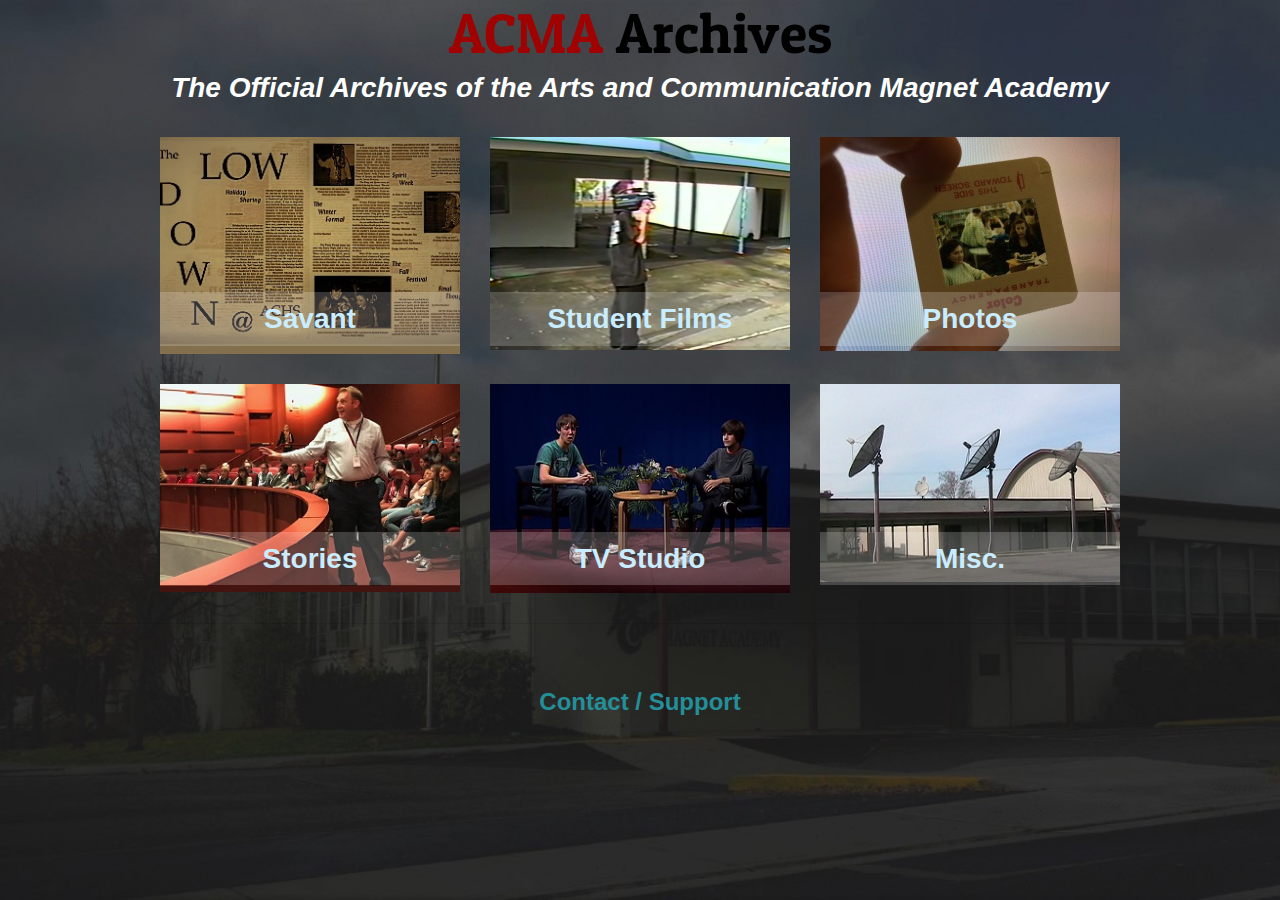
<file: index.html>
<!DOCTYPE html>
<html lang="en">
  <head>
    <meta charset="utf-8">
    <meta name="viewport" content="width=device-width, initial-scale=1, shrink-to-fit=no">
	<!-- Hello to past/current/future ACMA Students! -->
    <meta name="description" content="">
    <meta name="author" content="">
    <title>ACMA Archives</title>
    <!-- Bootstrap Core CSS -->
    <link href="css/bootstrap.min.css" rel="stylesheet">
    <!-- Custom Fonts -->
    <link href="css/all.min.css" rel="stylesheet" type="text/css">
    <link href="https://fonts.googleapis.com/css?family=Source+Sans+Pro:300,400,700,300italic,400italic,700italic" rel="stylesheet" type="text/css">
	<link href="https://fonts.googleapis.com/css?family=Patua+One" rel="stylesheet">
    <link href="css/simple-line-icons.css" rel="stylesheet">
    <!-- Custom CSS -->
    <link href="css/stylish-portfolio.min.css" rel="stylesheet">
	<link rel="apple-touch-icon" sizes="180x180" href="icon/apple-touch-icon.png">
	<link rel="icon" type="image/png" sizes="32x32" href="icon/favicon-32x32.png">
	<link rel="icon" type="image/png" sizes="16x16" href="icon/favicon-16x16.png">
	<link rel="manifest" href="icon/site.webmanifest">
	<link rel="mask-icon" href="icon/safari-pinned-tab.svg" color="#5ba4d5">
	<meta name="msapplication-TileColor" content="#2b5797">
	<meta name="theme-color" content="#ffffff">
  </head>
    <header class="masthead">
      <div class="container text-center my-auto">
        <h1 class="mb-1"><font color="#a00101">ACMA </font><font color="black">Archives</font><br></h1><h3><font color="white"><i>The Official Archives of the Arts and Communication Magnet Academy</i></font></h3><br>
		<section class="cards">
        <article>
         <a href="savant.html"> <img class="article-img" src="img/savant.jpg" alt="Savant - The ACMA Newspaper" />
          <h3 class="article-title"><font color="#c9edff">
            Savant
          </font></h3></a>
        </article>
        <article>
         <a href="films.html"> <img class="article-img" src="img/film.jpg" alt="Student Films" />
          <h3 class="article-title"><font color="#c9edff">
            Student Films
          </font></h3></a>
        </article>
        <article>
         <a href="photos.html"> <img class="article-img" src="img/photos.jpg" alt=" " />
          <h3 class="article-title"><font color="#c9edff">
            Photos
          </font></h3></a>
        </article>
        <article>
         <a href="https://bjornpaige.wordpress.com/category/arts-communication-magnet-academy-history/"> <img class="article-img" src="img/stories.jpg" alt=" " />
          <h3 class="article-title"><font color="#c9edff">
            Stories
         </font> </h3></a>
        </article>
        <article>
         <a href="tvstudio.html"> <img class="article-img" src="img/tv.jpg" alt=" " />
          <h3 class="article-title"><font color="#c9edff">
            TV Studio
        </font>  </h3></a>
        </article>
        <article>
         <a href="misc.html"> <img class="article-img" src="img/misc.jpg" alt=" " />
          <h3 class="article-title"><font color="#c9edff">
            Misc.
         </font> </h3></a>
        </article>
      </section>
	  
      </div>
	  <center>
	  <hr>
	  <br><br>
	  <h4>
           <a href="mailto:acma.archives@gmail.com"><font color="#248F99"> Contact / Support </font></a>
     </h4></center>
      <div class="overlay"></div>
    </header>
  </body>

</html>
</file>
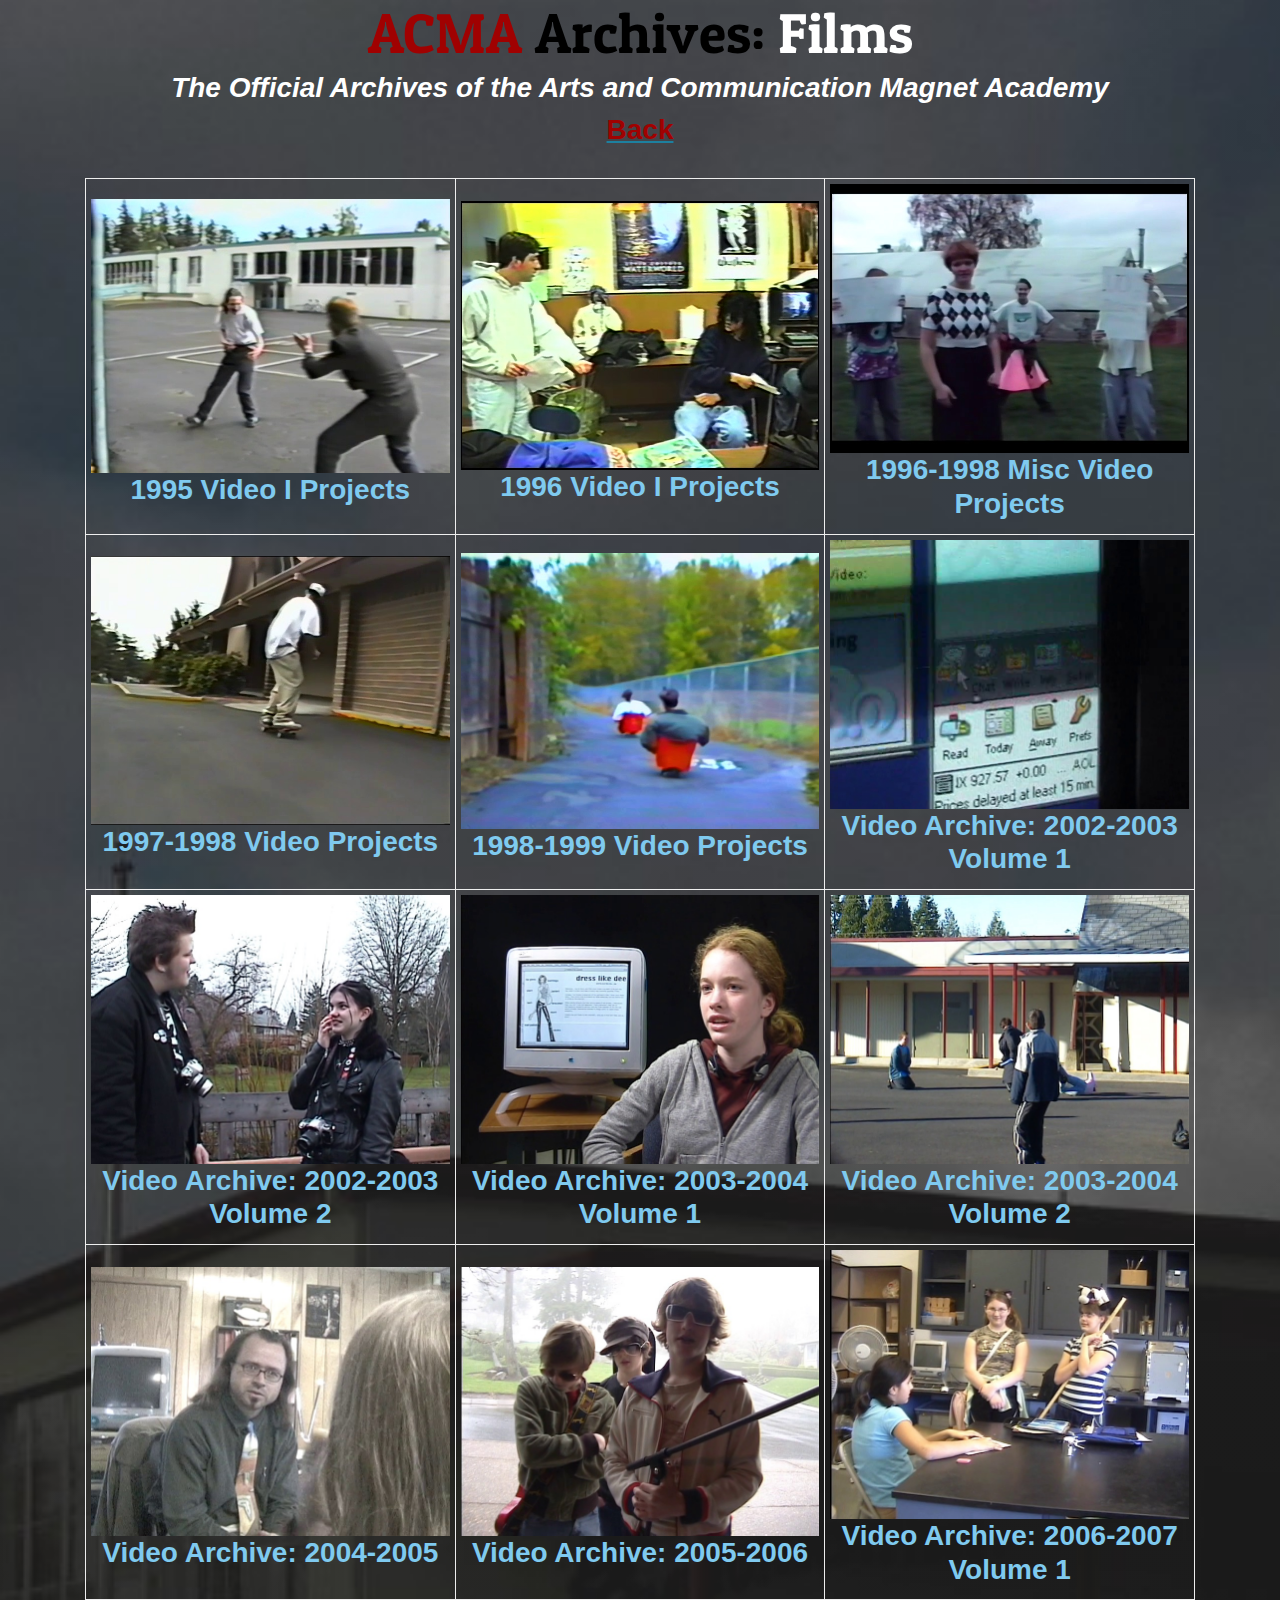
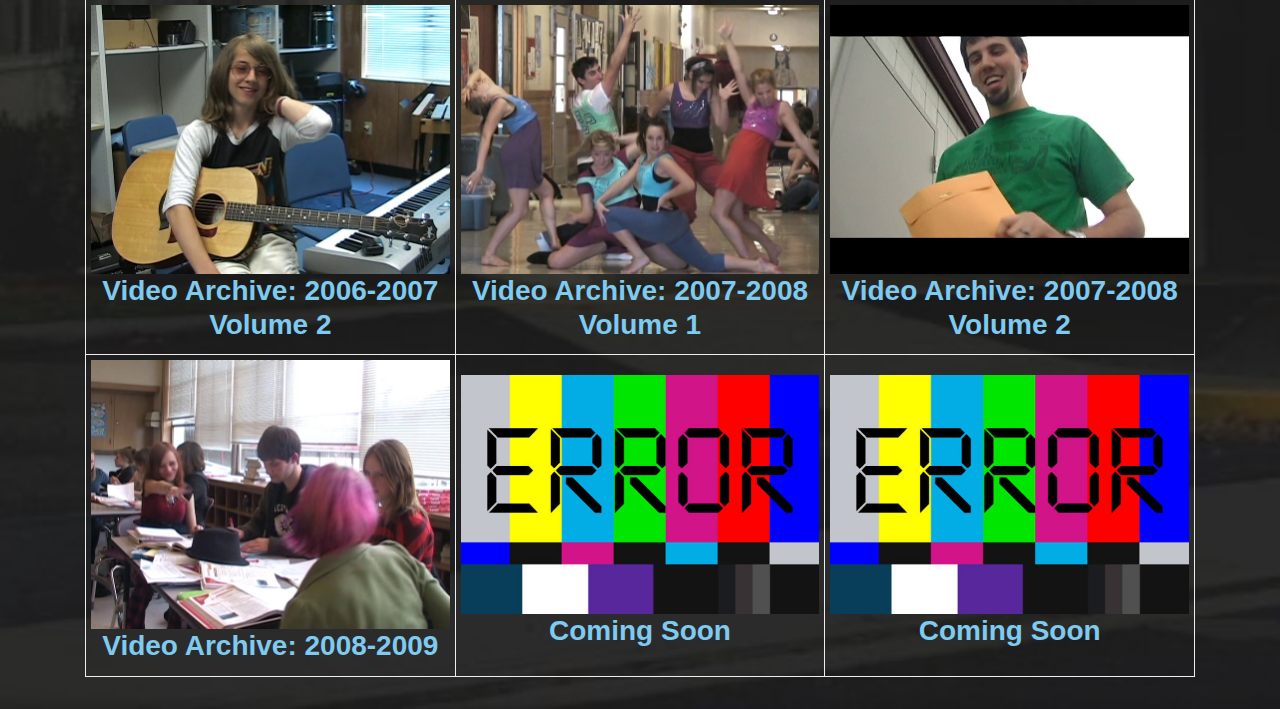
<file: films.html>
<!DOCTYPE html>
<html lang="en">
  <head>
    <meta charset="utf-8">
    <meta name="viewport" content="width=device-width, initial-scale=1, shrink-to-fit=no">
    <meta name="description" content="">
    <meta name="author" content="">
    <title>Films :: ACMA Archives</title>
    <!-- Bootstrap Core CSS -->
    <link href="css/bootstrap.min.css" rel="stylesheet">
    <!-- Custom Fonts -->
    <link href="css/all.min.css" rel="stylesheet" type="text/css">
    <link href="https://fonts.googleapis.com/css?family=Source+Sans+Pro:300,400,700,300italic,400italic,700italic" rel="stylesheet" type="text/css">
	<link href="https://fonts.googleapis.com/css?family=Patua+One" rel="stylesheet">
    <link href="css/simple-line-icons.css" rel="stylesheet">
    <!-- Custom CSS -->
    <link href="css/stylish-portfolio.min.css" rel="stylesheet">
	<link rel="apple-touch-icon" sizes="180x180" href="icon/apple-touch-icon.png">
	<link rel="icon" type="image/png" sizes="32x32" href="icon/favicon-32x32.png">
	<link rel="icon" type="image/png" sizes="16x16" href="icon/favicon-16x16.png">
	<link rel="manifest" href="icon/site.webmanifest">
	<link rel="mask-icon" href="icon/safari-pinned-tab.svg" color="#5ba4d5">
	<meta name="msapplication-TileColor" content="#2b5797">
	<meta name="theme-color" content="#ffffff">
  </head>
    <header class="masthead">
      <div class="container text-center my-auto">
        <h1 class="mb-1"><font color="#a00101">ACMA </font><font color="black">Archives: </font><font color="white">Films</font><br></h1><h3><font color="white"><i>The Official Archives of the Arts and Communication Magnet Academy</i></font></h3><a href="index.html"><h3><u><font color="#a00101">Back</font></u></h3></a><br>
		<table>
			<tbody>
				<tr>
					<td><a href="https://archive.org/details/ACMA95VideoIProjects"><img src="img/filmimg/95.jpg" alt="" /><h3><font color="#7fcaef">1995 Video I Projects</font></h3></a></td>
					<td><a href="https://archive.org/details/ACMA96VideoIProjects"><img src="img/filmimg/96.jpg" alt="" /><h3><font color="#7fcaef">1996 Video I Projects</font></h3></a></td>
					<td><a href="https://archive.org/details/ACMA9698MiscVideoProjects"><img src="img/filmimg/9698misc.jpg" alt="" /><h3><font color="#7fcaef">1996-1998 Misc Video Projects</font></h3></a></td>
				</tr>
				<tr>
					<td><a href="https://archive.org/details/ACMA9798VideoProjects"><img src="img/filmimg/9798.jpg" alt="" /><h3><font color="#7fcaef">1997-1998 Video Projects</font></h3></a></td>
					<td><a href="https://archive.org/details/ACMA9899VideoProjects"><img src="img/filmimg/9899.jpg" alt="" /><h3><font color="#7fcaef">1998-1999 Video Projects</font></h3></a></td>
					<td><a href="https://archive.org/details/ACMAARCHIVE200203VOL1"><img src="img/filmimg/0203v1.jpg" alt="" /><h3><font color="#7fcaef">Video Archive: 2002-2003 Volume 1</font></h3></a></td>
				</tr>
				<tr>
					<td><a href="https://archive.org/details/ACMAARCHIVE200203VOL2"><img src="img/filmimg/0203v2.jpg" alt="" /><h3><font color="#7fcaef">Video Archive: 2002-2003 Volume 2</font></h3></a></td>
					<td><a href="https://archive.org/details/ACMAARCHIVE200304VOL1"><img src="img/filmimg/0304v1.jpg" alt="" /><h3><font color="#7fcaef">Video Archive: 2003-2004 Volume 1</font></h3></a></td>
					<td><a href="https://archive.org/details/ACMAARCHIVE200304VOL2"><img src="img/filmimg/0304v2.jpg" alt="" /><h3><font color="#7fcaef">Video Archive: 2003-2004 Volume 2</font></h3></a></td>
				</tr>
				<tr>
					<td><a href="https://archive.org/details/ACMAARCHIVE0405"><img src="img/filmimg/0405.jpg" alt="" /><h3><font color="#7fcaef">Video Archive: 2004-2005</font></h3></a></td>
					<td><a href="https://archive.org/details/ACMAARCHIVE0506"><img src="img/filmimg/0506.jpg" alt="" /><h3><font color="#7fcaef">Video Archive: 2005-2006</font></h3></a></td>
					<td><a href="https://archive.org/details/ACMAARCHIVE0607VOL1"><img src="img/filmimg/0607v1.jpg" alt="" /><h3><font color="#7fcaef">Video Archive: 2006-2007 Volume 1</font></h3></a></td>
				</tr>
				<tr>
					<td><a href="https://archive.org/details/ACMAARCHIVE0607VOL2"><img src="img/filmimg/0607v2.jpg" alt="" /><h3><font color="#7fcaef">Video Archive: 2006-2007 Volume 2</font></h3></a></td>
					<td><a href="https://archive.org/details/ACMAARCHIVE0708VOL1"><img src="img/filmimg/0708v1.jpg" alt="" /><h3><font color="#7fcaef">Video Archive: 2007-2008 Volume 1</font></h3></a></td>
					<td><a href="https://archive.org/details/ACMAARCHIVE0708VOL2"><img src="img/filmimg/0708v2.jpg" alt="" /><h3><font color="#7fcaef">Video Archive: 2007-2008 Volume 2</font></h3></a></td>
					
				</tr>
				<tr>
					<td><a href="https://archive.org/details/ACMAARCHIVE0809"><img src="img/filmimg/0809.jpg" alt="" /><h3><font color="#7fcaef">Video Archive: 2008-2009</font></h3></a></td>
					<td><a href=""><img src="img/error.jpg" alt="" /><h3><font color="#7fcaef">Coming Soon</font></h3></a></td>
					<td><a href=""><img src="img/error.jpg" alt="" /><h3><font color="#7fcaef">Coming Soon</font></h3></a></td>
				</tr>
			</tbody>
		</table>
      <div class="overlay"></div>
    </header>
  </body>

</html>
</file>
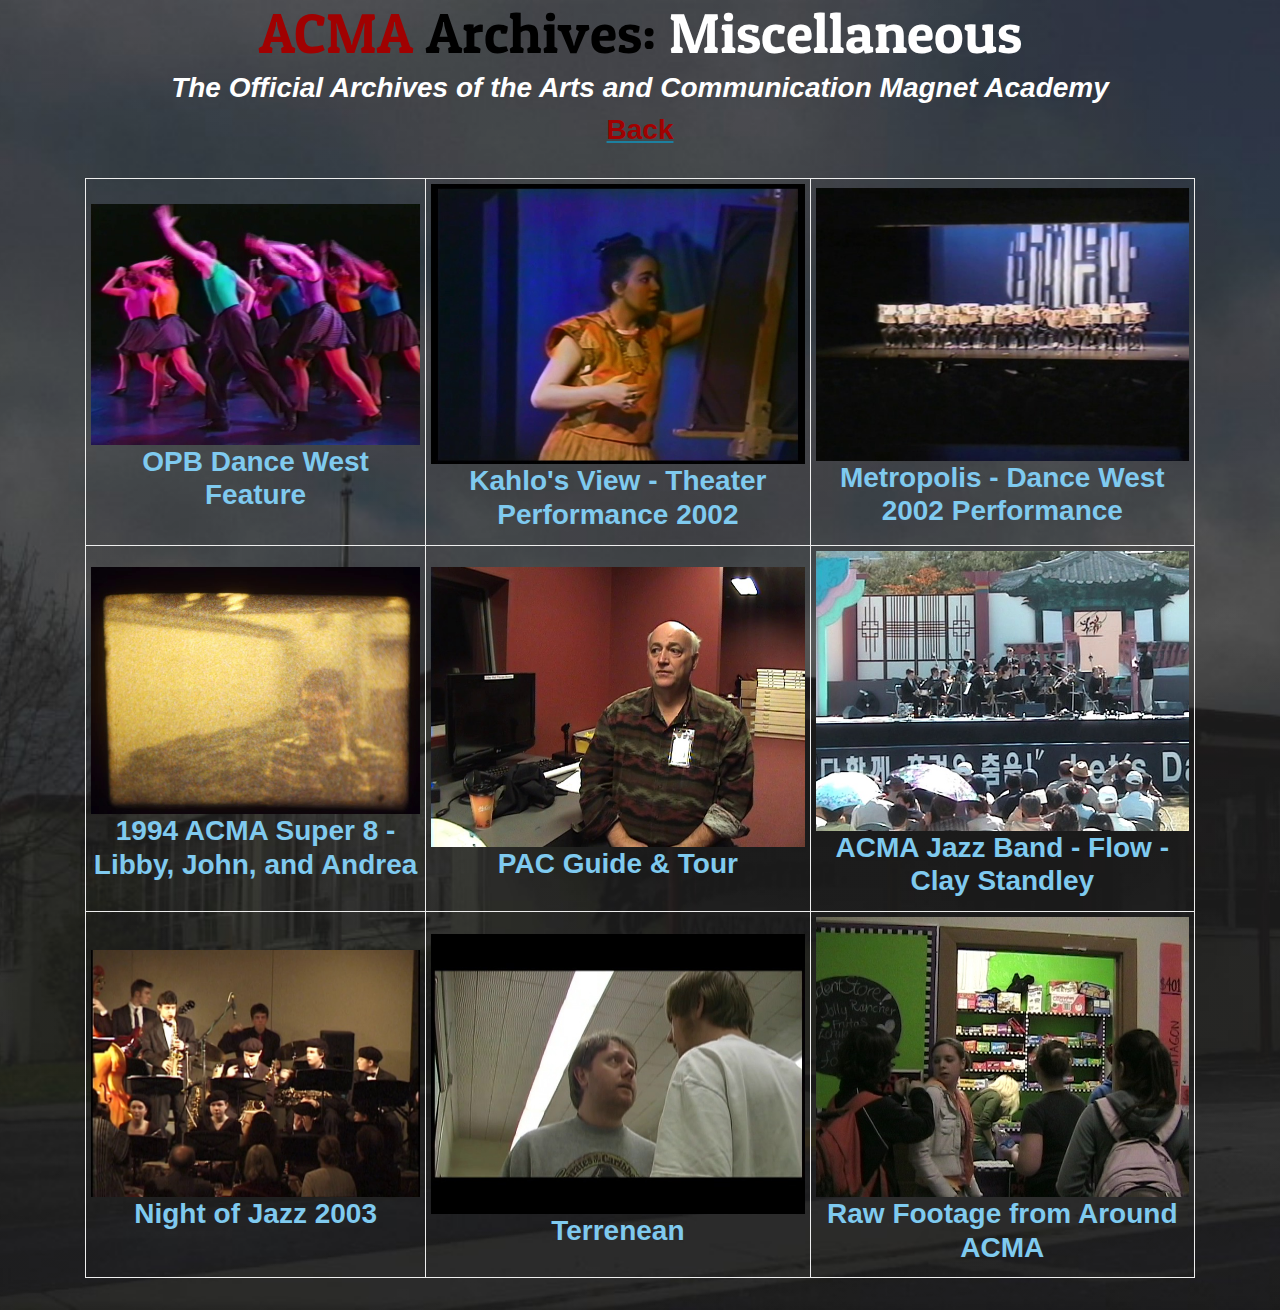
<file: misc.html>
<!DOCTYPE html>
<html lang="en">
  <head>
    <meta charset="utf-8">
    <meta name="viewport" content="width=device-width, initial-scale=1, shrink-to-fit=no">
    <meta name="description" content="">
    <meta name="author" content="">
    <title>Misc. :: ACMA Archives</title>
    <!-- Bootstrap Core CSS -->
    <link href="css/bootstrap.min.css" rel="stylesheet">
    <!-- Custom Fonts -->
    <link href="css/all.min.css" rel="stylesheet" type="text/css">
    <link href="https://fonts.googleapis.com/css?family=Source+Sans+Pro:300,400,700,300italic,400italic,700italic" rel="stylesheet" type="text/css">
	<link href="https://fonts.googleapis.com/css?family=Patua+One" rel="stylesheet">
    <link href="css/simple-line-icons.css" rel="stylesheet">
    <!-- Custom CSS -->
    <link href="css/stylish-portfolio.min.css" rel="stylesheet">
	<link rel="apple-touch-icon" sizes="180x180" href="icon/apple-touch-icon.png">
	<link rel="icon" type="image/png" sizes="32x32" href="icon/favicon-32x32.png">
	<link rel="icon" type="image/png" sizes="16x16" href="icon/favicon-16x16.png">
	<link rel="manifest" href="icon/site.webmanifest">
	<link rel="mask-icon" href="icon/safari-pinned-tab.svg" color="#5ba4d5">
	<meta name="msapplication-TileColor" content="#2b5797">
	<meta name="theme-color" content="#ffffff">
  </head>
    <header class="masthead">
      <div class="container text-center my-auto">
        <h1 class="mb-1"><font color="#a00101">ACMA </font><font color="black">Archives: </font><font color="white">Miscellaneous</font><br></h1><h3><font color="white"><i>The Official Archives of the Arts and Communication Magnet Academy</i></font></h3><a href="index.html"><h3><u><font color="#a00101">Back</font></u></h3></a><br>
		<table>
			<tbody>
				<tr>
					<td><a href="https://archive.org/details/ACMAOPBDanceWestVHSRestored"><img src="img/miscimg/opbdance.jpg" alt="" /><h3><font color="#7fcaef">OPB Dance West Feature</font></h3></a></td>
					<td><a href="https://archive.org/details/ACMAKahlosView2002VHSRestored"><img src="img/miscimg/kahlo.jpg" alt="" /><h3><font color="#7fcaef">Kahlo's View - Theater Performance 2002</font></h3></a></td>
					<td><a href="https://archive.org/details/ACMAMetropolis2002VHSRestored"><img src="img/miscimg/metropolis.jpg" alt="" /><h3><font color="#7fcaef">Metropolis - Dance West 2002 Performance</font></h3></a></td>
					
				</tr>
				<tr>
					<td><a href="https://archive.org/details/ACMALibbyJohnAndrea1994Super8"><img src="img/miscimg/super8.jpg" alt="" /><h3><font color="#7fcaef">1994 ACMA Super 8 - Libby, John, and Andrea</font></h3></a></td>
					<td><a href="https://archive.org/details/ACMAMorelloPACGuide"><img src="img/miscimg/pac.jpg" alt="" /><h3><font color="#7fcaef">PAC Guide & Tour</font></h3></a></td>
					<td><a href="https://archive.org/details/ACMAFlowClayStandley"><img src="img/miscimg/flow.jpg" alt="" /><h3><font color="#7fcaef">ACMA Jazz Band - Flow - Clay Standley</font></h3></a></td>
					
				</tr>
				<tr>
					<td><a href="https://archive.org/details/ACMANightOfJazz2003"><img src="img/miscimg/night.jpg" alt="" /><h3><font color="#7fcaef">Night of Jazz 2003</font></h3></a></td>
					<td><a href="https://archive.org/details/ACMATerranean"><img src="img/miscimg/terrenean.jpg" alt="" /><h3><font color="#7fcaef">Terrenean</font></h3></a></td>
					<td><a href="https://archive.org/details/ACMAMiscRawFootage"><img src="img/miscimg/raw.jpg" alt="" /><h3><font color="#7fcaef">Raw Footage from Around ACMA</font></h3></a></td>
					
				</tr>
			</tbody>
		</table>
      <div class="overlay"></div>
    </header>
  </body>

</html>
</file>
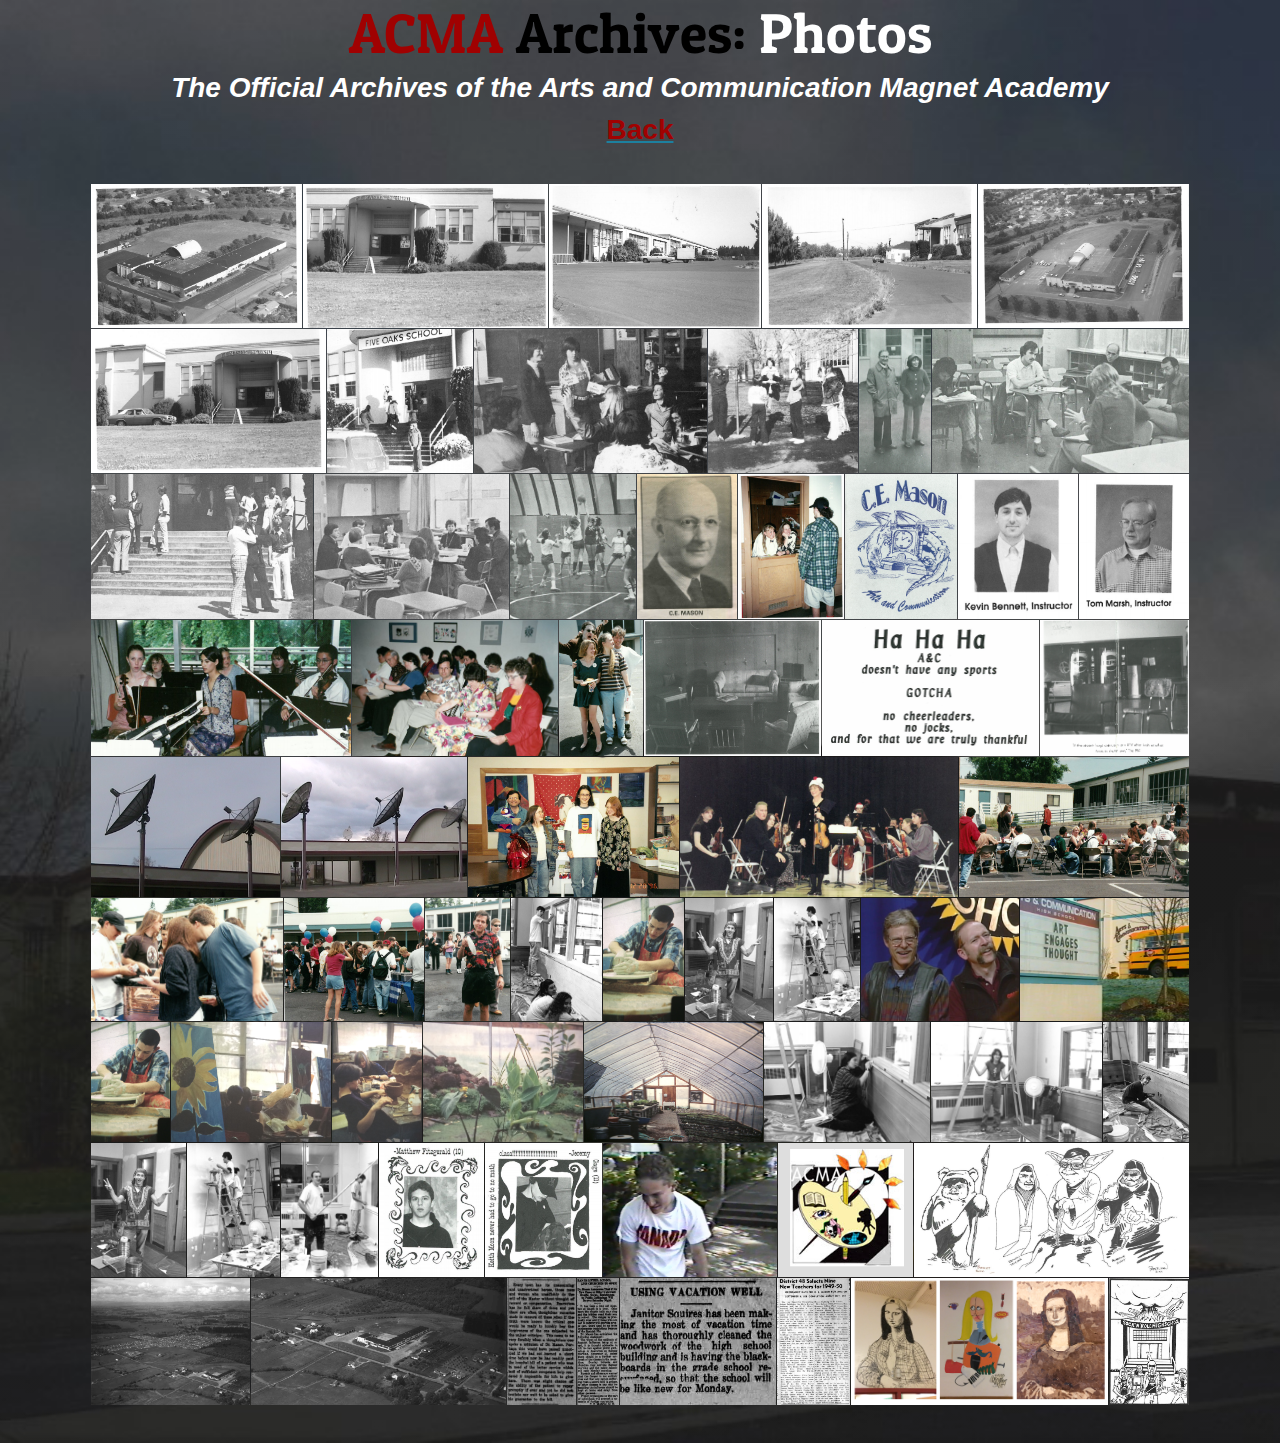
<file: photos.html>
<!DOCTYPE html>
<html lang="en">
  <head>
    <meta charset="utf-8">
    <meta name="viewport" content="width=device-width, initial-scale=1, shrink-to-fit=no">
    <meta name="description" content="">
    <meta name="author" content="">
    <title>Photos :: ACMA Archives</title>
    <!-- Bootstrap Core CSS -->
    <link href="css/bootstrap.min.css" rel="stylesheet">
    <!-- Custom Fonts -->
    <link href="css/all.min.css" rel="stylesheet" type="text/css">
    <link href="https://fonts.googleapis.com/css?family=Source+Sans+Pro:300,400,700,300italic,400italic,700italic" rel="stylesheet" type="text/css">
	<link href="https://fonts.googleapis.com/css?family=Patua+One" rel="stylesheet">
    <link href="css/simple-line-icons.css" rel="stylesheet">
    <!-- Custom CSS -->
    <link href="css/stylish-portfolio.min.css" rel="stylesheet">
	<link rel="apple-touch-icon" sizes="180x180" href="icon/apple-touch-icon.png">
	<link rel="icon" type="image/png" sizes="32x32" href="icon/favicon-32x32.png">
	<link rel="icon" type="image/png" sizes="16x16" href="icon/favicon-16x16.png">
	<link rel="manifest" href="icon/site.webmanifest">
	<link rel="mask-icon" href="icon/safari-pinned-tab.svg" color="#5ba4d5">
	<meta name="msapplication-TileColor" content="#2b5797">
	<meta name="theme-color" content="#ffffff">
	        <link href="./photos_resources/justifiedGallery.min.css" rel="stylesheet">
        <link href="./photos_resources/css" rel="stylesheet" type="text/css">
        <link href="./photos_resources/lightgallery.css" rel="stylesheet">
  </head>
  <body>
    <header class="masthead">
      <div class="container text-center my-auto">
        <h1 class="mb-1"><font color="#a00101">ACMA </font><font color="black">Archives: </font><font color="white">Photos</font><br></h1><h3><font color="white"><i>The Official Archives of the Arts and Communication Magnet Academy</i></font></h3><a href="index.html"><h3><u><font color="#a00101">Back</font></u></h3></a><br>
		             <div class="demo-gallery mrb50">
                    <div id="aniimated-thumbnials" class="list-unstyled justified-gallery" style="height: 520px;">
                        <a class="jg-entry" href="img/photos/1.png" data-sub-html="<h4>The ACMA Building</h4><p>A view of the old building from above.</p>"style="width: 187px; height: 126.144px; top: 6px; left: 6px; opacity: 1;">
                            <img class="img-responsive" src="img/photos/1.png" style="width: 187px; height: 127px; margin-left: -93.5px; margin-top: -63.5px;">
                            <div class="demo-gallery-poster">
                                <img src="./photos_resources/zoom.png">
                            </div>
                            
                        </a>
                        <a class="jg-entry" href="img/photos/2.png" style="width: 187px; height: 126.144px; top: 6px; left: 194px; opacity: 1;">
                            
                            <img class="img-responsive" src="img/photos/2.png" style="width: 187px; height: 127px; margin-left: -93.5px; margin-top: -63.5px;">
                            <div class="demo-gallery-poster">
                                <img src="./photos_resources/zoom.png">
                            </div>
                            
                        </a>
                        <a class="jg-entry" href="img/photos/3.png" style="width: 187px; height: 126.144px; top: 6px; left: 382px; opacity: 1;">
                            
                            <img class="img-responsive" src="img/photos/3.png" style="width: 187px; height: 127px; margin-left: -93.5px; margin-top: -63.5px;">
                            <div class="demo-gallery-poster">
                                <img src="./photos_resources/zoom.png">
                            </div>
                            
                        </a>
                        <a class="jg-entry" href="img/photos/4.png" style="width: 187px; height: 126.144px; top: 6px; left: 570px; opacity: 1;">
                            
                            <img class="img-responsive" src="img/photos/4.png" style="width: 187px; height: 127px; margin-left: -93.5px; margin-top: -63.5px;">
                            <div class="demo-gallery-poster">
                                <img src="./photos_resources/zoom.png">
                            </div>
                            
                        </a>
                        <a class="jg-entry" href="img/photos/5.png" style="width: 186px; height: 126.144px; top: 6px; left: 758px; opacity: 1;">
                            
                            <img class="img-responsive" src="img/photos/5.png" style="width: 186px; height: 127px; margin-left: -93px; margin-top: -63.5px;">
                            <div class="demo-gallery-poster">
                                <img src="./photos_resources/zoom.png">
                            </div>
                            
                        </a>
                        <a class="jg-entry" href="img/photos/6.png" style="width: 187px; height: 126.144px; top: 133.144px; left: 6px; opacity: 1;">
                            
                            <img class="img-responsive" src="img/photos/6.png" style="width: 187px; height: 127px; margin-left: -93.5px; margin-top: -63.5px;">
                            <div class="demo-gallery-poster">
                                <img src="./photos_resources/zoom.png">
                            </div>
                            
                        </a>
                        <a class="jg-entry" href="img/photos/7.png" style="width: 187px; height: 126.144px; top: 133.144px; left: 194px; opacity: 1;">
                            
                            <img class="img-responsive" src="img/photos/7.png" style="width: 187px; height: 127px; margin-left: -93.5px; margin-top: -63.5px;">
                            <div class="demo-gallery-poster">
                                <img src="./photos_resources/zoom.png">
                            </div>
                            
                        </a>
                        <a class="jg-entry" href="img/photos/8.png" style="width: 187px; height: 126.144px; top: 133.144px; left: 382px; opacity: 1;">
                            
                            <img class="img-responsive" src="img/photos/8.png" style="width: 187px; height: 127px; margin-left: -93.5px; margin-top: -63.5px;">
                            <div class="demo-gallery-poster">
                                <img src="./photos_resources/zoom.png">
                            </div>
                            
                        </a>
                        <a class="jg-entry" href="img/photos/9.png" style="width: 187px; height: 126.144px; top: 133.144px; left: 570px; opacity: 1;">
                            
                            <img class="img-responsive" src="img/photos/9.png" style="width: 187px; height: 127px; margin-left: -93.5px; margin-top: -63.5px;">
                            <div class="demo-gallery-poster">
                                <img src="./photos_resources/zoom.png">
                            </div>
                            
                        </a>
                        <a class="jg-entry" href="img/photos/10.png" style="width: 186px; height: 126.144px; top: 133.144px; left: 758px; opacity: 1;" data-sub-html="<h4>The courtyard</h4><p>It hasn't really changed much -- circa ~1960ish.</p>">
                            
                            <img class="img-responsive" src="img/photos/10.png" style="width: 186px; height: 127px; margin-left: -93px; margin-top: -63.5px;">
                            <div class="demo-gallery-poster">
                                <img src="./photos_resources/zoom.png">
                            </div>
                            
                        </a>
                        <a class="jg-entry" href="img/photos/11.png" style="width: 187px; height: 126.144px; top: 260.287px; left: 6px; opacity: 1;">
                            
                            <img class="img-responsive" src="img/photos/11.png" style="width: 187px; height: 127px; margin-left: -93.5px; margin-top: -63.5px;">
                            <div class="demo-gallery-poster">
                                <img src="./photos_resources/zoom.png">
                            </div>
                            
                        </a>
                        <a class="jg-entry" href="img/photos/12.png" style="width: 187px; height: 126.144px; top: 260.287px; left: 194px; opacity: 1;">
                            
                            <img class="img-responsive" src="img/photos/12.png" style="width: 187px; height: 127px; margin-left: -93.5px; margin-top: -63.5px;">
                            <div class="demo-gallery-poster">
                                <img src="./photos_resources/zoom.png">
                            </div>
                            
                        </a>
                        <a class="jg-entry" href="img/photos/13.png" style="width: 187px; height: 126.144px; top: 260.287px; left: 382px; opacity: 1;">
                            
                            <img class="img-responsive" src="img/photos/13.png" style="width: 187px; height: 127px; margin-left: -93.5px; margin-top: -63.5px;">
                            <div class="demo-gallery-poster">
                                <img src="./photos_resources/zoom.png">
                            </div>
                            
                        </a>
                        <a class="jg-entry" href="img/photos/14.png" style="width: 187px; height: 126.144px; top: 260.287px; left: 570px; opacity: 1;">
                            
                            <img class="img-responsive" src="img/photos/14.png" style="width: 187px; height: 127px; margin-left: -93.5px; margin-top: -63.5px;">
                            <div class="demo-gallery-poster">
                                <img src="./photos_resources/zoom.png">
                            </div>
                            
                        </a>
                        <a class="jg-entry" href="img/photos/15.png" style="width: 186px; height: 126.144px; top: 260.287px; left: 758px; opacity: 1;">
                            
                            <img class="img-responsive" src="img/photos/15.png" style="width: 186px; height: 127px; margin-left: -93px; margin-top: -63.5px;">
                            <div class="demo-gallery-poster">
                                <img src="./photos_resources/zoom.png">
                            </div>
                            
                        </a>
                        <a class="jg-entry" href="img/photos/16.png" style="width: 187px; height: 126.144px; top: 387.431px; left: 6px; opacity: 1;">
                            
                            <img class="img-responsive" src="img/photos/17.png" style="width: 187px; height: 127px; margin-left: -93.5px; margin-top: -63.5px;">
                            <div class="demo-gallery-poster">
                                <img src="./photos_resources/zoom.png">
                            </div>
                            
                        </a>
                        <a class="jg-entry" href="img/photos/18.png" style="width: 187px; height: 126.144px; top: 387.431px; left: 194px; opacity: 1;">
                            
                            <img class="img-responsive" src="img/photos/18.png" style="width: 187px; height: 127px; margin-left: -93.5px; margin-top: -63.5px;">
                            <div class="demo-gallery-poster">
                                <img src="./photos_resources/zoom.png">
                            </div>
                            
                        </a>
                        <a class="jg-entry" href="img/photos/19.png" style="width: 187px; height: 126.144px; top: 387.431px; left: 382px; opacity: 1;">
                            
                            <img class="img-responsive" src="img/photos/19.png" style="width: 187px; height: 127px; margin-left: -93.5px; margin-top: -63.5px;">
                            <div class="demo-gallery-poster">
                                <img src="./photos_resources/zoom.png">
                            </div>
                            
                        </a>
                        <a class="jg-entry" href="img/photos/20.png" style="width: 187px; height: 126.144px; top: 387.431px; left: 570px; opacity: 1;">
                            
                            <img class="img-responsive" src="img/photos/20.png" style="width: 187px; height: 127px; margin-left: -93.5px; margin-top: -63.5px;">
                            <div class="demo-gallery-poster">
                                <img src="./photos_resources/zoom.png">
                            </div>
                            
                        </a>
                        <a class="jg-entry" href="img/photos/21.png" style="width: 186px; height: 126.144px; top: 387.431px; left: 758px; opacity: 1;">
                            
                            <img class="img-responsive" src="img/photos/21.png" style="width: 186px; height: 127px; margin-left: -93px; margin-top: -63.5px;">
                            <div class="demo-gallery-poster">
                                <img src="./photos_resources/zoom.png">
                            </div>
                            
                        </a>
						<a class="jg-entry" href="img/photos/22.png" style="width: 186px; height: 126.144px; top: 387.431px; left: 758px; opacity: 1;">
                            
                            <img class="img-responsive" src="img/photos/22.png" style="width: 186px; height: 127px; margin-left: -93px; margin-top: -63.5px;">
                            <div class="demo-gallery-poster">
                                <img src="./photos_resources/zoom.png">
                            </div>
                            
                        </a>
						<a class="jg-entry" href="img/photos/23.png" style="width: 186px; height: 126.144px; top: 387.431px; left: 758px; opacity: 1;">
                            
                            <img class="img-responsive" src="img/photos/23.png" style="width: 186px; height: 127px; margin-left: -93px; margin-top: -63.5px;">
                            <div class="demo-gallery-poster">
                                <img src="./photos_resources/zoom.png">
                            </div>
                            
                        </a>
						<a class="jg-entry" href="img/photos/24.png" style="width: 186px; height: 126.144px; top: 387.431px; left: 758px; opacity: 1;">
                            
                            <img class="img-responsive" src="img/photos/24.png" style="width: 186px; height: 127px; margin-left: -93px; margin-top: -63.5px;">
                            <div class="demo-gallery-poster">
                                <img src="./photos_resources/zoom.png">
                            </div>
                            
                        </a>
						<a class="jg-entry" href="img/photos/25.png" style="width: 186px; height: 126.144px; top: 387.431px; left: 758px; opacity: 1;">
                            
                            <img class="img-responsive" src="img/photos/25.png" style="width: 186px; height: 127px; margin-left: -93px; margin-top: -63.5px;">
                            <div class="demo-gallery-poster">
                                <img src="./photos_resources/zoom.png">
                            </div>
                            
                        </a>
						<a class="jg-entry" href="img/photos/26.png" style="width: 186px; height: 126.144px; top: 387.431px; left: 758px; opacity: 1;">
                            
                            <img class="img-responsive" src="img/photos/26.png" style="width: 186px; height: 127px; margin-left: -93px; margin-top: -63.5px;">
                            <div class="demo-gallery-poster">
                                <img src="./photos_resources/zoom.png">
                            </div>
                            
                        </a>
						<a class="jg-entry" href="img/photos/27.png" style="width: 186px; height: 126.144px; top: 387.431px; left: 758px; opacity: 1;">
                            
                            <img class="img-responsive" src="img/photos/27.png" style="width: 186px; height: 127px; margin-left: -93px; margin-top: -63.5px;">
                            <div class="demo-gallery-poster">
                                <img src="./photos_resources/zoom.png">
                            </div>
                            
                        </a>
						<a class="jg-entry" href="img/photos/28.png" style="width: 186px; height: 126.144px; top: 387.431px; left: 758px; opacity: 1;">
                            
                            <img class="img-responsive" src="img/photos/28.png" style="width: 186px; height: 127px; margin-left: -93px; margin-top: -63.5px;">
                            <div class="demo-gallery-poster">
                                <img src="./photos_resources/zoom.png">
                            </div>
                            
                        </a>
						<a class="jg-entry" href="img/photos/29.png" style="width: 186px; height: 126.144px; top: 387.431px; left: 758px; opacity: 1;">
                            
                            <img class="img-responsive" src="img/photos/29.png" style="width: 186px; height: 127px; margin-left: -93px; margin-top: -63.5px;">
                            <div class="demo-gallery-poster">
                                <img src="./photos_resources/zoom.png">
                            </div>
                            
                        </a>
						<a class="jg-entry" href="img/photos/30.png" style="width: 186px; height: 126.144px; top: 387.431px; left: 758px; opacity: 1;">
                            
                            <img class="img-responsive" src="img/photos/30.png" style="width: 186px; height: 127px; margin-left: -93px; margin-top: -63.5px;">
                            <div class="demo-gallery-poster">
                                <img src="./photos_resources/zoom.png">
                            </div>
                            
                        </a>
						<a class="jg-entry" href="img/photos/31.png" style="width: 186px; height: 126.144px; top: 387.431px; left: 758px; opacity: 1;">
                            
                            <img class="img-responsive" src="img/photos/31.png" style="width: 186px; height: 127px; margin-left: -93px; margin-top: -63.5px;">
                            <div class="demo-gallery-poster">
                                <img src="./photos_resources/zoom.png">
                            </div>
                            
                        </a>
						<a class="jg-entry" href="img/photos/32.png" style="width: 186px; height: 126.144px; top: 387.431px; left: 758px; opacity: 1;">
                            
                            <img class="img-responsive" src="img/photos/32.png" style="width: 186px; height: 127px; margin-left: -93px; margin-top: -63.5px;">
                            <div class="demo-gallery-poster">
                                <img src="./photos_resources/zoom.png">
                            </div>
                            
                        </a>
						<a class="jg-entry" href="img/photos/33.png" style="width: 186px; height: 126.144px; top: 387.431px; left: 758px; opacity: 1;">
                            
                            <img class="img-responsive" src="img/photos/33.png" style="width: 186px; height: 127px; margin-left: -93px; margin-top: -63.5px;">
                            <div class="demo-gallery-poster">
                                <img src="./photos_resources/zoom.png">
                            </div>
                            
                        </a>
						<a class="jg-entry" href="img/photos/34.png" style="width: 186px; height: 126.144px; top: 387.431px; left: 758px; opacity: 1;">
                            
                            <img class="img-responsive" src="img/photos/34.png" style="width: 186px; height: 127px; margin-left: -93px; margin-top: -63.5px;">
                            <div class="demo-gallery-poster">
                                <img src="./photos_resources/zoom.png">
                            </div>
                            
                        </a>
						<a class="jg-entry" href="img/photos/35.png" style="width: 186px; height: 126.144px; top: 387.431px; left: 758px; opacity: 1;">
                            
                            <img class="img-responsive" src="img/photos/35.png" style="width: 186px; height: 127px; margin-left: -93px; margin-top: -63.5px;">
                            <div class="demo-gallery-poster">
                                <img src="./photos_resources/zoom.png">
                            </div>
                            
                        </a>
						<a class="jg-entry" href="img/photos/36.jpg" style="width: 186px; height: 126.144px; top: 387.431px; left: 758px; opacity: 1;">
                            
                            <img class="img-responsive" src="img/photos/36.jpg" style="width: 186px; height: 127px; margin-left: -93px; margin-top: -63.5px;">
                            <div class="demo-gallery-poster">
                                <img src="./photos_resources/zoom.png">
                            </div>
                            
                        </a>
						<a class="jg-entry" href="img/photos/37.png" style="width: 186px; height: 126.144px; top: 387.431px; left: 758px; opacity: 1;">
                            
                            <img class="img-responsive" src="img/photos/37.png" style="width: 186px; height: 127px; margin-left: -93px; margin-top: -63.5px;">
                            <div class="demo-gallery-poster">
                                <img src="./photos_resources/zoom.png">
                            </div>
                            
                        </a>
						<a class="jg-entry" href="img/photos/38.png" style="width: 186px; height: 126.144px; top: 387.431px; left: 758px; opacity: 1;">
                            
                            <img class="img-responsive" src="img/photos/38.png" style="width: 186px; height: 127px; margin-left: -93px; margin-top: -63.5px;">
                            <div class="demo-gallery-poster">
                                <img src="./photos_resources/zoom.png">
                            </div>
                            
                        </a>
						<a class="jg-entry" href="img/photos/39.png" style="width: 186px; height: 126.144px; top: 387.431px; left: 758px; opacity: 1;">
                            
                            <img class="img-responsive" src="img/photos/39.png" style="width: 186px; height: 127px; margin-left: -93px; margin-top: -63.5px;">
                            <div class="demo-gallery-poster">
                                <img src="./photos_resources/zoom.png">
                            </div>
                            
                        </a>
						<a class="jg-entry" href="img/photos/40.png" style="width: 186px; height: 126.144px; top: 387.431px; left: 758px; opacity: 1;">
                            
                            <img class="img-responsive" src="img/photos/40.png" style="width: 186px; height: 127px; margin-left: -93px; margin-top: -63.5px;">
                            <div class="demo-gallery-poster">
                                <img src="./photos_resources/zoom.png">
                            </div>
                            
                        </a>
						<a class="jg-entry" href="img/photos/41.jpg" style="width: 186px; height: 126.144px; top: 387.431px; left: 758px; opacity: 1;">
                            
                            <img class="img-responsive" src="img/photos/41.jpg" style="width: 186px; height: 127px; margin-left: -93px; margin-top: -63.5px;">
                            <div class="demo-gallery-poster">
                                <img src="./photos_resources/zoom.png">
                            </div>
                            
                        </a>
						<a class="jg-entry" href="img/photos/42.jpg" style="width: 186px; height: 126.144px; top: 387.431px; left: 758px; opacity: 1;">
                            
                            <img class="img-responsive" src="img/photos/42.jpg" style="width: 186px; height: 127px; margin-left: -93px; margin-top: -63.5px;">
                            <div class="demo-gallery-poster">
                                <img src="./photos_resources/zoom.png">
                            </div>
                            
                        </a>
						<a class="jg-entry" href="img/photos/43.jpg" style="width: 186px; height: 126.144px; top: 387.431px; left: 758px; opacity: 1;">
                            
                            <img class="img-responsive" src="img/photos/43.jpg" style="width: 186px; height: 127px; margin-left: -93px; margin-top: -63.5px;">
                            <div class="demo-gallery-poster">
                                <img src="./photos_resources/zoom.png">
                            </div>
                            
                        </a>
						<a class="jg-entry" href="img/photos/44.jpg" style="width: 186px; height: 126.144px; top: 387.431px; left: 758px; opacity: 1;">
                            
                            <img class="img-responsive" src="img/photos/44.jpg" style="width: 186px; height: 127px; margin-left: -93px; margin-top: -63.5px;">
                            <div class="demo-gallery-poster">
                                <img src="./photos_resources/zoom.png">
                            </div>
                            
                        </a>
						<a class="jg-entry" href="img/photos/45.jpg" style="width: 186px; height: 126.144px; top: 387.431px; left: 758px; opacity: 1;">
                            
                            <img class="img-responsive" src="img/photos/45.jpg" style="width: 186px; height: 127px; margin-left: -93px; margin-top: -63.5px;">
                            <div class="demo-gallery-poster">
                                <img src="./photos_resources/zoom.png">
                            </div>
                            
                        </a>
						<a class="jg-entry" href="img/photos/46.png" style="width: 186px; height: 126.144px; top: 387.431px; left: 758px; opacity: 1;">
                            
                            <img class="img-responsive" src="img/photos/46.png" style="width: 186px; height: 127px; margin-left: -93px; margin-top: -63.5px;">
                            <div class="demo-gallery-poster">
                                <img src="./photos_resources/zoom.png">
                            </div>
                            
                        </a>
						<a class="jg-entry" href="img/photos/47.png" style="width: 186px; height: 126.144px; top: 387.431px; left: 758px; opacity: 1;">
                            
                            <img class="img-responsive" src="img/photos/47.png" style="width: 186px; height: 127px; margin-left: -93px; margin-top: -63.5px;">
                            <div class="demo-gallery-poster">
                                <img src="./photos_resources/zoom.png">
                            </div>
                            
                        </a>
						<a class="jg-entry" href="img/photos/48.png" style="width: 186px; height: 126.144px; top: 387.431px; left: 758px; opacity: 1;">
                            
                            <img class="img-responsive" src="img/photos/48.png" style="width: 186px; height: 127px; margin-left: -93px; margin-top: -63.5px;">
                            <div class="demo-gallery-poster">
                                <img src="./photos_resources/zoom.png">
                            </div>
                            
                        </a>
						<a class="jg-entry" href="img/photos/49.png" style="width: 186px; height: 126.144px; top: 387.431px; left: 758px; opacity: 1;">
                            
                            <img class="img-responsive" src="img/photos/49.png" style="width: 186px; height: 127px; margin-left: -93px; margin-top: -63.5px;">
                            <div class="demo-gallery-poster">
                                <img src="./photos_resources/zoom.png">
                            </div>
                            
                        </a>
						<a class="jg-entry" href="img/photos/50.png" style="width: 186px; height: 126.144px; top: 387.431px; left: 758px; opacity: 1;">
                            
                            <img class="img-responsive" src="img/photos/50.png" style="width: 186px; height: 127px; margin-left: -93px; margin-top: -63.5px;">
                            <div class="demo-gallery-poster">
                                <img src="./photos_resources/zoom.png">
                            </div>
                            
                        </a>
						<a class="jg-entry" href="img/photos/51.png" style="width: 186px; height: 126.144px; top: 387.431px; left: 758px; opacity: 1;">
                            
                            <img class="img-responsive" src="img/photos/51.png" style="width: 186px; height: 127px; margin-left: -93px; margin-top: -63.5px;">
                            <div class="demo-gallery-poster">
                                <img src="./photos_resources/zoom.png">
                            </div>
                            
                        </a>
						<a class="jg-entry" href="img/photos/52.png" style="width: 186px; height: 126.144px; top: 387.431px; left: 758px; opacity: 1;">
                            
                            <img class="img-responsive" src="img/photos/52.png" style="width: 186px; height: 127px; margin-left: -93px; margin-top: -63.5px;">
                            <div class="demo-gallery-poster">
                                <img src="./photos_resources/zoom.png">
                            </div>
                            
                        </a>
						<a class="jg-entry" href="img/photos/53.png" style="width: 186px; height: 126.144px; top: 387.431px; left: 758px; opacity: 1;">
                            
                            <img class="img-responsive" src="img/photos/53.png" style="width: 186px; height: 127px; margin-left: -93px; margin-top: -63.5px;">
                            <div class="demo-gallery-poster">
                                <img src="./photos_resources/zoom.png">
                            </div>
                            
                        </a>
						<a class="jg-entry" href="img/photos/54.png" style="width: 186px; height: 126.144px; top: 387.431px; left: 758px; opacity: 1;">
                            
                            <img class="img-responsive" src="img/photos/54.png" style="width: 186px; height: 127px; margin-left: -93px; margin-top: -63.5px;">
                            <div class="demo-gallery-poster">
                                <img src="./photos_resources/zoom.png">
                            </div>
                            
                        </a>
						<a class="jg-entry" href="img/photos/55.png" style="width: 186px; height: 126.144px; top: 387.431px; left: 758px; opacity: 1;">
                            
                            <img class="img-responsive" src="img/photos/55.png" style="width: 186px; height: 127px; margin-left: -93px; margin-top: -63.5px;">
                            <div class="demo-gallery-poster">
                                <img src="./photos_resources/zoom.png">
                            </div>
                            
                        </a>
						<a class="jg-entry" href="img/photos/56.png" style="width: 186px; height: 126.144px; top: 387.431px; left: 758px; opacity: 1;">
                            
                            <img class="img-responsive" src="img/photos/56.png" style="width: 186px; height: 127px; margin-left: -93px; margin-top: -63.5px;">
                            <div class="demo-gallery-poster">
                                <img src="./photos_resources/zoom.png">
                            </div>
                            
                        </a><a class="jg-entry" href="img/photos/57.jpg" style="width: 186px; height: 126.144px; top: 387.431px; left: 758px; opacity: 1;">
                            
                            <img class="img-responsive" src="img/photos/57.jpg" style="width: 186px; height: 127px; margin-left: -93px; margin-top: -63.5px;">
                            <div class="demo-gallery-poster">
                                <img src="./photos_resources/zoom.png">
                            </div>
                            
                        </a><a class="jg-entry" href="img/photos/58.png" style="width: 186px; height: 126.144px; top: 387.431px; left: 758px; opacity: 1;">
                            
                            <img class="img-responsive" src="img/photos/58.png" style="width: 186px; height: 127px; margin-left: -93px; margin-top: -63.5px;">
                            <div class="demo-gallery-poster">
                                <img src="./photos_resources/zoom.png">
                            </div>
                            
                        </a><a class="jg-entry" href="img/photos/59.png" style="width: 186px; height: 126.144px; top: 387.431px; left: 758px; opacity: 1;">
                            
                            <img class="img-responsive" src="img/photos/59.png" style="width: 186px; height: 127px; margin-left: -93px; margin-top: -63.5px;">
                            <div class="demo-gallery-poster">
                                <img src="./photos_resources/zoom.png">
                            </div>
                            
                        </a><a class="jg-entry" href="img/photos/60.png" style="width: 186px; height: 126.144px; top: 387.431px; left: 758px; opacity: 1;">
                            
                            <img class="img-responsive" src="img/photos/60.png" style="width: 186px; height: 127px; margin-left: -93px; margin-top: -63.5px;">
                            <div class="demo-gallery-poster">
                                <img src="./photos_resources/zoom.png">
                            </div>
                            
                        </a><a class="jg-entry" href="img/photos/61.png" style="width: 186px; height: 126.144px; top: 387.431px; left: 758px; opacity: 1;">
                            
                            <img class="img-responsive" src="img/photos/61.png" style="width: 186px; height: 127px; margin-left: -93px; margin-top: -63.5px;">
                            <div class="demo-gallery-poster">
                                <img src="./photos_resources/zoom.png">
                            </div>
                            
                        </a><a class="jg-entry" href="img/photos/62.png" style="width: 186px; height: 126.144px; top: 387.431px; left: 758px; opacity: 1;">
                            
                            <img class="img-responsive" src="img/photos/62.png" style="width: 186px; height: 127px; margin-left: -93px; margin-top: -63.5px;">
                            <div class="demo-gallery-poster">
                                <img src="./photos_resources/zoom.png">
                            </div>
                            
                        </a><a class="jg-entry" href="img/photos/63.png" style="width: 186px; height: 126.144px; top: 387.431px; left: 758px; opacity: 1;">
                            
                            <img class="img-responsive" src="img/photos/63.png" style="width: 186px; height: 127px; margin-left: -93px; margin-top: -63.5px;">
                            <div class="demo-gallery-poster">
                                <img src="./photos_resources/zoom.png">
                            </div>
                            
                        </a><a class="jg-entry" href="img/photos/64.png" style="width: 186px; height: 126.144px; top: 387.431px; left: 758px; opacity: 1;">
                            
                            <img class="img-responsive" src="img/photos/64.png" style="width: 186px; height: 127px; margin-left: -93px; margin-top: -63.5px;">
                            <div class="demo-gallery-poster">
                                <img src="./photos_resources/zoom.png">
                            </div>
                            
                        </a>
                    </div>
                </div>
				<script src="./photos_resources/jquery.min.js.download"></script>
        <script src="./photos_resources/prettify.js.download"></script>
        <script src="./photos_resources/jquery.justifiedGallery.min.js.download"></script>
        <script src="./photos_resources/transition.js.download"></script>
        <script src="./photos_resources/collapse.js.download"></script>
        <script src="./photos_resources/lightgallery.js.download"></script>
        <script src="./photos_resources/lg-fullscreen.js.download"></script>
        <script src="./photos_resources/lg-thumbnail.js.download"></script>
        <script src="./photos_resources/lg-video.js.download"></script>
        <script src="./photos_resources/lg-autoplay.js.download"></script>
        <script src="./photos_resources/lg-zoom.js.download"></script>
        <script src="./photos_resources/jquery.mousewheel.min.js.download"></script>
        <script src="./photos_resources/demos.js.download"></script>
    </header>
  </body>

</html>
</file>
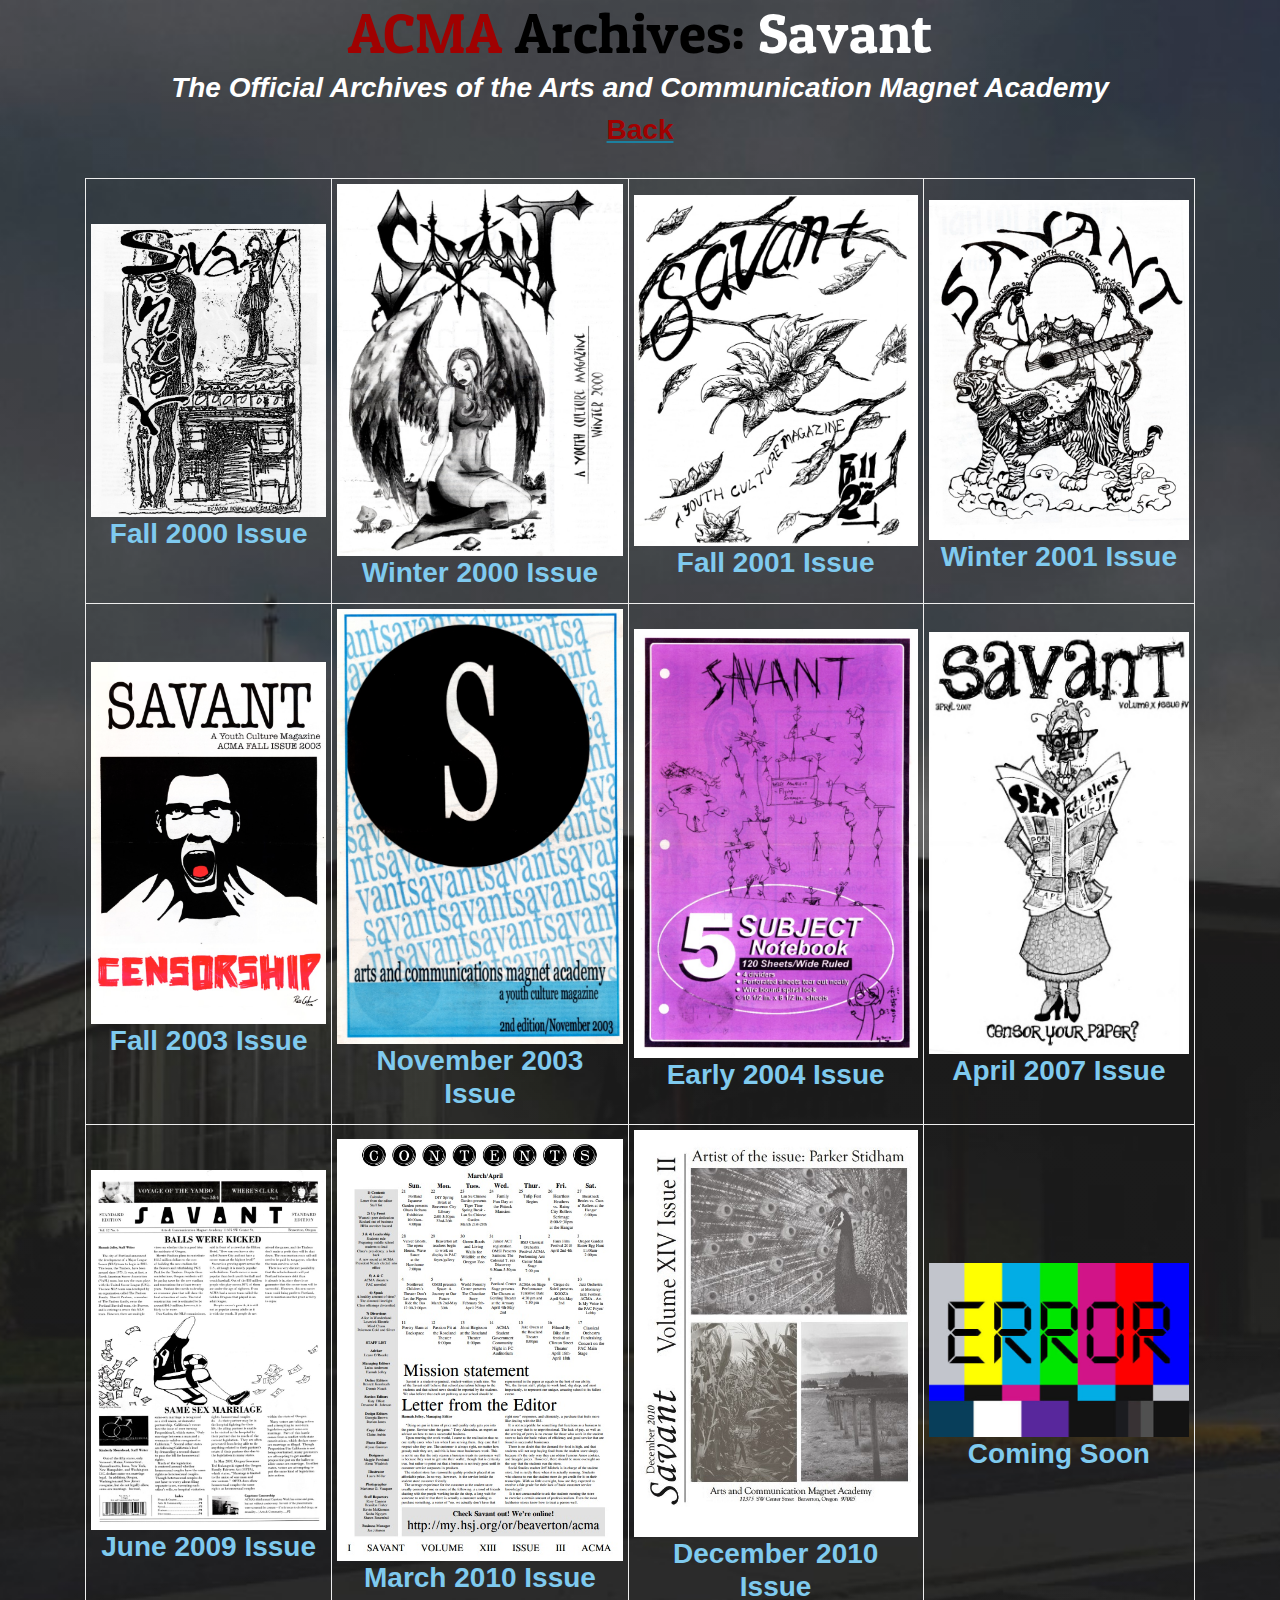
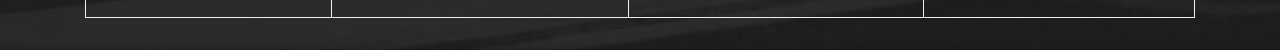
<file: savant.html>
<!DOCTYPE html>
<html lang="en">
  <head>
    <meta charset="utf-8">
    <meta name="viewport" content="width=device-width, initial-scale=1, shrink-to-fit=no">
    <meta name="description" content="">
    <meta name="author" content="">
    <title>Savant :: ACMA Archives</title>
    <!-- Bootstrap Core CSS -->
    <link href="css/bootstrap.min.css" rel="stylesheet">
    <!-- Custom Fonts -->
    <link href="css/all.min.css" rel="stylesheet" type="text/css">
    <link href="https://fonts.googleapis.com/css?family=Source+Sans+Pro:300,400,700,300italic,400italic,700italic" rel="stylesheet" type="text/css">
	<link href="https://fonts.googleapis.com/css?family=Patua+One" rel="stylesheet">
    <link href="css/simple-line-icons.css" rel="stylesheet">
    <!-- Custom CSS -->
    <link href="css/stylish-portfolio.min.css" rel="stylesheet">
	<link rel="apple-touch-icon" sizes="180x180" href="icon/apple-touch-icon.png">
	<link rel="icon" type="image/png" sizes="32x32" href="icon/favicon-32x32.png">
	<link rel="icon" type="image/png" sizes="16x16" href="icon/favicon-16x16.png">
	<link rel="manifest" href="icon/site.webmanifest">
	<link rel="mask-icon" href="icon/safari-pinned-tab.svg" color="#5ba4d5">
	<meta name="msapplication-TileColor" content="#2b5797">
	<meta name="theme-color" content="#ffffff">
  </head>
    <header class="masthead">
      <div class="container text-center my-auto">
        <h1 class="mb-1"><font color="#a00101">ACMA </font><font color="black">Archives: </font><font color="white">Savant</font><br></h1><h3><font color="white"><i>The Official Archives of the Arts and Communication Magnet Academy</i></font></h3><a href="index.html"><h3><u><font color="#a00101">Back</font></u></h3></a><br>
				<table>
			<tbody>
				<tr>
					<td><a href="https://archive.org/download/ACMASeniorSavantFall2000OCR/SeniorSavant_Fall2000OCR.pdf"><img src="img/savantimg/fall2000.jpg" alt="" /><h3><font color="#7fcaef">Fall 2000 Issue</font></h3></a></td>
					<td><a href="https://archive.org/download/SavantWinter2000OCR/Savant-Winter2000OCR.pdf"><img src="img/savantimg/winter2000.jpg" alt="" /><h3><font color="#7fcaef">Winter 2000 Issue</font></h3></a></td>
					<td><a href="https://archive.org/download/SavantFall2001OCR/SavantFall2001OCR.pdf"><img src="img/savantimg/fall2001.jpg" alt="" /><h3><font color="#7fcaef">Fall 2001 Issue</font></h3></a></td>
					<td><a href="https://archive.org/download/SavantWinter2001OCR/SavantWinter2001OCR.pdf"><img src="img/savantimg/winter2001.jpg" alt="" /><h3><font color="#7fcaef">Winter 2001 Issue</font></h3></a></td></tr>
				<tr>
					<td><a href="https://archive.org/download/SavantFall2003OCR/SavantFall2003OCR.pdf"><img src="img/savantimg/fall2003.jpg" alt="" /><h3><font color="#7fcaef">Fall 2003 Issue</font></h3></a></td>
					<td><a href="https://archive.org/download/Savant2ndEditionNovember2003OCR/Savant2ndEdition_November2003OCR.pdf"><img src="img/savantimg/november2003.jpg" alt="" /><h3><font color="#7fcaef">November 2003 Issue</font></h3></a></td>
					<td><a href="https://archive.org/download/SavantEarly2004OCR/Savant-Early2004OCR.pdf"><img src="img/savantimg/early2004.jpg" alt="" /><h3><font color="#7fcaef">Early 2004 Issue</font></h3></a></td>
					<td><a href="https://archive.org/download/SavantApril2007OCR/SavantApril2007OCR.pdf"><img src="img/savantimg/april2007.jpg" alt="" /><h3><font color="#7fcaef">April 2007 Issue</font></h3></a></td>
					
				</tr>
				<tr>
					<td><a href="https://archive.org/download/SavantJune2009OCR/SavantJune2009OCR.pdf"><img src="img/savantimg/june2009.jpg" alt="" /><h3><font color="#7fcaef">June 2009 Issue</font></h3></a></td>
					<td><a href="https://archive.org/download/SavantMarch2010_201812/SavantMarch2010.pdf"><img src="img/savantimg/march2010.jpg" alt="" /><h3><font color="#7fcaef">March 2010 Issue</font></h3></a></td>
					<td><a href="https://archive.org/download/SavantDecember2010_201812/SavantDecember2010.pdf"><img src="img/savantimg/december2010.jpg" alt="" /><h3><font color="#7fcaef">December 2010 Issue</font></h3></a></td>
					<td><a href=""><img src="img/error.jpg" alt="" /><h3><font color="#7fcaef">Coming Soon</font></h3></a></td>
				</tr>
			</tbody>
		</table>
      </div>
      <div class="overlay"></div>
    </header>
  </body>

</html>
</file>
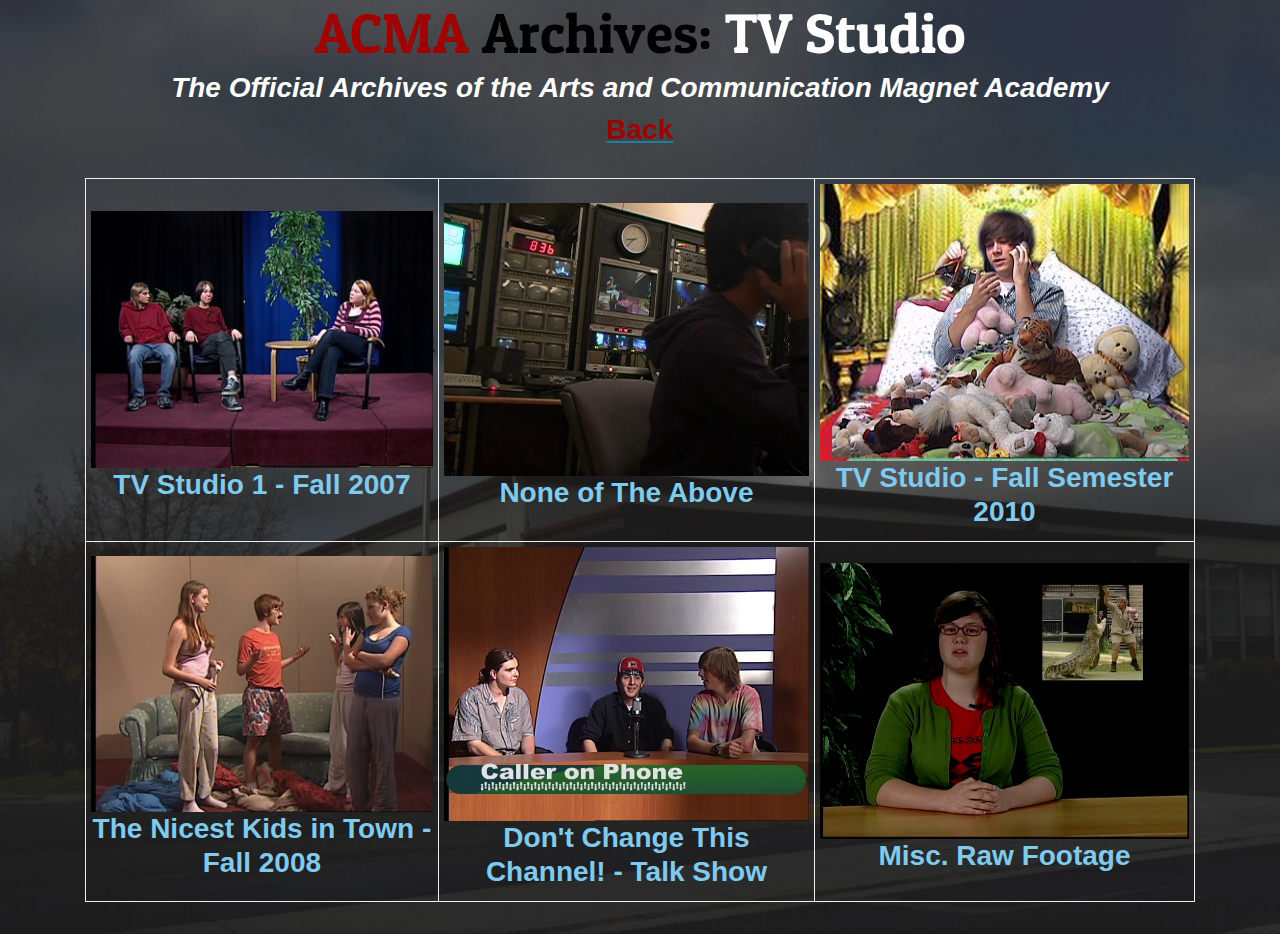
<file: tvstudio.html>
<!DOCTYPE html>
<html lang="en">
  <head>
    <meta charset="utf-8">
    <meta name="viewport" content="width=device-width, initial-scale=1, shrink-to-fit=no">
    <meta name="description" content="">
    <meta name="author" content="">
    <title>TV Studio :: ACMA Archives</title>
    <!-- Bootstrap Core CSS -->
    <link href="css/bootstrap.min.css" rel="stylesheet">
    <!-- Custom Fonts -->
    <link href="css/all.min.css" rel="stylesheet" type="text/css">
    <link href="https://fonts.googleapis.com/css?family=Source+Sans+Pro:300,400,700,300italic,400italic,700italic" rel="stylesheet" type="text/css">
	<link href="https://fonts.googleapis.com/css?family=Patua+One" rel="stylesheet">
    <link href="css/simple-line-icons.css" rel="stylesheet">
    <!-- Custom CSS -->
    <link href="css/stylish-portfolio.min.css" rel="stylesheet">
	<link rel="apple-touch-icon" sizes="180x180" href="icon/apple-touch-icon.png">
	<link rel="icon" type="image/png" sizes="32x32" href="icon/favicon-32x32.png">
	<link rel="icon" type="image/png" sizes="16x16" href="icon/favicon-16x16.png">
	<link rel="manifest" href="icon/site.webmanifest">
	<link rel="mask-icon" href="icon/safari-pinned-tab.svg" color="#5ba4d5">
	<meta name="msapplication-TileColor" content="#2b5797">
	<meta name="theme-color" content="#ffffff">
  </head>
    <header class="masthead">
      <div class="container text-center my-auto">
        <h1 class="mb-1"><font color="#a00101">ACMA </font><font color="black">Archives: </font><font color="white">TV Studio</font><br></h1><h3><font color="white"><i>The Official Archives of the Arts and Communication Magnet Academy</i></font></h3><a href="index.html"><h3><u><font color="#a00101">Back</font></u></h3></a><br>
		<table>
			<tbody>
				<tr>
					<td><a href="https://archive.org/details/ACMAStudioTV1Fall2007"><img src="img/tvimg/tv2007.jpg" alt="" /><h3><font color="#7fcaef">TV Studio 1 - Fall 2007</font></h3></a></td>
					<td><a href="https://archive.org/details/ACMANoneOfTheAboveTVStudio"><img src="img/tvimg/none.jpg" alt="" /><h3><font color="#7fcaef">None of The Above</font></h3></a></td>
					<td><a href="https://archive.org/details/ACMATVStudioProductionBeginningAndAdvancedClassesFallSemester2010X264"><img src="img/tvimg/fall2010.jpg" alt="" /><h3><font color="#7fcaef">TV Studio - Fall Semester 2010</font></h3></a></td>
				</tr>
				<tr>
					<td><a href="https://archive.org/details/ACMAThe_Nicest_Kids_in_Town"><img src="img/tvimg/nicestkids.jpg" alt="" /><h3><font color="#7fcaef">The Nicest Kids in Town - Fall 2008</font></h3></a></td>
					<td><a href="https://archive.org/details/ACMATalkShowDontChangeThisChannel"><img src="img/tvimg/channel.jpg" alt="" /><h3><font color="#7fcaef">Don't Change This Channel! - Talk Show</font></h3></a></td>
					<td><a href="https://archive.org/details/ACMATVStudioRawFootage"><img src="img/tvimg/raw.jpg" alt="" /><h3><font color="#7fcaef">Misc. Raw Footage</font></h3></a></td>
				</tr>
			</tbody>
		</table>
      <div class="overlay"></div>
    </header>
  </body>

</html>
</file>
<file: css/simple-line-icons.css>
@font-face {
  font-family: 'simple-line-icons';
  src: url('../fonts/Simple-Line-Icons.eot?v=2.4.0');
  src: url('../fonts/Simple-Line-Icons.eot?v=2.4.0#iefix') format('embedded-opentype'), url('../fonts/Simple-Line-Icons.woff2?v=2.4.0') format('woff2'), url('../fonts/Simple-Line-Icons.ttf?v=2.4.0') format('truetype'), url('../fonts/Simple-Line-Icons.woff?v=2.4.0') format('woff'), url('../fonts/Simple-Line-Icons.svg?v=2.4.0#simple-line-icons') format('svg');
  font-weight: normal;
  font-style: normal;
}
/*
 Use the following CSS code if you want to have a class per icon.
 Instead of a list of all class selectors, you can use the generic [class*="icon-"] selector, but it's slower:
*/
.icon-user,
.icon-people,
.icon-user-female,
.icon-user-follow,
.icon-user-following,
.icon-user-unfollow,
.icon-login,
.icon-logout,
.icon-emotsmile,
.icon-phone,
.icon-call-end,
.icon-call-in,
.icon-call-out,
.icon-map,
.icon-location-pin,
.icon-direction,
.icon-directions,
.icon-compass,
.icon-layers,
.icon-menu,
.icon-list,
.icon-options-vertical,
.icon-options,
.icon-arrow-down,
.icon-arrow-left,
.icon-arrow-right,
.icon-arrow-up,
.icon-arrow-up-circle,
.icon-arrow-left-circle,
.icon-arrow-right-circle,
.icon-arrow-down-circle,
.icon-check,
.icon-clock,
.icon-plus,
.icon-minus,
.icon-close,
.icon-event,
.icon-exclamation,
.icon-organization,
.icon-trophy,
.icon-screen-smartphone,
.icon-screen-desktop,
.icon-plane,
.icon-notebook,
.icon-mustache,
.icon-mouse,
.icon-magnet,
.icon-energy,
.icon-disc,
.icon-cursor,
.icon-cursor-move,
.icon-crop,
.icon-chemistry,
.icon-speedometer,
.icon-shield,
.icon-screen-tablet,
.icon-magic-wand,
.icon-hourglass,
.icon-graduation,
.icon-ghost,
.icon-game-controller,
.icon-fire,
.icon-eyeglass,
.icon-envelope-open,
.icon-envelope-letter,
.icon-bell,
.icon-badge,
.icon-anchor,
.icon-wallet,
.icon-vector,
.icon-speech,
.icon-puzzle,
.icon-printer,
.icon-present,
.icon-playlist,
.icon-pin,
.icon-picture,
.icon-handbag,
.icon-globe-alt,
.icon-globe,
.icon-folder-alt,
.icon-folder,
.icon-film,
.icon-feed,
.icon-drop,
.icon-drawer,
.icon-docs,
.icon-doc,
.icon-diamond,
.icon-cup,
.icon-calculator,
.icon-bubbles,
.icon-briefcase,
.icon-book-open,
.icon-basket-loaded,
.icon-basket,
.icon-bag,
.icon-action-undo,
.icon-action-redo,
.icon-wrench,
.icon-umbrella,
.icon-trash,
.icon-tag,
.icon-support,
.icon-frame,
.icon-size-fullscreen,
.icon-size-actual,
.icon-shuffle,
.icon-share-alt,
.icon-share,
.icon-rocket,
.icon-question,
.icon-pie-chart,
.icon-pencil,
.icon-note,
.icon-loop,
.icon-home,
.icon-grid,
.icon-graph,
.icon-microphone,
.icon-music-tone-alt,
.icon-music-tone,
.icon-earphones-alt,
.icon-earphones,
.icon-equalizer,
.icon-like,
.icon-dislike,
.icon-control-start,
.icon-control-rewind,
.icon-control-play,
.icon-control-pause,
.icon-control-forward,
.icon-control-end,
.icon-volume-1,
.icon-volume-2,
.icon-volume-off,
.icon-calendar,
.icon-bulb,
.icon-chart,
.icon-ban,
.icon-bubble,
.icon-camrecorder,
.icon-camera,
.icon-cloud-download,
.icon-cloud-upload,
.icon-envelope,
.icon-eye,
.icon-flag,
.icon-heart,
.icon-info,
.icon-key,
.icon-link,
.icon-lock,
.icon-lock-open,
.icon-magnifier,
.icon-magnifier-add,
.icon-magnifier-remove,
.icon-paper-clip,
.icon-paper-plane,
.icon-power,
.icon-refresh,
.icon-reload,
.icon-settings,
.icon-star,
.icon-symbol-female,
.icon-symbol-male,
.icon-target,
.icon-credit-card,
.icon-paypal,
.icon-social-tumblr,
.icon-social-twitter,
.icon-social-facebook,
.icon-social-instagram,
.icon-social-linkedin,
.icon-social-pinterest,
.icon-social-github,
.icon-social-google,
.icon-social-reddit,
.icon-social-skype,
.icon-social-dribbble,
.icon-social-behance,
.icon-social-foursqare,
.icon-social-soundcloud,
.icon-social-spotify,
.icon-social-stumbleupon,
.icon-social-youtube,
.icon-social-dropbox,
.icon-social-vkontakte,
.icon-social-steam {
  font-family: 'simple-line-icons';
  speak: none;
  font-style: normal;
  font-weight: normal;
  font-variant: normal;
  text-transform: none;
  line-height: 1;
  /* Better Font Rendering =========== */
  -webkit-font-smoothing: antialiased;
  -moz-osx-font-smoothing: grayscale;
}
.icon-user:before {
  content: "\e005";
}
.icon-people:before {
  content: "\e001";
}
.icon-user-female:before {
  content: "\e000";
}
.icon-user-follow:before {
  content: "\e002";
}
.icon-user-following:before {
  content: "\e003";
}
.icon-user-unfollow:before {
  content: "\e004";
}
.icon-login:before {
  content: "\e066";
}
.icon-logout:before {
  content: "\e065";
}
.icon-emotsmile:before {
  content: "\e021";
}
.icon-phone:before {
  content: "\e600";
}
.icon-call-end:before {
  content: "\e048";
}
.icon-call-in:before {
  content: "\e047";
}
.icon-call-out:before {
  content: "\e046";
}
.icon-map:before {
  content: "\e033";
}
.icon-location-pin:before {
  content: "\e096";
}
.icon-direction:before {
  content: "\e042";
}
.icon-directions:before {
  content: "\e041";
}
.icon-compass:before {
  content: "\e045";
}
.icon-layers:before {
  content: "\e034";
}
.icon-menu:before {
  content: "\e601";
}
.icon-list:before {
  content: "\e067";
}
.icon-options-vertical:before {
  content: "\e602";
}
.icon-options:before {
  content: "\e603";
}
.icon-arrow-down:before {
  content: "\e604";
}
.icon-arrow-left:before {
  content: "\e605";
}
.icon-arrow-right:before {
  content: "\e606";
}
.icon-arrow-up:before {
  content: "\e607";
}
.icon-arrow-up-circle:before {
  content: "\e078";
}
.icon-arrow-left-circle:before {
  content: "\e07a";
}
.icon-arrow-right-circle:before {
  content: "\e079";
}
.icon-arrow-down-circle:before {
  content: "\e07b";
}
.icon-check:before {
  content: "\e080";
}
.icon-clock:before {
  content: "\e081";
}
.icon-plus:before {
  content: "\e095";
}
.icon-minus:before {
  content: "\e615";
}
.icon-close:before {
  content: "\e082";
}
.icon-event:before {
  content: "\e619";
}
.icon-exclamation:before {
  content: "\e617";
}
.icon-organization:before {
  content: "\e616";
}
.icon-trophy:before {
  content: "\e006";
}
.icon-screen-smartphone:before {
  content: "\e010";
}
.icon-screen-desktop:before {
  content: "\e011";
}
.icon-plane:before {
  content: "\e012";
}
.icon-notebook:before {
  content: "\e013";
}
.icon-mustache:before {
  content: "\e014";
}
.icon-mouse:before {
  content: "\e015";
}
.icon-magnet:before {
  content: "\e016";
}
.icon-energy:before {
  content: "\e020";
}
.icon-disc:before {
  content: "\e022";
}
.icon-cursor:before {
  content: "\e06e";
}
.icon-cursor-move:before {
  content: "\e023";
}
.icon-crop:before {
  content: "\e024";
}
.icon-chemistry:before {
  content: "\e026";
}
.icon-speedometer:before {
  content: "\e007";
}
.icon-shield:before {
  content: "\e00e";
}
.icon-screen-tablet:before {
  content: "\e00f";
}
.icon-magic-wand:before {
  content: "\e017";
}
.icon-hourglass:before {
  content: "\e018";
}
.icon-graduation:before {
  content: "\e019";
}
.icon-ghost:before {
  content: "\e01a";
}
.icon-game-controller:before {
  content: "\e01b";
}
.icon-fire:before {
  content: "\e01c";
}
.icon-eyeglass:before {
  content: "\e01d";
}
.icon-envelope-open:before {
  content: "\e01e";
}
.icon-envelope-letter:before {
  content: "\e01f";
}
.icon-bell:before {
  content: "\e027";
}
.icon-badge:before {
  content: "\e028";
}
.icon-anchor:before {
  content: "\e029";
}
.icon-wallet:before {
  content: "\e02a";
}
.icon-vector:before {
  content: "\e02b";
}
.icon-speech:before {
  content: "\e02c";
}
.icon-puzzle:before {
  content: "\e02d";
}
.icon-printer:before {
  content: "\e02e";
}
.icon-present:before {
  content: "\e02f";
}
.icon-playlist:before {
  content: "\e030";
}
.icon-pin:before {
  content: "\e031";
}
.icon-picture:before {
  content: "\e032";
}
.icon-handbag:before {
  content: "\e035";
}
.icon-globe-alt:before {
  content: "\e036";
}
.icon-globe:before {
  content: "\e037";
}
.icon-folder-alt:before {
  content: "\e039";
}
.icon-folder:before {
  content: "\e089";
}
.icon-film:before {
  content: "\e03a";
}
.icon-feed:before {
  content: "\e03b";
}
.icon-drop:before {
  content: "\e03e";
}
.icon-drawer:before {
  content: "\e03f";
}
.icon-docs:before {
  content: "\e040";
}
.icon-doc:before {
  content: "\e085";
}
.icon-diamond:before {
  content: "\e043";
}
.icon-cup:before {
  content: "\e044";
}
.icon-calculator:before {
  content: "\e049";
}
.icon-bubbles:before {
  content: "\e04a";
}
.icon-briefcase:before {
  content: "\e04b";
}
.icon-book-open:before {
  content: "\e04c";
}
.icon-basket-loaded:before {
  content: "\e04d";
}
.icon-basket:before {
  content: "\e04e";
}
.icon-bag:before {
  content: "\e04f";
}
.icon-action-undo:before {
  content: "\e050";
}
.icon-action-redo:before {
  content: "\e051";
}
.icon-wrench:before {
  content: "\e052";
}
.icon-umbrella:before {
  content: "\e053";
}
.icon-trash:before {
  content: "\e054";
}
.icon-tag:before {
  content: "\e055";
}
.icon-support:before {
  content: "\e056";
}
.icon-frame:before {
  content: "\e038";
}
.icon-size-fullscreen:before {
  content: "\e057";
}
.icon-size-actual:before {
  content: "\e058";
}
.icon-shuffle:before {
  content: "\e059";
}
.icon-share-alt:before {
  content: "\e05a";
}
.icon-share:before {
  content: "\e05b";
}
.icon-rocket:before {
  content: "\e05c";
}
.icon-question:before {
  content: "\e05d";
}
.icon-pie-chart:before {
  content: "\e05e";
}
.icon-pencil:before {
  content: "\e05f";
}
.icon-note:before {
  content: "\e060";
}
.icon-loop:before {
  content: "\e064";
}
.icon-home:before {
  content: "\e069";
}
.icon-grid:before {
  content: "\e06a";
}
.icon-graph:before {
  content: "\e06b";
}
.icon-microphone:before {
  content: "\e063";
}
.icon-music-tone-alt:before {
  content: "\e061";
}
.icon-music-tone:before {
  content: "\e062";
}
.icon-earphones-alt:before {
  content: "\e03c";
}
.icon-earphones:before {
  content: "\e03d";
}
.icon-equalizer:before {
  content: "\e06c";
}
.icon-like:before {
  content: "\e068";
}
.icon-dislike:before {
  content: "\e06d";
}
.icon-control-start:before {
  content: "\e06f";
}
.icon-control-rewind:before {
  content: "\e070";
}
.icon-control-play:before {
  content: "\e071";
}
.icon-control-pause:before {
  content: "\e072";
}
.icon-control-forward:before {
  content: "\e073";
}
.icon-control-end:before {
  content: "\e074";
}
.icon-volume-1:before {
  content: "\e09f";
}
.icon-volume-2:before {
  content: "\e0a0";
}
.icon-volume-off:before {
  content: "\e0a1";
}
.icon-calendar:before {
  content: "\e075";
}
.icon-bulb:before {
  content: "\e076";
}
.icon-chart:before {
  content: "\e077";
}
.icon-ban:before {
  content: "\e07c";
}
.icon-bubble:before {
  content: "\e07d";
}
.icon-camrecorder:before {
  content: "\e07e";
}
.icon-camera:before {
  content: "\e07f";
}
.icon-cloud-download:before {
  content: "\e083";
}
.icon-cloud-upload:before {
  content: "\e084";
}
.icon-envelope:before {
  content: "\e086";
}
.icon-eye:before {
  content: "\e087";
}
.icon-flag:before {
  content: "\e088";
}
.icon-heart:before {
  content: "\e08a";
}
.icon-info:before {
  content: "\e08b";
}
.icon-key:before {
  content: "\e08c";
}
.icon-link:before {
  content: "\e08d";
}
.icon-lock:before {
  content: "\e08e";
}
.icon-lock-open:before {
  content: "\e08f";
}
.icon-magnifier:before {
  content: "\e090";
}
.icon-magnifier-add:before {
  content: "\e091";
}
.icon-magnifier-remove:before {
  content: "\e092";
}
.icon-paper-clip:before {
  content: "\e093";
}
.icon-paper-plane:before {
  content: "\e094";
}
.icon-power:before {
  content: "\e097";
}
.icon-refresh:before {
  content: "\e098";
}
.icon-reload:before {
  content: "\e099";
}
.icon-settings:before {
  content: "\e09a";
}
.icon-star:before {
  content: "\e09b";
}
.icon-symbol-female:before {
  content: "\e09c";
}
.icon-symbol-male:before {
  content: "\e09d";
}
.icon-target:before {
  content: "\e09e";
}
.icon-credit-card:before {
  content: "\e025";
}
.icon-paypal:before {
  content: "\e608";
}
.icon-social-tumblr:before {
  content: "\e00a";
}
.icon-social-twitter:before {
  content: "\e009";
}
.icon-social-facebook:before {
  content: "\e00b";
}
.icon-social-instagram:before {
  content: "\e609";
}
.icon-social-linkedin:before {
  content: "\e60a";
}
.icon-social-pinterest:before {
  content: "\e60b";
}
.icon-social-github:before {
  content: "\e60c";
}
.icon-social-google:before {
  content: "\e60d";
}
.icon-social-reddit:before {
  content: "\e60e";
}
.icon-social-skype:before {
  content: "\e60f";
}
.icon-social-dribbble:before {
  content: "\e00d";
}
.icon-social-behance:before {
  content: "\e610";
}
.icon-social-foursqare:before {
  content: "\e611";
}
.icon-social-soundcloud:before {
  content: "\e612";
}
.icon-social-spotify:before {
  content: "\e613";
}
.icon-social-stumbleupon:before {
  content: "\e614";
}
.icon-social-youtube:before {
  content: "\e008";
}
.icon-social-dropbox:before {
  content: "\e00c";
}
.icon-social-vkontakte:before {
  content: "\e618";
}
.icon-social-steam:before {
  content: "\e620";
}
</file>
<file: photos_resources/lightgallery.css>
@font-face {
  font-family: 'lg';
  src: url("../fonts/lg.eot?n1z373");
  src: url("../fonts/lg.eot?#iefixn1z373") format("embedded-opentype"), url("../fonts/lg.woff?n1z373") format("woff"), url("../fonts/lg.ttf?n1z373") format("truetype"), url("../fonts/lg.svg?n1z373#lg") format("svg");
  font-weight: normal;
  font-style: normal;
}
.lg-icon {
  font-family: 'lg';
  speak: none;
  font-style: normal;
  font-weight: normal;
  font-variant: normal;
  text-transform: none;
  line-height: 1;
  /* Better Font Rendering =========== */
  -webkit-font-smoothing: antialiased;
  -moz-osx-font-smoothing: grayscale;
}

.lg-actions .lg-next, .lg-actions .lg-prev {
  background-color: rgba(0, 0, 0, 0.45);
  border-radius: 2px;
  color: #999;
  cursor: pointer;
  display: block;
  font-size: 22px;
  margin-top: -10px;
  padding: 8px 10px 9px;
  position: absolute;
  top: 50%;
  z-index: 1080;
  border: none;
  outline: none;
}
.lg-actions .lg-next.disabled, .lg-actions .lg-prev.disabled {
  pointer-events: none;
  opacity: 0.5;
}
.lg-actions .lg-next:hover, .lg-actions .lg-prev:hover {
  color: #FFF;
}
.lg-actions .lg-next {
  right: 20px;
}
.lg-actions .lg-next:before {
  content: "\e095";
}
.lg-actions .lg-prev {
  left: 20px;
}
.lg-actions .lg-prev:after {
  content: "\e094";
}

@-webkit-keyframes lg-right-end {
  0% {
    left: 0;
  }
  50% {
    left: -30px;
  }
  100% {
    left: 0;
  }
}
@-moz-keyframes lg-right-end {
  0% {
    left: 0;
  }
  50% {
    left: -30px;
  }
  100% {
    left: 0;
  }
}
@-ms-keyframes lg-right-end {
  0% {
    left: 0;
  }
  50% {
    left: -30px;
  }
  100% {
    left: 0;
  }
}
@keyframes lg-right-end {
  0% {
    left: 0;
  }
  50% {
    left: -30px;
  }
  100% {
    left: 0;
  }
}
@-webkit-keyframes lg-left-end {
  0% {
    left: 0;
  }
  50% {
    left: 30px;
  }
  100% {
    left: 0;
  }
}
@-moz-keyframes lg-left-end {
  0% {
    left: 0;
  }
  50% {
    left: 30px;
  }
  100% {
    left: 0;
  }
}
@-ms-keyframes lg-left-end {
  0% {
    left: 0;
  }
  50% {
    left: 30px;
  }
  100% {
    left: 0;
  }
}
@keyframes lg-left-end {
  0% {
    left: 0;
  }
  50% {
    left: 30px;
  }
  100% {
    left: 0;
  }
}
.lg-outer.lg-right-end .lg-object {
  -webkit-animation: lg-right-end 0.3s;
  -o-animation: lg-right-end 0.3s;
  animation: lg-right-end 0.3s;
  position: relative;
}
.lg-outer.lg-left-end .lg-object {
  -webkit-animation: lg-left-end 0.3s;
  -o-animation: lg-left-end 0.3s;
  animation: lg-left-end 0.3s;
  position: relative;
}

.lg-toolbar {
  z-index: 1082;
  left: 0;
  position: absolute;
  top: 0;
  width: 100%;
  background-color: rgba(0, 0, 0, 0.45);
}
.lg-toolbar .lg-icon {
  color: #999;
  cursor: pointer;
  float: right;
  font-size: 24px;
  height: 47px;
  line-height: 27px;
  padding: 10px 0;
  text-align: center;
  width: 50px;
  text-decoration: none !important;
  outline: medium none;
  -webkit-transition: color 0.2s linear;
  -o-transition: color 0.2s linear;
  transition: color 0.2s linear;
}
.lg-toolbar .lg-icon:hover {
  color: #FFF;
}
.lg-toolbar .lg-close:after {
  content: "\e070";
}
.lg-toolbar .lg-download:after {
  content: "\e0f2";
}

.lg-sub-html {
  background-color: rgba(0, 0, 0, 0.45);
  bottom: 0;
  color: #EEE;
  font-size: 16px;
  left: 0;
  padding: 10px 40px;
  position: fixed;
  right: 0;
  text-align: center;
  z-index: 1080;
}
.lg-sub-html h4 {
  margin: 0;
  font-size: 13px;
  font-weight: bold;
}
.lg-sub-html p {
  font-size: 12px;
  margin: 5px 0 0;
}

#lg-counter {
  color: #999;
  display: inline-block;
  font-size: 16px;
  padding-left: 20px;
  padding-top: 12px;
  vertical-align: middle;
}

.lg-toolbar, .lg-prev, .lg-next {
  opacity: 1;
  -webkit-transition: -webkit-transform 0.35s cubic-bezier(0, 0, 0.25, 1) 0s, opacity 0.35s cubic-bezier(0, 0, 0.25, 1) 0s, color 0.2s linear;
  -moz-transition: -moz-transform 0.35s cubic-bezier(0, 0, 0.25, 1) 0s, opacity 0.35s cubic-bezier(0, 0, 0.25, 1) 0s, color 0.2s linear;
  -o-transition: -o-transform 0.35s cubic-bezier(0, 0, 0.25, 1) 0s, opacity 0.35s cubic-bezier(0, 0, 0.25, 1) 0s, color 0.2s linear;
  transition: transform 0.35s cubic-bezier(0, 0, 0.25, 1) 0s, opacity 0.35s cubic-bezier(0, 0, 0.25, 1) 0s, color 0.2s linear;
}

.lg-hide-items .lg-prev {
  opacity: 0;
  -webkit-transform: translate3d(-10px, 0, 0);
  transform: translate3d(-10px, 0, 0);
}
.lg-hide-items .lg-next {
  opacity: 0;
  -webkit-transform: translate3d(10px, 0, 0);
  transform: translate3d(10px, 0, 0);
}
.lg-hide-items .lg-toolbar {
  opacity: 0;
  -webkit-transform: translate3d(0, -10px, 0);
  transform: translate3d(0, -10px, 0);
}

body:not(.lg-from-hash) .lg-outer.lg-start-zoom .lg-object {
  -webkit-transform: scale3d(0.5, 0.5, 0.5);
  transform: scale3d(0.5, 0.5, 0.5);
  opacity: 0;
  -webkit-transition: -webkit-transform 250ms cubic-bezier(0, 0, 0.25, 1) 0s, opacity 250ms cubic-bezier(0, 0, 0.25, 1) !important;
  -moz-transition: -moz-transform 250ms cubic-bezier(0, 0, 0.25, 1) 0s, opacity 250ms cubic-bezier(0, 0, 0.25, 1) !important;
  -o-transition: -o-transform 250ms cubic-bezier(0, 0, 0.25, 1) 0s, opacity 250ms cubic-bezier(0, 0, 0.25, 1) !important;
  transition: transform 250ms cubic-bezier(0, 0, 0.25, 1) 0s, opacity 250ms cubic-bezier(0, 0, 0.25, 1) !important;
  -webkit-transform-origin: 50% 50%;
  -moz-transform-origin: 50% 50%;
  -ms-transform-origin: 50% 50%;
  transform-origin: 50% 50%;
}
body:not(.lg-from-hash) .lg-outer.lg-start-zoom .lg-item.lg-complete .lg-object {
  -webkit-transform: scale3d(1, 1, 1);
  transform: scale3d(1, 1, 1);
  opacity: 1;
}

.lg-outer .lg-thumb-outer {
  background-color: #0D0A0A;
  bottom: 0;
  position: absolute;
  width: 100%;
  z-index: 1080;
  max-height: 350px;
  -webkit-transform: translate3d(0, 100%, 0);
  transform: translate3d(0, 100%, 0);
  -webkit-transition: -webkit-transform 0.25s cubic-bezier(0, 0, 0.25, 1) 0s;
  -moz-transition: -moz-transform 0.25s cubic-bezier(0, 0, 0.25, 1) 0s;
  -o-transition: -o-transform 0.25s cubic-bezier(0, 0, 0.25, 1) 0s;
  transition: transform 0.25s cubic-bezier(0, 0, 0.25, 1) 0s;
}
.lg-outer .lg-thumb-outer.lg-grab .lg-thumb-item {
  cursor: -webkit-grab;
  cursor: -moz-grab;
  cursor: -o-grab;
  cursor: -ms-grab;
  cursor: grab;
}
.lg-outer .lg-thumb-outer.lg-grabbing .lg-thumb-item {
  cursor: move;
  cursor: -webkit-grabbing;
  cursor: -moz-grabbing;
  cursor: -o-grabbing;
  cursor: -ms-grabbing;
  cursor: grabbing;
}
.lg-outer .lg-thumb-outer.lg-dragging .lg-thumb {
  -webkit-transition-duration: 0s !important;
  transition-duration: 0s !important;
}
.lg-outer.lg-thumb-open .lg-thumb-outer {
  -webkit-transform: translate3d(0, 0%, 0);
  transform: translate3d(0, 0%, 0);
}
.lg-outer .lg-thumb {
  padding: 10px 0;
  height: 100%;
  margin-bottom: -5px;
}
.lg-outer .lg-thumb-item {
  border-radius: 5px;
  cursor: pointer;
  float: left;
  overflow: hidden;
  height: 100%;
  border: 2px solid #FFF;
  border-radius: 4px;
  margin-bottom: 5px;
}
@media (min-width: 1025px) {
  .lg-outer .lg-thumb-item {
    -webkit-transition: border-color 0.25s ease;
    -o-transition: border-color 0.25s ease;
    transition: border-color 0.25s ease;
  }
}
.lg-outer .lg-thumb-item.active, .lg-outer .lg-thumb-item:hover {
  border-color: #a90707;
}
.lg-outer .lg-thumb-item img {
  width: 100%;
  height: 100%;
  object-fit: cover;
}
.lg-outer.lg-has-thumb .lg-item {
  padding-bottom: 120px;
}
.lg-outer.lg-can-toggle .lg-item {
  padding-bottom: 0;
}
.lg-outer.lg-pull-caption-up .lg-sub-html {
  -webkit-transition: bottom 0.25s ease;
  -o-transition: bottom 0.25s ease;
  transition: bottom 0.25s ease;
}
.lg-outer.lg-pull-caption-up.lg-thumb-open .lg-sub-html {
  bottom: 100px;
}
.lg-outer .lg-toogle-thumb {
  background-color: #0D0A0A;
  border-radius: 2px 2px 0 0;
  color: #999;
  cursor: pointer;
  font-size: 24px;
  height: 39px;
  line-height: 27px;
  padding: 5px 0;
  position: absolute;
  right: 20px;
  text-align: center;
  top: -39px;
  width: 50px;
}
.lg-outer .lg-toogle-thumb:after {
  content: "\e1ff";
}
.lg-outer .lg-toogle-thumb:hover {
  color: #FFF;
}

.lg-outer .lg-video-cont {
  display: inline-block;
  vertical-align: middle;
  max-width: 1140px;
  max-height: 100%;
  width: 100%;
  padding: 0 5px;
}
.lg-outer .lg-video {
  width: 100%;
  height: 0;
  padding-bottom: 56.25%;
  overflow: hidden;
  position: relative;
}
.lg-outer .lg-video .lg-object {
  display: inline-block;
  position: absolute;
  top: 0;
  left: 0;
  width: 100% !important;
  height: 100% !important;
}
.lg-outer .lg-video .lg-video-play {
  width: 84px;
  height: 59px;
  position: absolute;
  left: 50%;
  top: 50%;
  margin-left: -42px;
  margin-top: -30px;
  z-index: 1080;
  cursor: pointer;
}
.lg-outer .lg-has-vimeo .lg-video-play {
  background: url("../img/vimeo-play.png") no-repeat scroll 0 0 transparent;
}
.lg-outer .lg-has-vimeo:hover .lg-video-play {
  background: url("../img/vimeo-play.png") no-repeat scroll 0 -58px transparent;
}
.lg-outer .lg-has-html5 .lg-video-play {
  background: transparent url("../img/video-play.png") no-repeat scroll 0 0;
  height: 64px;
  margin-left: -32px;
  margin-top: -32px;
  width: 64px;
  opacity: 0.8;
}
.lg-outer .lg-has-html5:hover .lg-video-play {
  opacity: 1;
}
.lg-outer .lg-has-youtube .lg-video-play {
  background: url("../img/youtube-play.png") no-repeat scroll 0 0 transparent;
}
.lg-outer .lg-has-youtube:hover .lg-video-play {
  background: url("../img/youtube-play.png") no-repeat scroll 0 -60px transparent;
}
.lg-outer .lg-video-object {
  width: 100% !important;
  height: 100% !important;
  position: absolute;
  top: 0;
  left: 0;
}
.lg-outer .lg-has-video .lg-video-object {
  visibility: hidden;
}
.lg-outer .lg-has-video.lg-video-playing .lg-object, .lg-outer .lg-has-video.lg-video-playing .lg-video-play {
  display: none;
}
.lg-outer .lg-has-video.lg-video-playing .lg-video-object {
  visibility: visible;
}

.lg-progress-bar {
  background-color: #333;
  height: 5px;
  left: 0;
  position: absolute;
  top: 0;
  width: 100%;
  z-index: 1083;
  opacity: 0;
  -webkit-transition: opacity 0.08s ease 0s;
  -moz-transition: opacity 0.08s ease 0s;
  -o-transition: opacity 0.08s ease 0s;
  transition: opacity 0.08s ease 0s;
}
.lg-progress-bar .lg-progress {
  background-color: #a90707;
  height: 5px;
  width: 0;
}
.lg-progress-bar.lg-start .lg-progress {
  width: 100%;
}
.lg-show-autoplay .lg-progress-bar {
  opacity: 1;
}

.lg-autoplay-button:after {
  content: "\e01d";
}
.lg-show-autoplay .lg-autoplay-button:after {
  content: "\e01a";
}

.lg-outer.lg-css3.lg-zoom-dragging .lg-item.lg-complete.lg-zoomable .lg-img-wrap, .lg-outer.lg-css3.lg-zoom-dragging .lg-item.lg-complete.lg-zoomable .lg-image {
  -webkit-transition-duration: 0s;
  transition-duration: 0s;
}
.lg-outer.lg-use-transition-for-zoom .lg-item.lg-complete.lg-zoomable .lg-img-wrap {
  -webkit-transition: -webkit-transform 0.3s cubic-bezier(0, 0, 0.25, 1) 0s;
  -moz-transition: -moz-transform 0.3s cubic-bezier(0, 0, 0.25, 1) 0s;
  -o-transition: -o-transform 0.3s cubic-bezier(0, 0, 0.25, 1) 0s;
  transition: transform 0.3s cubic-bezier(0, 0, 0.25, 1) 0s;
}
.lg-outer.lg-use-left-for-zoom .lg-item.lg-complete.lg-zoomable .lg-img-wrap {
  -webkit-transition: left 0.3s cubic-bezier(0, 0, 0.25, 1) 0s, top 0.3s cubic-bezier(0, 0, 0.25, 1) 0s;
  -moz-transition: left 0.3s cubic-bezier(0, 0, 0.25, 1) 0s, top 0.3s cubic-bezier(0, 0, 0.25, 1) 0s;
  -o-transition: left 0.3s cubic-bezier(0, 0, 0.25, 1) 0s, top 0.3s cubic-bezier(0, 0, 0.25, 1) 0s;
  transition: left 0.3s cubic-bezier(0, 0, 0.25, 1) 0s, top 0.3s cubic-bezier(0, 0, 0.25, 1) 0s;
}
.lg-outer .lg-item.lg-complete.lg-zoomable .lg-img-wrap {
  -webkit-transform: translate3d(0, 0, 0);
  transform: translate3d(0, 0, 0);
  -webkit-backface-visibility: hidden;
  -moz-backface-visibility: hidden;
  backface-visibility: hidden;
}
.lg-outer .lg-item.lg-complete.lg-zoomable .lg-image {
  -webkit-transform: scale3d(1, 1, 1);
  transform: scale3d(1, 1, 1);
  -webkit-transition: -webkit-transform 0.3s cubic-bezier(0, 0, 0.25, 1) 0s, opacity 0.15s !important;
  -moz-transition: -moz-transform 0.3s cubic-bezier(0, 0, 0.25, 1) 0s, opacity 0.15s !important;
  -o-transition: -o-transform 0.3s cubic-bezier(0, 0, 0.25, 1) 0s, opacity 0.15s !important;
  transition: transform 0.3s cubic-bezier(0, 0, 0.25, 1) 0s, opacity 0.15s !important;
  -webkit-transform-origin: 0 0;
  -moz-transform-origin: 0 0;
  -ms-transform-origin: 0 0;
  transform-origin: 0 0;
  -webkit-backface-visibility: hidden;
  -moz-backface-visibility: hidden;
  backface-visibility: hidden;
}

#lg-zoom-in:after {
  content: "\e311";
}

#lg-actual-size {
  font-size: 20px;
}
#lg-actual-size:after {
  content: "\e033";
}

#lg-zoom-out {
  opacity: 0.5;
  pointer-events: none;
}
#lg-zoom-out:after {
  content: "\e312";
}
.lg-zoomed #lg-zoom-out {
  opacity: 1;
  pointer-events: auto;
}

.lg-outer .lg-pager-outer {
  bottom: 60px;
  left: 0;
  position: absolute;
  right: 0;
  text-align: center;
  z-index: 1080;
  height: 10px;
}
.lg-outer .lg-pager-outer.lg-pager-hover .lg-pager-cont {
  overflow: visible;
}
.lg-outer .lg-pager-cont {
  cursor: pointer;
  display: inline-block;
  overflow: hidden;
  position: relative;
  vertical-align: top;
  margin: 0 5px;
}
.lg-outer .lg-pager-cont:hover .lg-pager-thumb-cont {
  opacity: 1;
  -webkit-transform: translate3d(0, 0, 0);
  transform: translate3d(0, 0, 0);
}
.lg-outer .lg-pager-cont.lg-pager-active .lg-pager {
  box-shadow: 0 0 0 2px white inset;
}
.lg-outer .lg-pager-thumb-cont {
  background-color: #fff;
  color: #FFF;
  bottom: 100%;
  height: 83px;
  left: 0;
  margin-bottom: 20px;
  margin-left: -60px;
  opacity: 0;
  padding: 5px;
  position: absolute;
  width: 120px;
  border-radius: 3px;
  -webkit-transition: opacity 0.15s ease 0s, -webkit-transform 0.15s ease 0s;
  -moz-transition: opacity 0.15s ease 0s, -moz-transform 0.15s ease 0s;
  -o-transition: opacity 0.15s ease 0s, -o-transform 0.15s ease 0s;
  transition: opacity 0.15s ease 0s, transform 0.15s ease 0s;
  -webkit-transform: translate3d(0, 5px, 0);
  transform: translate3d(0, 5px, 0);
}
.lg-outer .lg-pager-thumb-cont img {
  width: 100%;
  height: 100%;
}
.lg-outer .lg-pager {
  background-color: rgba(255, 255, 255, 0.5);
  border-radius: 50%;
  box-shadow: 0 0 0 8px rgba(255, 255, 255, 0.7) inset;
  display: block;
  height: 12px;
  -webkit-transition: box-shadow 0.3s ease 0s;
  -o-transition: box-shadow 0.3s ease 0s;
  transition: box-shadow 0.3s ease 0s;
  width: 12px;
}
.lg-outer .lg-pager:hover, .lg-outer .lg-pager:focus {
  box-shadow: 0 0 0 8px white inset;
}
.lg-outer .lg-caret {
  border-left: 10px solid transparent;
  border-right: 10px solid transparent;
  border-top: 10px dashed;
  bottom: -10px;
  display: inline-block;
  height: 0;
  left: 50%;
  margin-left: -5px;
  position: absolute;
  vertical-align: middle;
  width: 0;
}

.lg-fullscreen:after {
  content: "\e20c";
}
.lg-fullscreen-on .lg-fullscreen:after {
  content: "\e20d";
}

.lg-outer #lg-dropdown-overlay {
  background-color: rgba(0, 0, 0, 0.25);
  bottom: 0;
  cursor: default;
  left: 0;
  position: fixed;
  right: 0;
  top: 0;
  z-index: 1081;
  opacity: 0;
  visibility: hidden;
  -webkit-transition: visibility 0s linear 0.18s, opacity 0.18s linear 0s;
  -o-transition: visibility 0s linear 0.18s, opacity 0.18s linear 0s;
  transition: visibility 0s linear 0.18s, opacity 0.18s linear 0s;
}
.lg-outer.lg-dropdown-active .lg-dropdown, .lg-outer.lg-dropdown-active #lg-dropdown-overlay {
  -webkit-transition-delay: 0s;
  transition-delay: 0s;
  -moz-transform: translate3d(0, 0px, 0);
  -o-transform: translate3d(0, 0px, 0);
  -ms-transform: translate3d(0, 0px, 0);
  -webkit-transform: translate3d(0, 0px, 0);
  transform: translate3d(0, 0px, 0);
  opacity: 1;
  visibility: visible;
}
.lg-outer.lg-dropdown-active #lg-share {
  color: #FFF;
}
.lg-outer .lg-dropdown {
  background-color: #fff;
  border-radius: 2px;
  font-size: 14px;
  list-style-type: none;
  margin: 0;
  padding: 10px 0;
  position: absolute;
  right: 0;
  text-align: left;
  top: 50px;
  opacity: 0;
  visibility: hidden;
  -moz-transform: translate3d(0, 5px, 0);
  -o-transform: translate3d(0, 5px, 0);
  -ms-transform: translate3d(0, 5px, 0);
  -webkit-transform: translate3d(0, 5px, 0);
  transform: translate3d(0, 5px, 0);
  -webkit-transition: -webkit-transform 0.18s linear 0s, visibility 0s linear 0.5s, opacity 0.18s linear 0s;
  -moz-transition: -moz-transform 0.18s linear 0s, visibility 0s linear 0.5s, opacity 0.18s linear 0s;
  -o-transition: -o-transform 0.18s linear 0s, visibility 0s linear 0.5s, opacity 0.18s linear 0s;
  transition: transform 0.18s linear 0s, visibility 0s linear 0.5s, opacity 0.18s linear 0s;
}
.lg-outer .lg-dropdown:after {
  content: "";
  display: block;
  height: 0;
  width: 0;
  position: absolute;
  border: 8px solid transparent;
  border-bottom-color: #FFF;
  right: 16px;
  top: -16px;
}
.lg-outer .lg-dropdown > li:last-child {
  margin-bottom: 0px;
}
.lg-outer .lg-dropdown > li:hover a, .lg-outer .lg-dropdown > li:hover .lg-icon {
  color: #333;
}
.lg-outer .lg-dropdown a {
  color: #333;
  display: block;
  white-space: pre;
  padding: 4px 12px;
  font-family: "Open Sans","Helvetica Neue",Helvetica,Arial,sans-serif;
  font-size: 12px;
}
.lg-outer .lg-dropdown a:hover {
  background-color: rgba(0, 0, 0, 0.07);
}
.lg-outer .lg-dropdown .lg-dropdown-text {
  display: inline-block;
  line-height: 1;
  margin-top: -3px;
  vertical-align: middle;
}
.lg-outer .lg-dropdown .lg-icon {
  color: #333;
  display: inline-block;
  float: none;
  font-size: 20px;
  height: auto;
  line-height: 1;
  margin-right: 8px;
  padding: 0;
  vertical-align: middle;
  width: auto;
}
.lg-outer #lg-share {
  position: relative;
}
.lg-outer #lg-share:after {
  content: "\e80d";
}
.lg-outer #lg-share-facebook .lg-icon {
  color: #3b5998;
}
.lg-outer #lg-share-facebook .lg-icon:after {
  content: "\e901";
}
.lg-outer #lg-share-twitter .lg-icon {
  color: #00aced;
}
.lg-outer #lg-share-twitter .lg-icon:after {
  content: "\e904";
}
.lg-outer #lg-share-googleplus .lg-icon {
  color: #dd4b39;
}
.lg-outer #lg-share-googleplus .lg-icon:after {
  content: "\e902";
}
.lg-outer #lg-share-pinterest .lg-icon {
  color: #cb2027;
}
.lg-outer #lg-share-pinterest .lg-icon:after {
  content: "\e903";
}

.lg-group:after {
  content: "";
  display: table;
  clear: both;
}

.lg-outer {
  width: 100%;
  height: 100%;
  position: fixed;
  top: 0;
  left: 0;
  z-index: 1050;
  text-align: left;
  opacity: 0;
  -webkit-transition: opacity 0.15s ease 0s;
  -o-transition: opacity 0.15s ease 0s;
  transition: opacity 0.15s ease 0s;
}
.lg-outer * {
  -webkit-box-sizing: border-box;
  -moz-box-sizing: border-box;
  box-sizing: border-box;
}
.lg-outer.lg-visible {
  opacity: 1;
}
.lg-outer.lg-css3 .lg-item.lg-prev-slide, .lg-outer.lg-css3 .lg-item.lg-next-slide, .lg-outer.lg-css3 .lg-item.lg-current {
  -webkit-transition-duration: inherit !important;
  transition-duration: inherit !important;
  -webkit-transition-timing-function: inherit !important;
  transition-timing-function: inherit !important;
}
.lg-outer.lg-css3.lg-dragging .lg-item.lg-prev-slide, .lg-outer.lg-css3.lg-dragging .lg-item.lg-next-slide, .lg-outer.lg-css3.lg-dragging .lg-item.lg-current {
  -webkit-transition-duration: 0s !important;
  transition-duration: 0s !important;
  opacity: 1;
}
.lg-outer.lg-grab img.lg-object {
  cursor: -webkit-grab;
  cursor: -moz-grab;
  cursor: -o-grab;
  cursor: -ms-grab;
  cursor: grab;
}
.lg-outer.lg-grabbing img.lg-object {
  cursor: move;
  cursor: -webkit-grabbing;
  cursor: -moz-grabbing;
  cursor: -o-grabbing;
  cursor: -ms-grabbing;
  cursor: grabbing;
}
.lg-outer .lg {
  height: 100%;
  width: 100%;
  position: relative;
  overflow: hidden;
  margin-left: auto;
  margin-right: auto;
  max-width: 100%;
  max-height: 100%;
}
.lg-outer .lg-inner {
  width: 100%;
  height: 100%;
  position: absolute;
  left: 0;
  top: 0;
  white-space: nowrap;
}
.lg-outer .lg-item {
  background: url("../img/loading.gif") no-repeat scroll center center transparent;
  display: none !important;
}
.lg-outer.lg-css3 .lg-prev-slide, .lg-outer.lg-css3 .lg-current, .lg-outer.lg-css3 .lg-next-slide {
  display: inline-block !important;
}
.lg-outer.lg-css .lg-current {
  display: inline-block !important;
}
.lg-outer .lg-item, .lg-outer .lg-img-wrap {
  display: inline-block;
  text-align: center;
  position: absolute;
  width: 100%;
  height: 100%;
}
.lg-outer .lg-item:before, .lg-outer .lg-img-wrap:before {
  content: "";
  display: inline-block;
  height: 50%;
  width: 1px;
  margin-right: -1px;
}
.lg-outer .lg-img-wrap {
  position: absolute;
  padding: 0 5px;
  left: 0;
  right: 0;
  top: 0;
  bottom: 0;
}
.lg-outer .lg-item.lg-complete {
  background-image: none;
}
.lg-outer .lg-item.lg-current {
  z-index: 1060;
}
.lg-outer .lg-image {
  display: inline-block;
  vertical-align: middle;
  max-width: 100%;
  max-height: 100%;
  width: auto !important;
  height: auto !important;
}
.lg-outer.lg-show-after-load .lg-item .lg-object, .lg-outer.lg-show-after-load .lg-item .lg-video-play {
  opacity: 0;
  -webkit-transition: opacity 0.15s ease 0s;
  -o-transition: opacity 0.15s ease 0s;
  transition: opacity 0.15s ease 0s;
}
.lg-outer.lg-show-after-load .lg-item.lg-complete .lg-object, .lg-outer.lg-show-after-load .lg-item.lg-complete .lg-video-play {
  opacity: 1;
}
.lg-outer .lg-empty-html {
  display: none;
}
.lg-outer.lg-hide-download #lg-download {
  display: none;
}

.lg-backdrop {
  position: fixed;
  top: 0;
  left: 0;
  right: 0;
  bottom: 0;
  z-index: 1040;
  background-color: #000;
  opacity: 0;
  -webkit-transition: opacity 0.15s ease 0s;
  -o-transition: opacity 0.15s ease 0s;
  transition: opacity 0.15s ease 0s;
}
.lg-backdrop.in {
  opacity: 1;
}

.lg-css3.lg-no-trans .lg-prev-slide, .lg-css3.lg-no-trans .lg-next-slide, .lg-css3.lg-no-trans .lg-current {
  -webkit-transition: none 0s ease 0s !important;
  -moz-transition: none 0s ease 0s !important;
  -o-transition: none 0s ease 0s !important;
  transition: none 0s ease 0s !important;
}
.lg-css3.lg-use-css3 .lg-item {
  -webkit-backface-visibility: hidden;
  -moz-backface-visibility: hidden;
  backface-visibility: hidden;
}
.lg-css3.lg-use-left .lg-item {
  -webkit-backface-visibility: hidden;
  -moz-backface-visibility: hidden;
  backface-visibility: hidden;
}
.lg-css3.lg-fade .lg-item {
  opacity: 0;
}
.lg-css3.lg-fade .lg-item.lg-current {
  opacity: 1;
}
.lg-css3.lg-fade .lg-item.lg-prev-slide, .lg-css3.lg-fade .lg-item.lg-next-slide, .lg-css3.lg-fade .lg-item.lg-current {
  -webkit-transition: opacity 0.1s ease 0s;
  -moz-transition: opacity 0.1s ease 0s;
  -o-transition: opacity 0.1s ease 0s;
  transition: opacity 0.1s ease 0s;
}
.lg-css3.lg-slide.lg-use-css3 .lg-item {
  opacity: 0;
}
.lg-css3.lg-slide.lg-use-css3 .lg-item.lg-prev-slide {
  -webkit-transform: translate3d(-100%, 0, 0);
  transform: translate3d(-100%, 0, 0);
}
.lg-css3.lg-slide.lg-use-css3 .lg-item.lg-next-slide {
  -webkit-transform: translate3d(100%, 0, 0);
  transform: translate3d(100%, 0, 0);
}
.lg-css3.lg-slide.lg-use-css3 .lg-item.lg-current {
  -webkit-transform: translate3d(0, 0, 0);
  transform: translate3d(0, 0, 0);
  opacity: 1;
}
.lg-css3.lg-slide.lg-use-css3 .lg-item.lg-prev-slide, .lg-css3.lg-slide.lg-use-css3 .lg-item.lg-next-slide, .lg-css3.lg-slide.lg-use-css3 .lg-item.lg-current {
  -webkit-transition: -webkit-transform 1s cubic-bezier(0, 0, 0.25, 1) 0s, opacity 0.1s ease 0s;
  -moz-transition: -moz-transform 1s cubic-bezier(0, 0, 0.25, 1) 0s, opacity 0.1s ease 0s;
  -o-transition: -o-transform 1s cubic-bezier(0, 0, 0.25, 1) 0s, opacity 0.1s ease 0s;
  transition: transform 1s cubic-bezier(0, 0, 0.25, 1) 0s, opacity 0.1s ease 0s;
}
.lg-css3.lg-slide.lg-use-left .lg-item {
  opacity: 0;
  position: absolute;
  left: 0;
}
.lg-css3.lg-slide.lg-use-left .lg-item.lg-prev-slide {
  left: -100%;
}
.lg-css3.lg-slide.lg-use-left .lg-item.lg-next-slide {
  left: 100%;
}
.lg-css3.lg-slide.lg-use-left .lg-item.lg-current {
  left: 0;
  opacity: 1;
}
.lg-css3.lg-slide.lg-use-left .lg-item.lg-prev-slide, .lg-css3.lg-slide.lg-use-left .lg-item.lg-next-slide, .lg-css3.lg-slide.lg-use-left .lg-item.lg-current {
  -webkit-transition: left 1s cubic-bezier(0, 0, 0.25, 1) 0s, opacity 0.1s ease 0s;
  -moz-transition: left 1s cubic-bezier(0, 0, 0.25, 1) 0s, opacity 0.1s ease 0s;
  -o-transition: left 1s cubic-bezier(0, 0, 0.25, 1) 0s, opacity 0.1s ease 0s;
  transition: left 1s cubic-bezier(0, 0, 0.25, 1) 0s, opacity 0.1s ease 0s;
}

/*# sourceMappingURL=lightgallery.css.map */
</file>
<file: css/all.min.css>
/*!
 * Font Awesome Free 5.3.1 by @fontawesome - https://fontawesome.com
 * License - https://fontawesome.com/license/free (Icons: CC BY 4.0, Fonts: SIL OFL 1.1, Code: MIT License)
 */
.fa,.fab,.fal,.far,.fas{-moz-osx-font-smoothing:grayscale;-webkit-font-smoothing:antialiased;display:inline-block;font-style:normal;font-variant:normal;text-rendering:auto;line-height:1}.fa-lg{font-size:1.33333em;line-height:.75em;vertical-align:-.0667em}.fa-xs{font-size:.75em}.fa-sm{font-size:.875em}.fa-1x{font-size:1em}.fa-2x{font-size:2em}.fa-3x{font-size:3em}.fa-4x{font-size:4em}.fa-5x{font-size:5em}.fa-6x{font-size:6em}.fa-7x{font-size:7em}.fa-8x{font-size:8em}.fa-9x{font-size:9em}.fa-10x{font-size:10em}.fa-fw{text-align:center;width:1.25em}.fa-ul{list-style-type:none;margin-left:2.5em;padding-left:0}.fa-ul>li{position:relative}.fa-li{left:-2em;position:absolute;text-align:center;width:2em;line-height:inherit}.fa-border{border:.08em solid #eee;border-radius:.1em;padding:.2em .25em .15em}.fa-pull-left{float:left}.fa-pull-right{float:right}.fa.fa-pull-left,.fab.fa-pull-left,.fal.fa-pull-left,.far.fa-pull-left,.fas.fa-pull-left{margin-right:.3em}.fa.fa-pull-right,.fab.fa-pull-right,.fal.fa-pull-right,.far.fa-pull-right,.fas.fa-pull-right{margin-left:.3em}.fa-spin{animation:fa-spin 2s infinite linear}.fa-pulse{animation:fa-spin 1s infinite steps(8)}@keyframes fa-spin{0%{transform:rotate(0deg)}to{transform:rotate(1turn)}}.fa-rotate-90{-ms-filter:"progid:DXImageTransform.Microsoft.BasicImage(rotation=1)";transform:rotate(90deg)}.fa-rotate-180{-ms-filter:"progid:DXImageTransform.Microsoft.BasicImage(rotation=2)";transform:rotate(180deg)}.fa-rotate-270{-ms-filter:"progid:DXImageTransform.Microsoft.BasicImage(rotation=3)";transform:rotate(270deg)}.fa-flip-horizontal{-ms-filter:"progid:DXImageTransform.Microsoft.BasicImage(rotation=0, mirror=1)";transform:scaleX(-1)}.fa-flip-vertical{transform:scaleY(-1)}.fa-flip-horizontal.fa-flip-vertical,.fa-flip-vertical{-ms-filter:"progid:DXImageTransform.Microsoft.BasicImage(rotation=2, mirror=1)"}.fa-flip-horizontal.fa-flip-vertical{transform:scale(-1)}:root .fa-flip-horizontal,:root .fa-flip-vertical,:root .fa-rotate-90,:root .fa-rotate-180,:root .fa-rotate-270{-webkit-filter:none;filter:none}.fa-stack{display:inline-block;height:2em;line-height:2em;position:relative;vertical-align:middle;width:2em}.fa-stack-1x,.fa-stack-2x{left:0;position:absolute;text-align:center;width:100%}.fa-stack-1x{line-height:inherit}.fa-stack-2x{font-size:2em}.fa-inverse{color:#fff}.fa-500px:before{content:"\f26e"}.fa-accessible-icon:before{content:"\f368"}.fa-accusoft:before{content:"\f369"}.fa-ad:before{content:"\f641"}.fa-address-book:before{content:"\f2b9"}.fa-address-card:before{content:"\f2bb"}.fa-adjust:before{content:"\f042"}.fa-adn:before{content:"\f170"}.fa-adversal:before{content:"\f36a"}.fa-affiliatetheme:before{content:"\f36b"}.fa-air-freshener:before{content:"\f5d0"}.fa-algolia:before{content:"\f36c"}.fa-align-center:before{content:"\f037"}.fa-align-justify:before{content:"\f039"}.fa-align-left:before{content:"\f036"}.fa-align-right:before{content:"\f038"}.fa-alipay:before{content:"\f642"}.fa-allergies:before{content:"\f461"}.fa-amazon:before{content:"\f270"}.fa-amazon-pay:before{content:"\f42c"}.fa-ambulance:before{content:"\f0f9"}.fa-american-sign-language-interpreting:before{content:"\f2a3"}.fa-amilia:before{content:"\f36d"}.fa-anchor:before{content:"\f13d"}.fa-android:before{content:"\f17b"}.fa-angellist:before{content:"\f209"}.fa-angle-double-down:before{content:"\f103"}.fa-angle-double-left:before{content:"\f100"}.fa-angle-double-right:before{content:"\f101"}.fa-angle-double-up:before{content:"\f102"}.fa-angle-down:before{content:"\f107"}.fa-angle-left:before{content:"\f104"}.fa-angle-right:before{content:"\f105"}.fa-angle-up:before{content:"\f106"}.fa-angry:before{content:"\f556"}.fa-angrycreative:before{content:"\f36e"}.fa-angular:before{content:"\f420"}.fa-ankh:before{content:"\f644"}.fa-app-store:before{content:"\f36f"}.fa-app-store-ios:before{content:"\f370"}.fa-apper:before{content:"\f371"}.fa-apple:before{content:"\f179"}.fa-apple-alt:before{content:"\f5d1"}.fa-apple-pay:before{content:"\f415"}.fa-archive:before{content:"\f187"}.fa-archway:before{content:"\f557"}.fa-arrow-alt-circle-down:before{content:"\f358"}.fa-arrow-alt-circle-left:before{content:"\f359"}.fa-arrow-alt-circle-right:before{content:"\f35a"}.fa-arrow-alt-circle-up:before{content:"\f35b"}.fa-arrow-circle-down:before{content:"\f0ab"}.fa-arrow-circle-left:before{content:"\f0a8"}.fa-arrow-circle-right:before{content:"\f0a9"}.fa-arrow-circle-up:before{content:"\f0aa"}.fa-arrow-down:before{content:"\f063"}.fa-arrow-left:before{content:"\f060"}.fa-arrow-right:before{content:"\f061"}.fa-arrow-up:before{content:"\f062"}.fa-arrows-alt:before{content:"\f0b2"}.fa-arrows-alt-h:before{content:"\f337"}.fa-arrows-alt-v:before{content:"\f338"}.fa-assistive-listening-systems:before{content:"\f2a2"}.fa-asterisk:before{content:"\f069"}.fa-asymmetrik:before{content:"\f372"}.fa-at:before{content:"\f1fa"}.fa-atlas:before{content:"\f558"}.fa-atom:before{content:"\f5d2"}.fa-audible:before{content:"\f373"}.fa-audio-description:before{content:"\f29e"}.fa-autoprefixer:before{content:"\f41c"}.fa-avianex:before{content:"\f374"}.fa-aviato:before{content:"\f421"}.fa-award:before{content:"\f559"}.fa-aws:before{content:"\f375"}.fa-backspace:before{content:"\f55a"}.fa-backward:before{content:"\f04a"}.fa-balance-scale:before{content:"\f24e"}.fa-ban:before{content:"\f05e"}.fa-band-aid:before{content:"\f462"}.fa-bandcamp:before{content:"\f2d5"}.fa-barcode:before{content:"\f02a"}.fa-bars:before{content:"\f0c9"}.fa-baseball-ball:before{content:"\f433"}.fa-basketball-ball:before{content:"\f434"}.fa-bath:before{content:"\f2cd"}.fa-battery-empty:before{content:"\f244"}.fa-battery-full:before{content:"\f240"}.fa-battery-half:before{content:"\f242"}.fa-battery-quarter:before{content:"\f243"}.fa-battery-three-quarters:before{content:"\f241"}.fa-bed:before{content:"\f236"}.fa-beer:before{content:"\f0fc"}.fa-behance:before{content:"\f1b4"}.fa-behance-square:before{content:"\f1b5"}.fa-bell:before{content:"\f0f3"}.fa-bell-slash:before{content:"\f1f6"}.fa-bezier-curve:before{content:"\f55b"}.fa-bible:before{content:"\f647"}.fa-bicycle:before{content:"\f206"}.fa-bimobject:before{content:"\f378"}.fa-binoculars:before{content:"\f1e5"}.fa-birthday-cake:before{content:"\f1fd"}.fa-bitbucket:before{content:"\f171"}.fa-bitcoin:before{content:"\f379"}.fa-bity:before{content:"\f37a"}.fa-black-tie:before{content:"\f27e"}.fa-blackberry:before{content:"\f37b"}.fa-blender:before{content:"\f517"}.fa-blind:before{content:"\f29d"}.fa-blogger:before{content:"\f37c"}.fa-blogger-b:before{content:"\f37d"}.fa-bluetooth:before{content:"\f293"}.fa-bluetooth-b:before{content:"\f294"}.fa-bold:before{content:"\f032"}.fa-bolt:before{content:"\f0e7"}.fa-bomb:before{content:"\f1e2"}.fa-bone:before{content:"\f5d7"}.fa-bong:before{content:"\f55c"}.fa-book:before{content:"\f02d"}.fa-book-open:before{content:"\f518"}.fa-book-reader:before{content:"\f5da"}.fa-bookmark:before{content:"\f02e"}.fa-bowling-ball:before{content:"\f436"}.fa-box:before{content:"\f466"}.fa-box-open:before{content:"\f49e"}.fa-boxes:before{content:"\f468"}.fa-braille:before{content:"\f2a1"}.fa-brain:before{content:"\f5dc"}.fa-briefcase:before{content:"\f0b1"}.fa-briefcase-medical:before{content:"\f469"}.fa-broadcast-tower:before{content:"\f519"}.fa-broom:before{content:"\f51a"}.fa-brush:before{content:"\f55d"}.fa-btc:before{content:"\f15a"}.fa-bug:before{content:"\f188"}.fa-building:before{content:"\f1ad"}.fa-bullhorn:before{content:"\f0a1"}.fa-bullseye:before{content:"\f140"}.fa-burn:before{content:"\f46a"}.fa-buromobelexperte:before{content:"\f37f"}.fa-bus:before{content:"\f207"}.fa-bus-alt:before{content:"\f55e"}.fa-business-time:before{content:"\f64a"}.fa-buysellads:before{content:"\f20d"}.fa-calculator:before{content:"\f1ec"}.fa-calendar:before{content:"\f133"}.fa-calendar-alt:before{content:"\f073"}.fa-calendar-check:before{content:"\f274"}.fa-calendar-minus:before{content:"\f272"}.fa-calendar-plus:before{content:"\f271"}.fa-calendar-times:before{content:"\f273"}.fa-camera:before{content:"\f030"}.fa-camera-retro:before{content:"\f083"}.fa-cannabis:before{content:"\f55f"}.fa-capsules:before{content:"\f46b"}.fa-car:before{content:"\f1b9"}.fa-car-alt:before{content:"\f5de"}.fa-car-battery:before{content:"\f5df"}.fa-car-crash:before{content:"\f5e1"}.fa-car-side:before{content:"\f5e4"}.fa-caret-down:before{content:"\f0d7"}.fa-caret-left:before{content:"\f0d9"}.fa-caret-right:before{content:"\f0da"}.fa-caret-square-down:before{content:"\f150"}.fa-caret-square-left:before{content:"\f191"}.fa-caret-square-right:before{content:"\f152"}.fa-caret-square-up:before{content:"\f151"}.fa-caret-up:before{content:"\f0d8"}.fa-cart-arrow-down:before{content:"\f218"}.fa-cart-plus:before{content:"\f217"}.fa-cc-amazon-pay:before{content:"\f42d"}.fa-cc-amex:before{content:"\f1f3"}.fa-cc-apple-pay:before{content:"\f416"}.fa-cc-diners-club:before{content:"\f24c"}.fa-cc-discover:before{content:"\f1f2"}.fa-cc-jcb:before{content:"\f24b"}.fa-cc-mastercard:before{content:"\f1f1"}.fa-cc-paypal:before{content:"\f1f4"}.fa-cc-stripe:before{content:"\f1f5"}.fa-cc-visa:before{content:"\f1f0"}.fa-centercode:before{content:"\f380"}.fa-certificate:before{content:"\f0a3"}.fa-chalkboard:before{content:"\f51b"}.fa-chalkboard-teacher:before{content:"\f51c"}.fa-charging-station:before{content:"\f5e7"}.fa-chart-area:before{content:"\f1fe"}.fa-chart-bar:before{content:"\f080"}.fa-chart-line:before{content:"\f201"}.fa-chart-pie:before{content:"\f200"}.fa-check:before{content:"\f00c"}.fa-check-circle:before{content:"\f058"}.fa-check-double:before{content:"\f560"}.fa-check-square:before{content:"\f14a"}.fa-chess:before{content:"\f439"}.fa-chess-bishop:before{content:"\f43a"}.fa-chess-board:before{content:"\f43c"}.fa-chess-king:before{content:"\f43f"}.fa-chess-knight:before{content:"\f441"}.fa-chess-pawn:before{content:"\f443"}.fa-chess-queen:before{content:"\f445"}.fa-chess-rook:before{content:"\f447"}.fa-chevron-circle-down:before{content:"\f13a"}.fa-chevron-circle-left:before{content:"\f137"}.fa-chevron-circle-right:before{content:"\f138"}.fa-chevron-circle-up:before{content:"\f139"}.fa-chevron-down:before{content:"\f078"}.fa-chevron-left:before{content:"\f053"}.fa-chevron-right:before{content:"\f054"}.fa-chevron-up:before{content:"\f077"}.fa-child:before{content:"\f1ae"}.fa-chrome:before{content:"\f268"}.fa-church:before{content:"\f51d"}.fa-circle:before{content:"\f111"}.fa-circle-notch:before{content:"\f1ce"}.fa-city:before{content:"\f64f"}.fa-clipboard:before{content:"\f328"}.fa-clipboard-check:before{content:"\f46c"}.fa-clipboard-list:before{content:"\f46d"}.fa-clock:before{content:"\f017"}.fa-clone:before{content:"\f24d"}.fa-closed-captioning:before{content:"\f20a"}.fa-cloud:before{content:"\f0c2"}.fa-cloud-download-alt:before{content:"\f381"}.fa-cloud-upload-alt:before{content:"\f382"}.fa-cloudscale:before{content:"\f383"}.fa-cloudsmith:before{content:"\f384"}.fa-cloudversify:before{content:"\f385"}.fa-cocktail:before{content:"\f561"}.fa-code:before{content:"\f121"}.fa-code-branch:before{content:"\f126"}.fa-codepen:before{content:"\f1cb"}.fa-codiepie:before{content:"\f284"}.fa-coffee:before{content:"\f0f4"}.fa-cog:before{content:"\f013"}.fa-cogs:before{content:"\f085"}.fa-coins:before{content:"\f51e"}.fa-columns:before{content:"\f0db"}.fa-comment:before{content:"\f075"}.fa-comment-alt:before{content:"\f27a"}.fa-comment-dollar:before{content:"\f651"}.fa-comment-dots:before{content:"\f4ad"}.fa-comment-slash:before{content:"\f4b3"}.fa-comments:before{content:"\f086"}.fa-comments-dollar:before{content:"\f653"}.fa-compact-disc:before{content:"\f51f"}.fa-compass:before{content:"\f14e"}.fa-compress:before{content:"\f066"}.fa-concierge-bell:before{content:"\f562"}.fa-connectdevelop:before{content:"\f20e"}.fa-contao:before{content:"\f26d"}.fa-cookie:before{content:"\f563"}.fa-cookie-bite:before{content:"\f564"}.fa-copy:before{content:"\f0c5"}.fa-copyright:before{content:"\f1f9"}.fa-couch:before{content:"\f4b8"}.fa-cpanel:before{content:"\f388"}.fa-creative-commons:before{content:"\f25e"}.fa-creative-commons-by:before{content:"\f4e7"}.fa-creative-commons-nc:before{content:"\f4e8"}.fa-creative-commons-nc-eu:before{content:"\f4e9"}.fa-creative-commons-nc-jp:before{content:"\f4ea"}.fa-creative-commons-nd:before{content:"\f4eb"}.fa-creative-commons-pd:before{content:"\f4ec"}.fa-creative-commons-pd-alt:before{content:"\f4ed"}.fa-creative-commons-remix:before{content:"\f4ee"}.fa-creative-commons-sa:before{content:"\f4ef"}.fa-creative-commons-sampling:before{content:"\f4f0"}.fa-creative-commons-sampling-plus:before{content:"\f4f1"}.fa-creative-commons-share:before{content:"\f4f2"}.fa-credit-card:before{content:"\f09d"}.fa-crop:before{content:"\f125"}.fa-crop-alt:before{content:"\f565"}.fa-cross:before{content:"\f654"}.fa-crosshairs:before{content:"\f05b"}.fa-crow:before{content:"\f520"}.fa-crown:before{content:"\f521"}.fa-css3:before{content:"\f13c"}.fa-css3-alt:before{content:"\f38b"}.fa-cube:before{content:"\f1b2"}.fa-cubes:before{content:"\f1b3"}.fa-cut:before{content:"\f0c4"}.fa-cuttlefish:before{content:"\f38c"}.fa-d-and-d:before{content:"\f38d"}.fa-dashcube:before{content:"\f210"}.fa-database:before{content:"\f1c0"}.fa-deaf:before{content:"\f2a4"}.fa-delicious:before{content:"\f1a5"}.fa-deploydog:before{content:"\f38e"}.fa-deskpro:before{content:"\f38f"}.fa-desktop:before{content:"\f108"}.fa-deviantart:before{content:"\f1bd"}.fa-dharmachakra:before{content:"\f655"}.fa-diagnoses:before{content:"\f470"}.fa-dice:before{content:"\f522"}.fa-dice-five:before{content:"\f523"}.fa-dice-four:before{content:"\f524"}.fa-dice-one:before{content:"\f525"}.fa-dice-six:before{content:"\f526"}.fa-dice-three:before{content:"\f527"}.fa-dice-two:before{content:"\f528"}.fa-digg:before{content:"\f1a6"}.fa-digital-ocean:before{content:"\f391"}.fa-digital-tachograph:before{content:"\f566"}.fa-directions:before{content:"\f5eb"}.fa-discord:before{content:"\f392"}.fa-discourse:before{content:"\f393"}.fa-divide:before{content:"\f529"}.fa-dizzy:before{content:"\f567"}.fa-dna:before{content:"\f471"}.fa-dochub:before{content:"\f394"}.fa-docker:before{content:"\f395"}.fa-dollar-sign:before{content:"\f155"}.fa-dolly:before{content:"\f472"}.fa-dolly-flatbed:before{content:"\f474"}.fa-donate:before{content:"\f4b9"}.fa-door-closed:before{content:"\f52a"}.fa-door-open:before{content:"\f52b"}.fa-dot-circle:before{content:"\f192"}.fa-dove:before{content:"\f4ba"}.fa-download:before{content:"\f019"}.fa-draft2digital:before{content:"\f396"}.fa-drafting-compass:before{content:"\f568"}.fa-draw-polygon:before{content:"\f5ee"}.fa-dribbble:before{content:"\f17d"}.fa-dribbble-square:before{content:"\f397"}.fa-dropbox:before{content:"\f16b"}.fa-drum:before{content:"\f569"}.fa-drum-steelpan:before{content:"\f56a"}.fa-drupal:before{content:"\f1a9"}.fa-dumbbell:before{content:"\f44b"}.fa-dyalog:before{content:"\f399"}.fa-earlybirds:before{content:"\f39a"}.fa-ebay:before{content:"\f4f4"}.fa-edge:before{content:"\f282"}.fa-edit:before{content:"\f044"}.fa-eject:before{content:"\f052"}.fa-elementor:before{content:"\f430"}.fa-ellipsis-h:before{content:"\f141"}.fa-ellipsis-v:before{content:"\f142"}.fa-ello:before{content:"\f5f1"}.fa-ember:before{content:"\f423"}.fa-empire:before{content:"\f1d1"}.fa-envelope:before{content:"\f0e0"}.fa-envelope-open:before{content:"\f2b6"}.fa-envelope-open-text:before{content:"\f658"}.fa-envelope-square:before{content:"\f199"}.fa-envira:before{content:"\f299"}.fa-equals:before{content:"\f52c"}.fa-eraser:before{content:"\f12d"}.fa-erlang:before{content:"\f39d"}.fa-ethereum:before{content:"\f42e"}.fa-etsy:before{content:"\f2d7"}.fa-euro-sign:before{content:"\f153"}.fa-exchange-alt:before{content:"\f362"}.fa-exclamation:before{content:"\f12a"}.fa-exclamation-circle:before{content:"\f06a"}.fa-exclamation-triangle:before{content:"\f071"}.fa-expand:before{content:"\f065"}.fa-expand-arrows-alt:before{content:"\f31e"}.fa-expeditedssl:before{content:"\f23e"}.fa-external-link-alt:before{content:"\f35d"}.fa-external-link-square-alt:before{content:"\f360"}.fa-eye:before{content:"\f06e"}.fa-eye-dropper:before{content:"\f1fb"}.fa-eye-slash:before{content:"\f070"}.fa-facebook:before{content:"\f09a"}.fa-facebook-f:before{content:"\f39e"}.fa-facebook-messenger:before{content:"\f39f"}.fa-facebook-square:before{content:"\f082"}.fa-fast-backward:before{content:"\f049"}.fa-fast-forward:before{content:"\f050"}.fa-fax:before{content:"\f1ac"}.fa-feather:before{content:"\f52d"}.fa-feather-alt:before{content:"\f56b"}.fa-female:before{content:"\f182"}.fa-fighter-jet:before{content:"\f0fb"}.fa-file:before{content:"\f15b"}.fa-file-alt:before{content:"\f15c"}.fa-file-archive:before{content:"\f1c6"}.fa-file-audio:before{content:"\f1c7"}.fa-file-code:before{content:"\f1c9"}.fa-file-contract:before{content:"\f56c"}.fa-file-download:before{content:"\f56d"}.fa-file-excel:before{content:"\f1c3"}.fa-file-export:before{content:"\f56e"}.fa-file-image:before{content:"\f1c5"}.fa-file-import:before{content:"\f56f"}.fa-file-invoice:before{content:"\f570"}.fa-file-invoice-dollar:before{content:"\f571"}.fa-file-medical:before{content:"\f477"}.fa-file-medical-alt:before{content:"\f478"}.fa-file-pdf:before{content:"\f1c1"}.fa-file-powerpoint:before{content:"\f1c4"}.fa-file-prescription:before{content:"\f572"}.fa-file-signature:before{content:"\f573"}.fa-file-upload:before{content:"\f574"}.fa-file-video:before{content:"\f1c8"}.fa-file-word:before{content:"\f1c2"}.fa-fill:before{content:"\f575"}.fa-fill-drip:before{content:"\f576"}.fa-film:before{content:"\f008"}.fa-filter:before{content:"\f0b0"}.fa-fingerprint:before{content:"\f577"}.fa-fire:before{content:"\f06d"}.fa-fire-extinguisher:before{content:"\f134"}.fa-firefox:before{content:"\f269"}.fa-first-aid:before{content:"\f479"}.fa-first-order:before{content:"\f2b0"}.fa-first-order-alt:before{content:"\f50a"}.fa-firstdraft:before{content:"\f3a1"}.fa-fish:before{content:"\f578"}.fa-flag:before{content:"\f024"}.fa-flag-checkered:before{content:"\f11e"}.fa-flask:before{content:"\f0c3"}.fa-flickr:before{content:"\f16e"}.fa-flipboard:before{content:"\f44d"}.fa-flushed:before{content:"\f579"}.fa-fly:before{content:"\f417"}.fa-folder:before{content:"\f07b"}.fa-folder-minus:before{content:"\f65d"}.fa-folder-open:before{content:"\f07c"}.fa-folder-plus:before{content:"\f65e"}.fa-font:before{content:"\f031"}.fa-font-awesome:before{content:"\f2b4"}.fa-font-awesome-alt:before{content:"\f35c"}.fa-font-awesome-flag:before{content:"\f425"}.fa-font-awesome-logo-full:before{content:"\f4e6"}.fa-fonticons:before{content:"\f280"}.fa-fonticons-fi:before{content:"\f3a2"}.fa-football-ball:before{content:"\f44e"}.fa-fort-awesome:before{content:"\f286"}.fa-fort-awesome-alt:before{content:"\f3a3"}.fa-forumbee:before{content:"\f211"}.fa-forward:before{content:"\f04e"}.fa-foursquare:before{content:"\f180"}.fa-free-code-camp:before{content:"\f2c5"}.fa-freebsd:before{content:"\f3a4"}.fa-frog:before{content:"\f52e"}.fa-frown:before{content:"\f119"}.fa-frown-open:before{content:"\f57a"}.fa-fulcrum:before{content:"\f50b"}.fa-funnel-dollar:before{content:"\f662"}.fa-futbol:before{content:"\f1e3"}.fa-galactic-republic:before{content:"\f50c"}.fa-galactic-senate:before{content:"\f50d"}.fa-gamepad:before{content:"\f11b"}.fa-gas-pump:before{content:"\f52f"}.fa-gavel:before{content:"\f0e3"}.fa-gem:before{content:"\f3a5"}.fa-genderless:before{content:"\f22d"}.fa-get-pocket:before{content:"\f265"}.fa-gg:before{content:"\f260"}.fa-gg-circle:before{content:"\f261"}.fa-gift:before{content:"\f06b"}.fa-git:before{content:"\f1d3"}.fa-git-square:before{content:"\f1d2"}.fa-github:before{content:"\f09b"}.fa-github-alt:before{content:"\f113"}.fa-github-square:before{content:"\f092"}.fa-gitkraken:before{content:"\f3a6"}.fa-gitlab:before{content:"\f296"}.fa-gitter:before{content:"\f426"}.fa-glass-martini:before{content:"\f000"}.fa-glass-martini-alt:before{content:"\f57b"}.fa-glasses:before{content:"\f530"}.fa-glide:before{content:"\f2a5"}.fa-glide-g:before{content:"\f2a6"}.fa-globe:before{content:"\f0ac"}.fa-globe-africa:before{content:"\f57c"}.fa-globe-americas:before{content:"\f57d"}.fa-globe-asia:before{content:"\f57e"}.fa-gofore:before{content:"\f3a7"}.fa-golf-ball:before{content:"\f450"}.fa-goodreads:before{content:"\f3a8"}.fa-goodreads-g:before{content:"\f3a9"}.fa-google:before{content:"\f1a0"}.fa-google-drive:before{content:"\f3aa"}.fa-google-play:before{content:"\f3ab"}.fa-google-plus:before{content:"\f2b3"}.fa-google-plus-g:before{content:"\f0d5"}.fa-google-plus-square:before{content:"\f0d4"}.fa-google-wallet:before{content:"\f1ee"}.fa-gopuram:before{content:"\f664"}.fa-graduation-cap:before{content:"\f19d"}.fa-gratipay:before{content:"\f184"}.fa-grav:before{content:"\f2d6"}.fa-greater-than:before{content:"\f531"}.fa-greater-than-equal:before{content:"\f532"}.fa-grimace:before{content:"\f57f"}.fa-grin:before{content:"\f580"}.fa-grin-alt:before{content:"\f581"}.fa-grin-beam:before{content:"\f582"}.fa-grin-beam-sweat:before{content:"\f583"}.fa-grin-hearts:before{content:"\f584"}.fa-grin-squint:before{content:"\f585"}.fa-grin-squint-tears:before{content:"\f586"}.fa-grin-stars:before{content:"\f587"}.fa-grin-tears:before{content:"\f588"}.fa-grin-tongue:before{content:"\f589"}.fa-grin-tongue-squint:before{content:"\f58a"}.fa-grin-tongue-wink:before{content:"\f58b"}.fa-grin-wink:before{content:"\f58c"}.fa-grip-horizontal:before{content:"\f58d"}.fa-grip-vertical:before{content:"\f58e"}.fa-gripfire:before{content:"\f3ac"}.fa-grunt:before{content:"\f3ad"}.fa-gulp:before{content:"\f3ae"}.fa-h-square:before{content:"\f0fd"}.fa-hacker-news:before{content:"\f1d4"}.fa-hacker-news-square:before{content:"\f3af"}.fa-hackerrank:before{content:"\f5f7"}.fa-hamsa:before{content:"\f665"}.fa-hand-holding:before{content:"\f4bd"}.fa-hand-holding-heart:before{content:"\f4be"}.fa-hand-holding-usd:before{content:"\f4c0"}.fa-hand-lizard:before{content:"\f258"}.fa-hand-paper:before{content:"\f256"}.fa-hand-peace:before{content:"\f25b"}.fa-hand-point-down:before{content:"\f0a7"}.fa-hand-point-left:before{content:"\f0a5"}.fa-hand-point-right:before{content:"\f0a4"}.fa-hand-point-up:before{content:"\f0a6"}.fa-hand-pointer:before{content:"\f25a"}.fa-hand-rock:before{content:"\f255"}.fa-hand-scissors:before{content:"\f257"}.fa-hand-spock:before{content:"\f259"}.fa-hands:before{content:"\f4c2"}.fa-hands-helping:before{content:"\f4c4"}.fa-handshake:before{content:"\f2b5"}.fa-hashtag:before{content:"\f292"}.fa-haykal:before{content:"\f666"}.fa-hdd:before{content:"\f0a0"}.fa-heading:before{content:"\f1dc"}.fa-headphones:before{content:"\f025"}.fa-headphones-alt:before{content:"\f58f"}.fa-headset:before{content:"\f590"}.fa-heart:before{content:"\f004"}.fa-heartbeat:before{content:"\f21e"}.fa-helicopter:before{content:"\f533"}.fa-highlighter:before{content:"\f591"}.fa-hips:before{content:"\f452"}.fa-hire-a-helper:before{content:"\f3b0"}.fa-history:before{content:"\f1da"}.fa-hockey-puck:before{content:"\f453"}.fa-home:before{content:"\f015"}.fa-hooli:before{content:"\f427"}.fa-hornbill:before{content:"\f592"}.fa-hospital:before{content:"\f0f8"}.fa-hospital-alt:before{content:"\f47d"}.fa-hospital-symbol:before{content:"\f47e"}.fa-hot-tub:before{content:"\f593"}.fa-hotel:before{content:"\f594"}.fa-hotjar:before{content:"\f3b1"}.fa-hourglass:before{content:"\f254"}.fa-hourglass-end:before{content:"\f253"}.fa-hourglass-half:before{content:"\f252"}.fa-hourglass-start:before{content:"\f251"}.fa-houzz:before{content:"\f27c"}.fa-html5:before{content:"\f13b"}.fa-hubspot:before{content:"\f3b2"}.fa-i-cursor:before{content:"\f246"}.fa-id-badge:before{content:"\f2c1"}.fa-id-card:before{content:"\f2c2"}.fa-id-card-alt:before{content:"\f47f"}.fa-image:before{content:"\f03e"}.fa-images:before{content:"\f302"}.fa-imdb:before{content:"\f2d8"}.fa-inbox:before{content:"\f01c"}.fa-indent:before{content:"\f03c"}.fa-industry:before{content:"\f275"}.fa-infinity:before{content:"\f534"}.fa-info:before{content:"\f129"}.fa-info-circle:before{content:"\f05a"}.fa-instagram:before{content:"\f16d"}.fa-internet-explorer:before{content:"\f26b"}.fa-ioxhost:before{content:"\f208"}.fa-italic:before{content:"\f033"}.fa-itunes:before{content:"\f3b4"}.fa-itunes-note:before{content:"\f3b5"}.fa-java:before{content:"\f4e4"}.fa-jedi:before{content:"\f669"}.fa-jedi-order:before{content:"\f50e"}.fa-jenkins:before{content:"\f3b6"}.fa-joget:before{content:"\f3b7"}.fa-joint:before{content:"\f595"}.fa-joomla:before{content:"\f1aa"}.fa-journal-whills:before{content:"\f66a"}.fa-js:before{content:"\f3b8"}.fa-js-square:before{content:"\f3b9"}.fa-jsfiddle:before{content:"\f1cc"}.fa-kaaba:before{content:"\f66b"}.fa-kaggle:before{content:"\f5fa"}.fa-key:before{content:"\f084"}.fa-keybase:before{content:"\f4f5"}.fa-keyboard:before{content:"\f11c"}.fa-keycdn:before{content:"\f3ba"}.fa-khanda:before{content:"\f66d"}.fa-kickstarter:before{content:"\f3bb"}.fa-kickstarter-k:before{content:"\f3bc"}.fa-kiss:before{content:"\f596"}.fa-kiss-beam:before{content:"\f597"}.fa-kiss-wink-heart:before{content:"\f598"}.fa-kiwi-bird:before{content:"\f535"}.fa-korvue:before{content:"\f42f"}.fa-landmark:before{content:"\f66f"}.fa-language:before{content:"\f1ab"}.fa-laptop:before{content:"\f109"}.fa-laptop-code:before{content:"\f5fc"}.fa-laravel:before{content:"\f3bd"}.fa-lastfm:before{content:"\f202"}.fa-lastfm-square:before{content:"\f203"}.fa-laugh:before{content:"\f599"}.fa-laugh-beam:before{content:"\f59a"}.fa-laugh-squint:before{content:"\f59b"}.fa-laugh-wink:before{content:"\f59c"}.fa-layer-group:before{content:"\f5fd"}.fa-leaf:before{content:"\f06c"}.fa-leanpub:before{content:"\f212"}.fa-lemon:before{content:"\f094"}.fa-less:before{content:"\f41d"}.fa-less-than:before{content:"\f536"}.fa-less-than-equal:before{content:"\f537"}.fa-level-down-alt:before{content:"\f3be"}.fa-level-up-alt:before{content:"\f3bf"}.fa-life-ring:before{content:"\f1cd"}.fa-lightbulb:before{content:"\f0eb"}.fa-line:before{content:"\f3c0"}.fa-link:before{content:"\f0c1"}.fa-linkedin:before{content:"\f08c"}.fa-linkedin-in:before{content:"\f0e1"}.fa-linode:before{content:"\f2b8"}.fa-linux:before{content:"\f17c"}.fa-lira-sign:before{content:"\f195"}.fa-list:before{content:"\f03a"}.fa-list-alt:before{content:"\f022"}.fa-list-ol:before{content:"\f0cb"}.fa-list-ul:before{content:"\f0ca"}.fa-location-arrow:before{content:"\f124"}.fa-lock:before{content:"\f023"}.fa-lock-open:before{content:"\f3c1"}.fa-long-arrow-alt-down:before{content:"\f309"}.fa-long-arrow-alt-left:before{content:"\f30a"}.fa-long-arrow-alt-right:before{content:"\f30b"}.fa-long-arrow-alt-up:before{content:"\f30c"}.fa-low-vision:before{content:"\f2a8"}.fa-luggage-cart:before{content:"\f59d"}.fa-lyft:before{content:"\f3c3"}.fa-magento:before{content:"\f3c4"}.fa-magic:before{content:"\f0d0"}.fa-magnet:before{content:"\f076"}.fa-mail-bulk:before{content:"\f674"}.fa-mailchimp:before{content:"\f59e"}.fa-male:before{content:"\f183"}.fa-mandalorian:before{content:"\f50f"}.fa-map:before{content:"\f279"}.fa-map-marked:before{content:"\f59f"}.fa-map-marked-alt:before{content:"\f5a0"}.fa-map-marker:before{content:"\f041"}.fa-map-marker-alt:before{content:"\f3c5"}.fa-map-pin:before{content:"\f276"}.fa-map-signs:before{content:"\f277"}.fa-markdown:before{content:"\f60f"}.fa-marker:before{content:"\f5a1"}.fa-mars:before{content:"\f222"}.fa-mars-double:before{content:"\f227"}.fa-mars-stroke:before{content:"\f229"}.fa-mars-stroke-h:before{content:"\f22b"}.fa-mars-stroke-v:before{content:"\f22a"}.fa-mastodon:before{content:"\f4f6"}.fa-maxcdn:before{content:"\f136"}.fa-medal:before{content:"\f5a2"}.fa-medapps:before{content:"\f3c6"}.fa-medium:before{content:"\f23a"}.fa-medium-m:before{content:"\f3c7"}.fa-medkit:before{content:"\f0fa"}.fa-medrt:before{content:"\f3c8"}.fa-meetup:before{content:"\f2e0"}.fa-megaport:before{content:"\f5a3"}.fa-meh:before{content:"\f11a"}.fa-meh-blank:before{content:"\f5a4"}.fa-meh-rolling-eyes:before{content:"\f5a5"}.fa-memory:before{content:"\f538"}.fa-menorah:before{content:"\f676"}.fa-mercury:before{content:"\f223"}.fa-microchip:before{content:"\f2db"}.fa-microphone:before{content:"\f130"}.fa-microphone-alt:before{content:"\f3c9"}.fa-microphone-alt-slash:before{content:"\f539"}.fa-microphone-slash:before{content:"\f131"}.fa-microscope:before{content:"\f610"}.fa-microsoft:before{content:"\f3ca"}.fa-minus:before{content:"\f068"}.fa-minus-circle:before{content:"\f056"}.fa-minus-square:before{content:"\f146"}.fa-mix:before{content:"\f3cb"}.fa-mixcloud:before{content:"\f289"}.fa-mizuni:before{content:"\f3cc"}.fa-mobile:before{content:"\f10b"}.fa-mobile-alt:before{content:"\f3cd"}.fa-modx:before{content:"\f285"}.fa-monero:before{content:"\f3d0"}.fa-money-bill:before{content:"\f0d6"}.fa-money-bill-alt:before{content:"\f3d1"}.fa-money-bill-wave:before{content:"\f53a"}.fa-money-bill-wave-alt:before{content:"\f53b"}.fa-money-check:before{content:"\f53c"}.fa-money-check-alt:before{content:"\f53d"}.fa-monument:before{content:"\f5a6"}.fa-moon:before{content:"\f186"}.fa-mortar-pestle:before{content:"\f5a7"}.fa-mosque:before{content:"\f678"}.fa-motorcycle:before{content:"\f21c"}.fa-mouse-pointer:before{content:"\f245"}.fa-music:before{content:"\f001"}.fa-napster:before{content:"\f3d2"}.fa-neos:before{content:"\f612"}.fa-neuter:before{content:"\f22c"}.fa-newspaper:before{content:"\f1ea"}.fa-nimblr:before{content:"\f5a8"}.fa-nintendo-switch:before{content:"\f418"}.fa-node:before{content:"\f419"}.fa-node-js:before{content:"\f3d3"}.fa-not-equal:before{content:"\f53e"}.fa-notes-medical:before{content:"\f481"}.fa-npm:before{content:"\f3d4"}.fa-ns8:before{content:"\f3d5"}.fa-nutritionix:before{content:"\f3d6"}.fa-object-group:before{content:"\f247"}.fa-object-ungroup:before{content:"\f248"}.fa-odnoklassniki:before{content:"\f263"}.fa-odnoklassniki-square:before{content:"\f264"}.fa-oil-can:before{content:"\f613"}.fa-old-republic:before{content:"\f510"}.fa-om:before{content:"\f679"}.fa-opencart:before{content:"\f23d"}.fa-openid:before{content:"\f19b"}.fa-opera:before{content:"\f26a"}.fa-optin-monster:before{content:"\f23c"}.fa-osi:before{content:"\f41a"}.fa-outdent:before{content:"\f03b"}.fa-page4:before{content:"\f3d7"}.fa-pagelines:before{content:"\f18c"}.fa-paint-brush:before{content:"\f1fc"}.fa-paint-roller:before{content:"\f5aa"}.fa-palette:before{content:"\f53f"}.fa-palfed:before{content:"\f3d8"}.fa-pallet:before{content:"\f482"}.fa-paper-plane:before{content:"\f1d8"}.fa-paperclip:before{content:"\f0c6"}.fa-parachute-box:before{content:"\f4cd"}.fa-paragraph:before{content:"\f1dd"}.fa-parking:before{content:"\f540"}.fa-passport:before{content:"\f5ab"}.fa-pastafarianism:before{content:"\f67b"}.fa-paste:before{content:"\f0ea"}.fa-patreon:before{content:"\f3d9"}.fa-pause:before{content:"\f04c"}.fa-pause-circle:before{content:"\f28b"}.fa-paw:before{content:"\f1b0"}.fa-paypal:before{content:"\f1ed"}.fa-peace:before{content:"\f67c"}.fa-pen:before{content:"\f304"}.fa-pen-alt:before{content:"\f305"}.fa-pen-fancy:before{content:"\f5ac"}.fa-pen-nib:before{content:"\f5ad"}.fa-pen-square:before{content:"\f14b"}.fa-pencil-alt:before{content:"\f303"}.fa-pencil-ruler:before{content:"\f5ae"}.fa-people-carry:before{content:"\f4ce"}.fa-percent:before{content:"\f295"}.fa-percentage:before{content:"\f541"}.fa-periscope:before{content:"\f3da"}.fa-phabricator:before{content:"\f3db"}.fa-phoenix-framework:before{content:"\f3dc"}.fa-phoenix-squadron:before{content:"\f511"}.fa-phone:before{content:"\f095"}.fa-phone-slash:before{content:"\f3dd"}.fa-phone-square:before{content:"\f098"}.fa-phone-volume:before{content:"\f2a0"}.fa-php:before{content:"\f457"}.fa-pied-piper:before{content:"\f2ae"}.fa-pied-piper-alt:before{content:"\f1a8"}.fa-pied-piper-hat:before{content:"\f4e5"}.fa-pied-piper-pp:before{content:"\f1a7"}.fa-piggy-bank:before{content:"\f4d3"}.fa-pills:before{content:"\f484"}.fa-pinterest:before{content:"\f0d2"}.fa-pinterest-p:before{content:"\f231"}.fa-pinterest-square:before{content:"\f0d3"}.fa-place-of-worship:before{content:"\f67f"}.fa-plane:before{content:"\f072"}.fa-plane-arrival:before{content:"\f5af"}.fa-plane-departure:before{content:"\f5b0"}.fa-play:before{content:"\f04b"}.fa-play-circle:before{content:"\f144"}.fa-playstation:before{content:"\f3df"}.fa-plug:before{content:"\f1e6"}.fa-plus:before{content:"\f067"}.fa-plus-circle:before{content:"\f055"}.fa-plus-square:before{content:"\f0fe"}.fa-podcast:before{content:"\f2ce"}.fa-poll:before{content:"\f681"}.fa-poll-h:before{content:"\f682"}.fa-poo:before{content:"\f2fe"}.fa-poop:before{content:"\f619"}.fa-portrait:before{content:"\f3e0"}.fa-pound-sign:before{content:"\f154"}.fa-power-off:before{content:"\f011"}.fa-pray:before{content:"\f683"}.fa-praying-hands:before{content:"\f684"}.fa-prescription:before{content:"\f5b1"}.fa-prescription-bottle:before{content:"\f485"}.fa-prescription-bottle-alt:before{content:"\f486"}.fa-print:before{content:"\f02f"}.fa-procedures:before{content:"\f487"}.fa-product-hunt:before{content:"\f288"}.fa-project-diagram:before{content:"\f542"}.fa-pushed:before{content:"\f3e1"}.fa-puzzle-piece:before{content:"\f12e"}.fa-python:before{content:"\f3e2"}.fa-qq:before{content:"\f1d6"}.fa-qrcode:before{content:"\f029"}.fa-question:before{content:"\f128"}.fa-question-circle:before{content:"\f059"}.fa-quidditch:before{content:"\f458"}.fa-quinscape:before{content:"\f459"}.fa-quora:before{content:"\f2c4"}.fa-quote-left:before{content:"\f10d"}.fa-quote-right:before{content:"\f10e"}.fa-quran:before{content:"\f687"}.fa-r-project:before{content:"\f4f7"}.fa-random:before{content:"\f074"}.fa-ravelry:before{content:"\f2d9"}.fa-react:before{content:"\f41b"}.fa-readme:before{content:"\f4d5"}.fa-rebel:before{content:"\f1d0"}.fa-receipt:before{content:"\f543"}.fa-recycle:before{content:"\f1b8"}.fa-red-river:before{content:"\f3e3"}.fa-reddit:before{content:"\f1a1"}.fa-reddit-alien:before{content:"\f281"}.fa-reddit-square:before{content:"\f1a2"}.fa-redo:before{content:"\f01e"}.fa-redo-alt:before{content:"\f2f9"}.fa-registered:before{content:"\f25d"}.fa-rendact:before{content:"\f3e4"}.fa-renren:before{content:"\f18b"}.fa-reply:before{content:"\f3e5"}.fa-reply-all:before{content:"\f122"}.fa-replyd:before{content:"\f3e6"}.fa-researchgate:before{content:"\f4f8"}.fa-resolving:before{content:"\f3e7"}.fa-retweet:before{content:"\f079"}.fa-rev:before{content:"\f5b2"}.fa-ribbon:before{content:"\f4d6"}.fa-road:before{content:"\f018"}.fa-robot:before{content:"\f544"}.fa-rocket:before{content:"\f135"}.fa-rocketchat:before{content:"\f3e8"}.fa-rockrms:before{content:"\f3e9"}.fa-route:before{content:"\f4d7"}.fa-rss:before{content:"\f09e"}.fa-rss-square:before{content:"\f143"}.fa-ruble-sign:before{content:"\f158"}.fa-ruler:before{content:"\f545"}.fa-ruler-combined:before{content:"\f546"}.fa-ruler-horizontal:before{content:"\f547"}.fa-ruler-vertical:before{content:"\f548"}.fa-rupee-sign:before{content:"\f156"}.fa-sad-cry:before{content:"\f5b3"}.fa-sad-tear:before{content:"\f5b4"}.fa-safari:before{content:"\f267"}.fa-sass:before{content:"\f41e"}.fa-save:before{content:"\f0c7"}.fa-schlix:before{content:"\f3ea"}.fa-school:before{content:"\f549"}.fa-screwdriver:before{content:"\f54a"}.fa-scribd:before{content:"\f28a"}.fa-search:before{content:"\f002"}.fa-search-dollar:before{content:"\f688"}.fa-search-location:before{content:"\f689"}.fa-search-minus:before{content:"\f010"}.fa-search-plus:before{content:"\f00e"}.fa-searchengin:before{content:"\f3eb"}.fa-seedling:before{content:"\f4d8"}.fa-sellcast:before{content:"\f2da"}.fa-sellsy:before{content:"\f213"}.fa-server:before{content:"\f233"}.fa-servicestack:before{content:"\f3ec"}.fa-shapes:before{content:"\f61f"}.fa-share:before{content:"\f064"}.fa-share-alt:before{content:"\f1e0"}.fa-share-alt-square:before{content:"\f1e1"}.fa-share-square:before{content:"\f14d"}.fa-shekel-sign:before{content:"\f20b"}.fa-shield-alt:before{content:"\f3ed"}.fa-ship:before{content:"\f21a"}.fa-shipping-fast:before{content:"\f48b"}.fa-shirtsinbulk:before{content:"\f214"}.fa-shoe-prints:before{content:"\f54b"}.fa-shopping-bag:before{content:"\f290"}.fa-shopping-basket:before{content:"\f291"}.fa-shopping-cart:before{content:"\f07a"}.fa-shopware:before{content:"\f5b5"}.fa-shower:before{content:"\f2cc"}.fa-shuttle-van:before{content:"\f5b6"}.fa-sign:before{content:"\f4d9"}.fa-sign-in-alt:before{content:"\f2f6"}.fa-sign-language:before{content:"\f2a7"}.fa-sign-out-alt:before{content:"\f2f5"}.fa-signal:before{content:"\f012"}.fa-signature:before{content:"\f5b7"}.fa-simplybuilt:before{content:"\f215"}.fa-sistrix:before{content:"\f3ee"}.fa-sitemap:before{content:"\f0e8"}.fa-sith:before{content:"\f512"}.fa-skull:before{content:"\f54c"}.fa-skyatlas:before{content:"\f216"}.fa-skype:before{content:"\f17e"}.fa-slack:before{content:"\f198"}.fa-slack-hash:before{content:"\f3ef"}.fa-sliders-h:before{content:"\f1de"}.fa-slideshare:before{content:"\f1e7"}.fa-smile:before{content:"\f118"}.fa-smile-beam:before{content:"\f5b8"}.fa-smile-wink:before{content:"\f4da"}.fa-smoking:before{content:"\f48d"}.fa-smoking-ban:before{content:"\f54d"}.fa-snapchat:before{content:"\f2ab"}.fa-snapchat-ghost:before{content:"\f2ac"}.fa-snapchat-square:before{content:"\f2ad"}.fa-snowflake:before{content:"\f2dc"}.fa-socks:before{content:"\f696"}.fa-solar-panel:before{content:"\f5ba"}.fa-sort:before{content:"\f0dc"}.fa-sort-alpha-down:before{content:"\f15d"}.fa-sort-alpha-up:before{content:"\f15e"}.fa-sort-amount-down:before{content:"\f160"}.fa-sort-amount-up:before{content:"\f161"}.fa-sort-down:before{content:"\f0dd"}.fa-sort-numeric-down:before{content:"\f162"}.fa-sort-numeric-up:before{content:"\f163"}.fa-sort-up:before{content:"\f0de"}.fa-soundcloud:before{content:"\f1be"}.fa-spa:before{content:"\f5bb"}.fa-space-shuttle:before{content:"\f197"}.fa-speakap:before{content:"\f3f3"}.fa-spinner:before{content:"\f110"}.fa-splotch:before{content:"\f5bc"}.fa-spotify:before{content:"\f1bc"}.fa-spray-can:before{content:"\f5bd"}.fa-square:before{content:"\f0c8"}.fa-square-full:before{content:"\f45c"}.fa-square-root-alt:before{content:"\f698"}.fa-squarespace:before{content:"\f5be"}.fa-stack-exchange:before{content:"\f18d"}.fa-stack-overflow:before{content:"\f16c"}.fa-stamp:before{content:"\f5bf"}.fa-star:before{content:"\f005"}.fa-star-and-crescent:before{content:"\f699"}.fa-star-half:before{content:"\f089"}.fa-star-half-alt:before{content:"\f5c0"}.fa-star-of-david:before{content:"\f69a"}.fa-star-of-life:before{content:"\f621"}.fa-staylinked:before{content:"\f3f5"}.fa-steam:before{content:"\f1b6"}.fa-steam-square:before{content:"\f1b7"}.fa-steam-symbol:before{content:"\f3f6"}.fa-step-backward:before{content:"\f048"}.fa-step-forward:before{content:"\f051"}.fa-stethoscope:before{content:"\f0f1"}.fa-sticker-mule:before{content:"\f3f7"}.fa-sticky-note:before{content:"\f249"}.fa-stop:before{content:"\f04d"}.fa-stop-circle:before{content:"\f28d"}.fa-stopwatch:before{content:"\f2f2"}.fa-store:before{content:"\f54e"}.fa-store-alt:before{content:"\f54f"}.fa-strava:before{content:"\f428"}.fa-stream:before{content:"\f550"}.fa-street-view:before{content:"\f21d"}.fa-strikethrough:before{content:"\f0cc"}.fa-stripe:before{content:"\f429"}.fa-stripe-s:before{content:"\f42a"}.fa-stroopwafel:before{content:"\f551"}.fa-studiovinari:before{content:"\f3f8"}.fa-stumbleupon:before{content:"\f1a4"}.fa-stumbleupon-circle:before{content:"\f1a3"}.fa-subscript:before{content:"\f12c"}.fa-subway:before{content:"\f239"}.fa-suitcase:before{content:"\f0f2"}.fa-suitcase-rolling:before{content:"\f5c1"}.fa-sun:before{content:"\f185"}.fa-superpowers:before{content:"\f2dd"}.fa-superscript:before{content:"\f12b"}.fa-supple:before{content:"\f3f9"}.fa-surprise:before{content:"\f5c2"}.fa-swatchbook:before{content:"\f5c3"}.fa-swimmer:before{content:"\f5c4"}.fa-swimming-pool:before{content:"\f5c5"}.fa-synagogue:before{content:"\f69b"}.fa-sync:before{content:"\f021"}.fa-sync-alt:before{content:"\f2f1"}.fa-syringe:before{content:"\f48e"}.fa-table:before{content:"\f0ce"}.fa-table-tennis:before{content:"\f45d"}.fa-tablet:before{content:"\f10a"}.fa-tablet-alt:before{content:"\f3fa"}.fa-tablets:before{content:"\f490"}.fa-tachometer-alt:before{content:"\f3fd"}.fa-tag:before{content:"\f02b"}.fa-tags:before{content:"\f02c"}.fa-tape:before{content:"\f4db"}.fa-tasks:before{content:"\f0ae"}.fa-taxi:before{content:"\f1ba"}.fa-teamspeak:before{content:"\f4f9"}.fa-teeth:before{content:"\f62e"}.fa-teeth-open:before{content:"\f62f"}.fa-telegram:before{content:"\f2c6"}.fa-telegram-plane:before{content:"\f3fe"}.fa-tencent-weibo:before{content:"\f1d5"}.fa-terminal:before{content:"\f120"}.fa-text-height:before{content:"\f034"}.fa-text-width:before{content:"\f035"}.fa-th:before{content:"\f00a"}.fa-th-large:before{content:"\f009"}.fa-th-list:before{content:"\f00b"}.fa-the-red-yeti:before{content:"\f69d"}.fa-theater-masks:before{content:"\f630"}.fa-themeco:before{content:"\f5c6"}.fa-themeisle:before{content:"\f2b2"}.fa-thermometer:before{content:"\f491"}.fa-thermometer-empty:before{content:"\f2cb"}.fa-thermometer-full:before{content:"\f2c7"}.fa-thermometer-half:before{content:"\f2c9"}.fa-thermometer-quarter:before{content:"\f2ca"}.fa-thermometer-three-quarters:before{content:"\f2c8"}.fa-thumbs-down:before{content:"\f165"}.fa-thumbs-up:before{content:"\f164"}.fa-thumbtack:before{content:"\f08d"}.fa-ticket-alt:before{content:"\f3ff"}.fa-times:before{content:"\f00d"}.fa-times-circle:before{content:"\f057"}.fa-tint:before{content:"\f043"}.fa-tint-slash:before{content:"\f5c7"}.fa-tired:before{content:"\f5c8"}.fa-toggle-off:before{content:"\f204"}.fa-toggle-on:before{content:"\f205"}.fa-toolbox:before{content:"\f552"}.fa-tooth:before{content:"\f5c9"}.fa-torah:before{content:"\f6a0"}.fa-torii-gate:before{content:"\f6a1"}.fa-trade-federation:before{content:"\f513"}.fa-trademark:before{content:"\f25c"}.fa-traffic-light:before{content:"\f637"}.fa-train:before{content:"\f238"}.fa-transgender:before{content:"\f224"}.fa-transgender-alt:before{content:"\f225"}.fa-trash:before{content:"\f1f8"}.fa-trash-alt:before{content:"\f2ed"}.fa-tree:before{content:"\f1bb"}.fa-trello:before{content:"\f181"}.fa-tripadvisor:before{content:"\f262"}.fa-trophy:before{content:"\f091"}.fa-truck:before{content:"\f0d1"}.fa-truck-loading:before{content:"\f4de"}.fa-truck-monster:before{content:"\f63b"}.fa-truck-moving:before{content:"\f4df"}.fa-truck-pickup:before{content:"\f63c"}.fa-tshirt:before{content:"\f553"}.fa-tty:before{content:"\f1e4"}.fa-tumblr:before{content:"\f173"}.fa-tumblr-square:before{content:"\f174"}.fa-tv:before{content:"\f26c"}.fa-twitch:before{content:"\f1e8"}.fa-twitter:before{content:"\f099"}.fa-twitter-square:before{content:"\f081"}.fa-typo3:before{content:"\f42b"}.fa-uber:before{content:"\f402"}.fa-uikit:before{content:"\f403"}.fa-umbrella:before{content:"\f0e9"}.fa-umbrella-beach:before{content:"\f5ca"}.fa-underline:before{content:"\f0cd"}.fa-undo:before{content:"\f0e2"}.fa-undo-alt:before{content:"\f2ea"}.fa-uniregistry:before{content:"\f404"}.fa-universal-access:before{content:"\f29a"}.fa-university:before{content:"\f19c"}.fa-unlink:before{content:"\f127"}.fa-unlock:before{content:"\f09c"}.fa-unlock-alt:before{content:"\f13e"}.fa-untappd:before{content:"\f405"}.fa-upload:before{content:"\f093"}.fa-usb:before{content:"\f287"}.fa-user:before{content:"\f007"}.fa-user-alt:before{content:"\f406"}.fa-user-alt-slash:before{content:"\f4fa"}.fa-user-astronaut:before{content:"\f4fb"}.fa-user-check:before{content:"\f4fc"}.fa-user-circle:before{content:"\f2bd"}.fa-user-clock:before{content:"\f4fd"}.fa-user-cog:before{content:"\f4fe"}.fa-user-edit:before{content:"\f4ff"}.fa-user-friends:before{content:"\f500"}.fa-user-graduate:before{content:"\f501"}.fa-user-lock:before{content:"\f502"}.fa-user-md:before{content:"\f0f0"}.fa-user-minus:before{content:"\f503"}.fa-user-ninja:before{content:"\f504"}.fa-user-plus:before{content:"\f234"}.fa-user-secret:before{content:"\f21b"}.fa-user-shield:before{content:"\f505"}.fa-user-slash:before{content:"\f506"}.fa-user-tag:before{content:"\f507"}.fa-user-tie:before{content:"\f508"}.fa-user-times:before{content:"\f235"}.fa-users:before{content:"\f0c0"}.fa-users-cog:before{content:"\f509"}.fa-ussunnah:before{content:"\f407"}.fa-utensil-spoon:before{content:"\f2e5"}.fa-utensils:before{content:"\f2e7"}.fa-vaadin:before{content:"\f408"}.fa-vector-square:before{content:"\f5cb"}.fa-venus:before{content:"\f221"}.fa-venus-double:before{content:"\f226"}.fa-venus-mars:before{content:"\f228"}.fa-viacoin:before{content:"\f237"}.fa-viadeo:before{content:"\f2a9"}.fa-viadeo-square:before{content:"\f2aa"}.fa-vial:before{content:"\f492"}.fa-vials:before{content:"\f493"}.fa-viber:before{content:"\f409"}.fa-video:before{content:"\f03d"}.fa-video-slash:before{content:"\f4e2"}.fa-vihara:before{content:"\f6a7"}.fa-vimeo:before{content:"\f40a"}.fa-vimeo-square:before{content:"\f194"}.fa-vimeo-v:before{content:"\f27d"}.fa-vine:before{content:"\f1ca"}.fa-vk:before{content:"\f189"}.fa-vnv:before{content:"\f40b"}.fa-volleyball-ball:before{content:"\f45f"}.fa-volume-down:before{content:"\f027"}.fa-volume-off:before{content:"\f026"}.fa-volume-up:before{content:"\f028"}.fa-vuejs:before{content:"\f41f"}.fa-walking:before{content:"\f554"}.fa-wallet:before{content:"\f555"}.fa-warehouse:before{content:"\f494"}.fa-weebly:before{content:"\f5cc"}.fa-weibo:before{content:"\f18a"}.fa-weight:before{content:"\f496"}.fa-weight-hanging:before{content:"\f5cd"}.fa-weixin:before{content:"\f1d7"}.fa-whatsapp:before{content:"\f232"}.fa-whatsapp-square:before{content:"\f40c"}.fa-wheelchair:before{content:"\f193"}.fa-whmcs:before{content:"\f40d"}.fa-wifi:before{content:"\f1eb"}.fa-wikipedia-w:before{content:"\f266"}.fa-window-close:before{content:"\f410"}.fa-window-maximize:before{content:"\f2d0"}.fa-window-minimize:before{content:"\f2d1"}.fa-window-restore:before{content:"\f2d2"}.fa-windows:before{content:"\f17a"}.fa-wine-glass:before{content:"\f4e3"}.fa-wine-glass-alt:before{content:"\f5ce"}.fa-wix:before{content:"\f5cf"}.fa-wolf-pack-battalion:before{content:"\f514"}.fa-won-sign:before{content:"\f159"}.fa-wordpress:before{content:"\f19a"}.fa-wordpress-simple:before{content:"\f411"}.fa-wpbeginner:before{content:"\f297"}.fa-wpexplorer:before{content:"\f2de"}.fa-wpforms:before{content:"\f298"}.fa-wrench:before{content:"\f0ad"}.fa-x-ray:before{content:"\f497"}.fa-xbox:before{content:"\f412"}.fa-xing:before{content:"\f168"}.fa-xing-square:before{content:"\f169"}.fa-y-combinator:before{content:"\f23b"}.fa-yahoo:before{content:"\f19e"}.fa-yandex:before{content:"\f413"}.fa-yandex-international:before{content:"\f414"}.fa-yelp:before{content:"\f1e9"}.fa-yen-sign:before{content:"\f157"}.fa-yin-yang:before{content:"\f6ad"}.fa-yoast:before{content:"\f2b1"}.fa-youtube:before{content:"\f167"}.fa-youtube-square:before{content:"\f431"}.fa-zhihu:before{content:"\f63f"}.sr-only{border:0;clip:rect(0,0,0,0);height:1px;margin:-1px;overflow:hidden;padding:0;position:absolute;width:1px}.sr-only-focusable:active,.sr-only-focusable:focus{clip:auto;height:auto;margin:0;overflow:visible;position:static;width:auto}@font-face{font-family:"Font Awesome 5 Brands";font-style:normal;font-weight:normal;src:url(../webfonts/fa-brands-400.eot);src:url(../webfonts/fa-brands-400.eot?#iefix) format("embedded-opentype"),url(../webfonts/fa-brands-400.woff2) format("woff2"),url(../webfonts/fa-brands-400.woff) format("woff"),url(../webfonts/fa-brands-400.ttf) format("truetype"),url(../webfonts/fa-brands-400.svg#fontawesome) format("svg")}.fab{font-family:"Font Awesome 5 Brands"}@font-face{font-family:"Font Awesome 5 Free";font-style:normal;font-weight:400;src:url(../webfonts/fa-regular-400.eot);src:url(../webfonts/fa-regular-400.eot?#iefix) format("embedded-opentype"),url(../webfonts/fa-regular-400.woff2) format("woff2"),url(../webfonts/fa-regular-400.woff) format("woff"),url(../webfonts/fa-regular-400.ttf) format("truetype"),url(../webfonts/fa-regular-400.svg#fontawesome) format("svg")}.far{font-weight:400}@font-face{font-family:"Font Awesome 5 Free";font-style:normal;font-weight:900;src:url(../webfonts/fa-solid-900.eot);src:url(../webfonts/fa-solid-900.eot?#iefix) format("embedded-opentype"),url(../webfonts/fa-solid-900.woff2) format("woff2"),url(../webfonts/fa-solid-900.woff) format("woff"),url(../webfonts/fa-solid-900.ttf) format("truetype"),url(../webfonts/fa-solid-900.svg#fontawesome) format("svg")}.fa,.far,.fas{font-family:"Font Awesome 5 Free"}.fa,.fas{font-weight:900}
</file>
<file: css/stylish-portfolio.min.css>
/*!
 * Start Bootstrap - Stylish Portfolio v5.0.1 (https://startbootstrap.com/template-overviews/stylish-portfolio)
 * Copyright 2013-2018 Start Bootstrap
 * Licensed under MIT (https://github.com/BlackrockDigital/startbootstrap-stylish-portfolio/blob/master/LICENSE)
 */

body,
html {
  width: 100%;
  height: 100%;
}

body {
  font-family: 'Source Sans Pro';
}

.btn-xl {
  padding: 1.25rem 2.5rem;
}

.content-section {
  padding-top: 2.5rem;
  padding-bottom: 2.5rem;
}

.content-section-heading h2 {
  font-size: 2rem;
}

.content-section-heading h3 {
  font-size: 1rem;
  text-transform: uppercase;
}

h1 {
	font-weight: 550;
	font-family: 'Patua One', cursive;
}

h2,
h3,
h4,
h5,
h6 {
  font-weight: 700;
}

.text-faded {
  color: rgba(255, 255, 255, 0.7);
}

/* Map */
.map {
  height: 30rem;
}

@media (max-width: 992px) {
  .map {
    height: 75%;
  }
}

.map iframe {
  pointer-events: none;
}

.scroll-to-top {
  position: fixed;
  right: 15px;
  bottom: 15px;
  display: none;
  width: 50px;
  height: 50px;
  text-align: center;
  color: white;
  background: rgba(52, 58, 64, 0.5);
  line-height: 45px;
}

.scroll-to-top:focus, .scroll-to-top:hover {
  color: white;
}

.scroll-to-top:hover {
  background: #343a40;
}

.scroll-to-top i {
  font-weight: 800;
}

.masthead {
  min-height: 5rem;
  position: relative;
  display: table;
  width: 100%;
  height: auto;
  padding-top: 0rem;
  padding-bottom: 2rem;
  background: -webkit-gradient(linear, left top, right top, from(rgba(255, 255, 255, 0.1)), to(rgba(255, 255, 255, 0.1))), url("../img/bg-masthead.jpg");
  background: linear-gradient(90deg, rgba(255, 255, 255, 0.1) 0%, rgba(255, 255, 255, 0.1) 100%), url("../img/bg-masthead.jpg");
  background-position: center center;
  background-repeat: no-repeat;
  background-size: cover;
}

.masthead h1 {
  font-size: 4rem;
  margin: 0;
  padding: 0;
}

@media (min-width: 992px) {
  .masthead {
    height: 100vh;
  }
  .masthead h1 {
    font-size: 3.5rem;
  }
}

/* Side Menu */
#sidebar-wrapper {
  position: fixed;
  z-index: 2;
  right: 0;
  width: 250px;
  height: 100%;
  -webkit-transition: all 0.4s ease 0s;
  transition: all 0.4s ease 0s;
  -webkit-transform: translateX(250px);
  transform: translateX(250px);
  background: #1D809F;
  border-left: 1px solid rgba(255, 255, 255, 0.1);
}

.sidebar-nav {
  position: absolute;
  top: 0;
  width: 250px;
  margin: 0;
  padding: 0;
  list-style: none;
}

.sidebar-nav li.sidebar-nav-item a {
  display: block;
  text-decoration: none;
  color: #fff;
  padding: 15px;
}

.sidebar-nav li a:hover {
  text-decoration: none;
  color: #fff;
  background: rgba(255, 255, 255, 0.2);
}

.sidebar-nav li a:active,
.sidebar-nav li a:focus {
  text-decoration: none;
}

.sidebar-nav > .sidebar-brand {
  font-size: 1.2rem;
  background: rgba(52, 58, 64, 0.1);
  height: 80px;
  line-height: 50px;
  padding-top: 15px;
  padding-bottom: 15px;
  padding-left: 15px;
}

.sidebar-nav > .sidebar-brand a {
  color: #fff;
}

.sidebar-nav > .sidebar-brand a:hover {
  color: #fff;
  background: none;
}

#sidebar-wrapper.active {
  right: 250px;
  width: 250px;
  -webkit-transition: all 0.4s ease 0s;
  transition: all 0.4s ease 0s;
}

.menu-toggle {
  position: fixed;
  right: 15px;
  top: 15px;
  width: 50px;
  height: 50px;
  text-align: center;
  color: #fff;
  background: rgba(52, 58, 64, 0.5);
  line-height: 50px;
  z-index: 999;
}

.menu-toggle:focus, .menu-toggle:hover {
  color: #fff;
}

.menu-toggle:hover {
  background: #343a40;
}

.service-icon {
  background-color: #fff;
  color: #1D809F;
  height: 7rem;
  width: 7rem;
  display: block;
  line-height: 7.5rem;
  font-size: 2.25rem;
  -webkit-box-shadow: 0 3px 3px 0 rgba(0, 0, 0, 0.1);
  box-shadow: 0 3px 3px 0 rgba(0, 0, 0, 0.1);
}

.callout {
  padding: 15rem 0;
  background: -webkit-gradient(linear, left top, right top, from(rgba(255, 255, 255, 0.1)), to(rgba(255, 255, 255, 0.1))), url("../img/bg-callout.jpg");
  background: linear-gradient(90deg, rgba(255, 255, 255, 0.1) 0%, rgba(255, 255, 255, 0.1) 100%), url("../img/bg-callout.jpg");
  background-position: center center;
  background-repeat: no-repeat;
  background-size: cover;
}

.callout h2 {
  font-size: 3.5rem;
  font-weight: 700;
  display: block;
  max-width: 30rem;
}

.portfolio-item {
  display: block;
  position: relative;
  overflow: hidden;
  max-width: 530px;
  margin: auto auto 1rem;
}

.portfolio-item .caption {
  display: -webkit-box;
  display: -ms-flexbox;
  display: flex;
  height: 100%;
  width: 100%;
  background-color: rgba(33, 37, 41, 0.2);
  position: absolute;
  top: 0;
  bottom: 0;
  z-index: 1;
}

.portfolio-item .caption .caption-content {
  color: #fff;
  margin: auto 2rem 2rem;
}

.portfolio-item .caption .caption-content h2 {
  font-size: 0.8rem;
  text-transform: uppercase;
}

.portfolio-item .caption .caption-content p {
  font-weight: 300;
  font-size: 1.2rem;
}

@media (min-width: 992px) {
  .portfolio-item {
    max-width: none;
    margin: 0;
  }
  .portfolio-item .caption {
    -webkit-transition: -webkit-clip-path 0.25s ease-out, background-color 0.7s;
    -webkit-clip-path: inset(0px);
    clip-path: inset(0px);
  }
  .portfolio-item .caption .caption-content {
    -webkit-transition: opacity 0.25s;
    transition: opacity 0.25s;
    margin-left: 5rem;
    margin-right: 5rem;
    margin-bottom: 5rem;
  }
  .portfolio-item img {
    -webkit-transition: -webkit-clip-path 0.25s ease-out;
    -webkit-clip-path: inset(-1px);
    clip-path: inset(-1px);
  }
  .portfolio-item:hover img {
    -webkit-clip-path: inset(2rem);
    clip-path: inset(2rem);
  }
  .portfolio-item:hover .caption {
    background-color: rgba(29, 128, 159, 0.9);
    -webkit-clip-path: inset(2rem);
    clip-path: inset(2rem);
  }
}

footer.footer {
  padding-top: 5rem;
  padding-bottom: 5rem;
}

footer.footer .social-link {
  display: block;
  height: 4rem;
  width: 4rem;
  line-height: 4.3rem;
  font-size: 1.5rem;
  background-color: #1D809F;
  -webkit-transition: background-color 0.15s ease-in-out;
  transition: background-color 0.15s ease-in-out;
  -webkit-box-shadow: 0 3px 3px 0 rgba(0, 0, 0, 0.1);
  box-shadow: 0 3px 3px 0 rgba(0, 0, 0, 0.1);
}

footer.footer .social-link:hover {
  background-color: #155d74;
  text-decoration: none;
}

a {
  color: #1D809F;
}

a:hover, a:focus, a:active {
  color: #155d74;
}

.btn-primary {
  background-color: #1D809F !important;
  border-color: #1D809F !important;
  color: #fff !important;
}

.btn-primary:hover, .btn-primary:focus, .btn-primary:active {
  background-color: #155d74 !important;
  border-color: #155d74 !important;
}

.btn-secondary {
  background-color: #ecb807 !important;
  border-color: #ecb807 !important;
  color: #fff !important;
}

.btn-secondary:hover, .btn-secondary:focus, .btn-secondary:active {
  background-color: #ba9106 !important;
  border-color: #ba9106 !important;
}

.btn-dark {
  color: #fff !important;
}

.btn {
  -webkit-box-shadow: 0px 3px 3px 0px rgba(0, 0, 0, 0.1);
  box-shadow: 0px 3px 3px 0px rgba(0, 0, 0, 0.1);
  font-weight: 700;
}

.bg-primary {
  background-color: #1D809F !important;
}

.text-primary {
  color: #1D809F !important;
}

.text-secondary {
  color: #ecb807 !important;
}



/* Grid styles -------------------------------------------------*/
.cards {
  display: grid;
  grid-template-columns: repeat(auto-fill, minmax(225px, 1fr));
  grid-gap: 30px;
}


/* Generic styles ----------------------------------------------*/
body {
  font-family: 'Quicksand', sans-serif;
}

.cards {
  max-width: 960px;
  margin: 0 auto 30px;
}

article {
  position: relative;
}

.article-img {
  height: auto;
  width: 100%;

}

.article-title {
  position: absolute;
  bottom: 0;
  width: 100%;
  padding: 10px;
  background-color: rgba(255, 255, 255, 0.2);
}

.cards article:hover {
    opacity: .5;
}
body{ background: #ddd; margin: 0; padding: 0; }
		#container{ width: 950px; margin: 0 auto; background: #fff; padding: 200px 25px; }
		table{ border-collapse: collapse; width: 100% }
		td{ border: 1px solid #eee; padding: 5px; }

		@media screen and (max-width: 480px){

			#container{ width: auto; margin: 0; padding: 25px 0; }
			table { display: block; }
			td{ display: block; padding: 5px 0; border: none; }
			td img{ display: block; margin: 0; width: 100%; max-width: none; }

		}

		img{ max-width: 100%; height: auto; width: auto\\9; /* ie8 */ }
</file>
<file: photos_resources/justifiedGallery.min.css>
/*!
 * Justified Gallery - v3.5.4
 * http://miromannino.github.io/Justified-Gallery/
 * Copyright (c) 2015 Miro Mannino
 * Licensed under the MIT license.
 */
@-webkit-keyframes justified-gallery-show-caption-animation{from{opacity:0}to{opacity:.7}}@-moz-keyframes justified-gallery-show-caption-animation{from{opacity:0}to{opacity:.7}}@-o-keyframes justified-gallery-show-caption-animation{from{opacity:0}to{opacity:.7}}@keyframes justified-gallery-show-caption-animation{from{opacity:0}to{opacity:.7}}@-webkit-keyframes justified-gallery-show-entry-animation{from{opacity:0}to{opacity:1}}@-moz-keyframes justified-gallery-show-entry-animation{from{opacity:0}to{opacity:1}}@-o-keyframes justified-gallery-show-entry-animation{from{opacity:0}to{opacity:1}}@keyframes justified-gallery-show-entry-animation{from{opacity:0}to{opacity:1}}.justified-gallery{width:100%;position:relative;overflow:hidden}.justified-gallery>a,.justified-gallery>div{position:absolute;display:inline-block;overflow:hidden;opacity:0;filter:alpha(opacity=0)}.justified-gallery>a>img,.justified-gallery>div>img,.justified-gallery>a>a>img,.justified-gallery>div>a>img{position:absolute;top:50%;left:50%;margin:0;padding:0;border:0}.justified-gallery>a>.caption,.justified-gallery>div>.caption{display:none;position:absolute;bottom:0;padding:5px;background-color:#000;left:0;right:0;margin:0;color:#fff;font-size:12px;font-weight:300;font-family:sans-serif}.justified-gallery>a>.caption.caption-visible,.justified-gallery>div>.caption.caption-visible{display:initial;opacity:.7;filter:"alpha(opacity=70)";-webkit-animation:justified-gallery-show-caption-animation 500ms 0 ease;-moz-animation:justified-gallery-show-caption-animation 500ms 0 ease;-ms-animation:justified-gallery-show-caption-animation 500ms 0 ease}.justified-gallery>.entry-visible{opacity:1;filter:alpha(opacity=100);-webkit-animation:justified-gallery-show-entry-animation 500ms 0 ease;-moz-animation:justified-gallery-show-entry-animation 500ms 0 ease;-ms-animation:justified-gallery-show-entry-animation 500ms 0 ease}.justified-gallery>.spinner{position:absolute;bottom:0;margin-left:-24px;padding:10px 0;left:50%;opacity:initial;filter:initial;overflow:initial}.justified-gallery>.spinner>span{display:inline-block;opacity:0;filter:alpha(opacity=0);width:8px;height:8px;margin:0 4px;background-color:#000;border-top-left-radius:6px;border-top-right-radius:6px;border-bottom-right-radius:6px;border-bottom-left-radius:6px}
</file>
